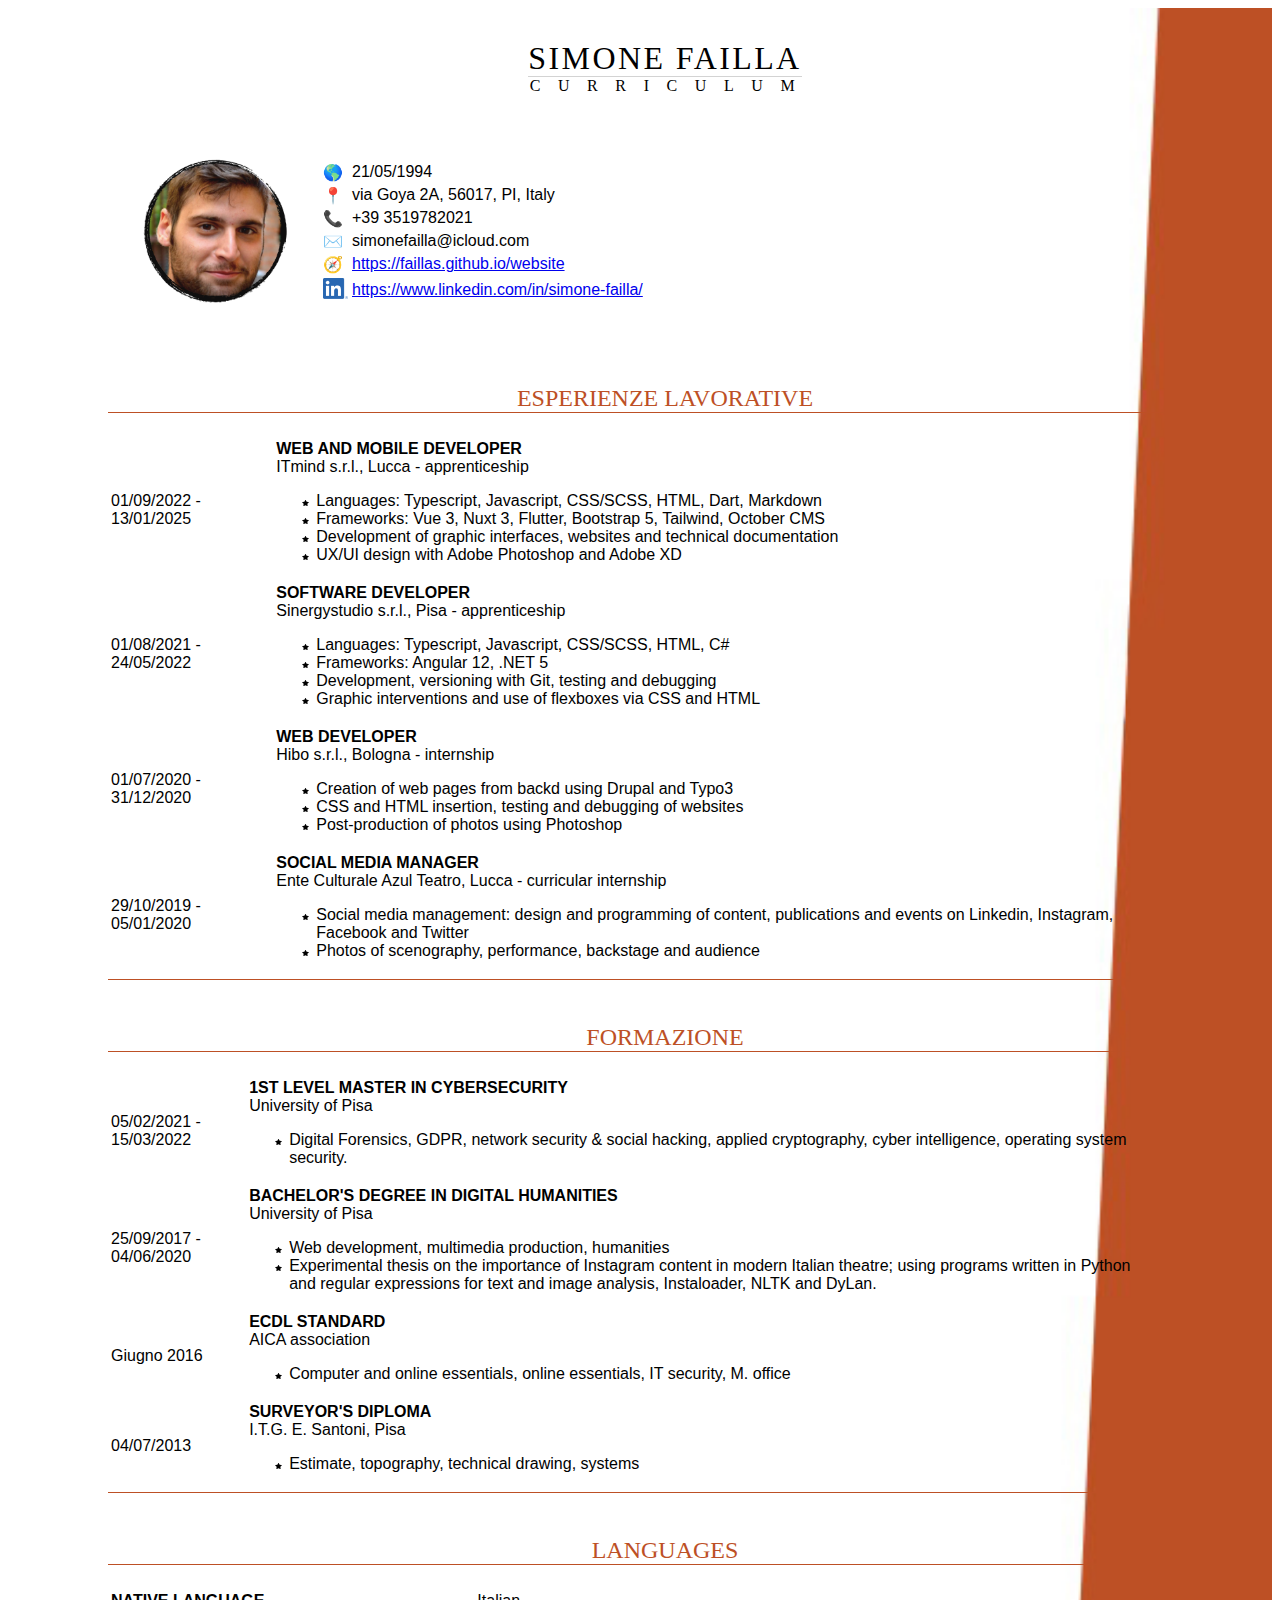
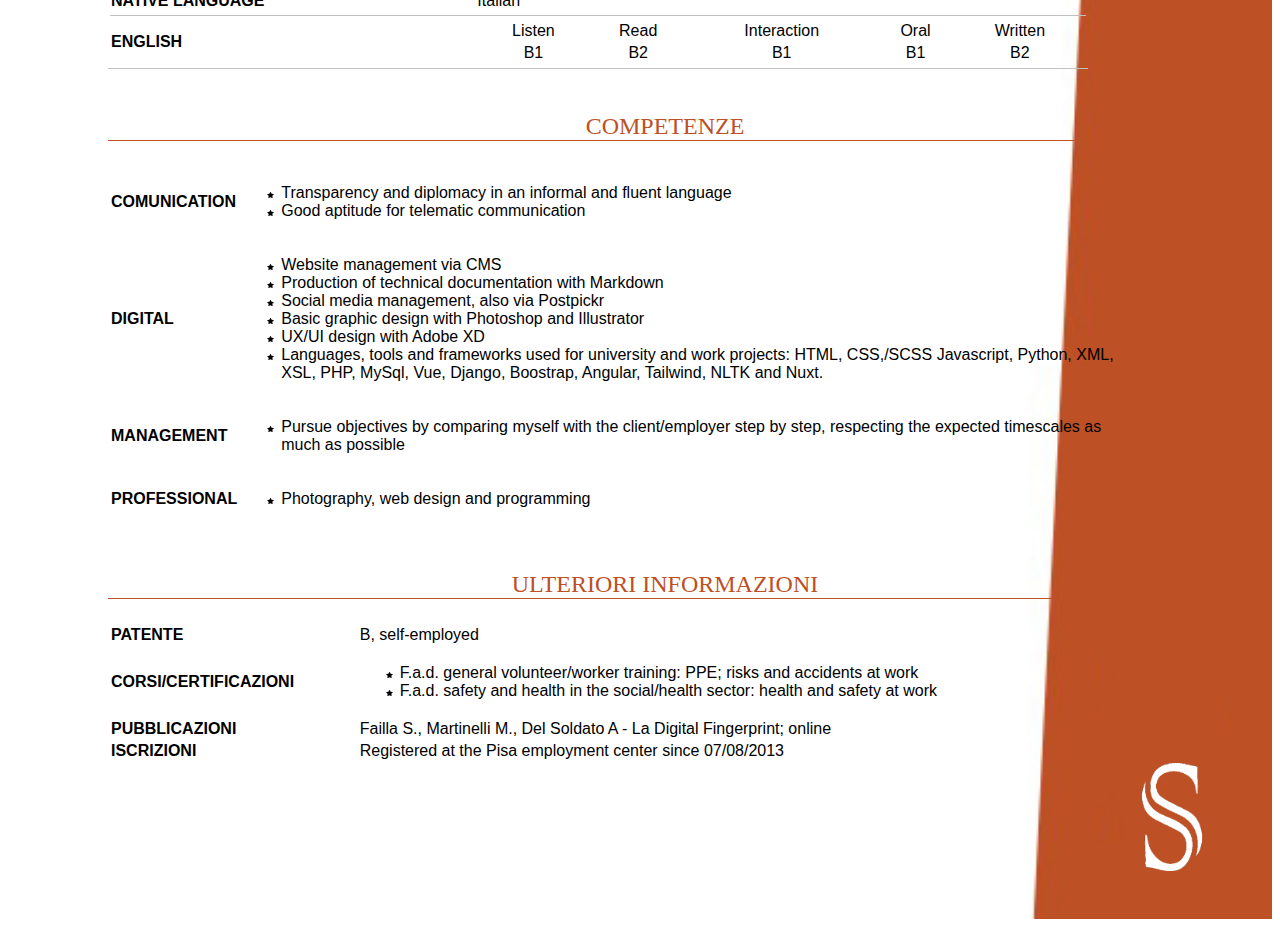
<file: curriculum-en.html>
<!DOCTYPE html>
<html lang="en">
<head>
  <meta charset="UTF-8">
  <meta name="viewport" content="width=device-width, initial-scale=1.0">
  <title>Simone Failla - Curriculum</title>
  <style>
    #curriculum {
      background-image: url("./assets/sfondo.jpg");
      background-size: 100% 100%;
      background-repeat: no-repeat;
      padding-left: 100px;
      padding-right: 50px;
      background-color: white !important;
    }
    .header {
      display: block;
      margin: 0 auto;
      text-align: center;
      letter-spacing: 1.10rem;
      padding: 2rem;
    }
    .informations {
      margin-top: 30px;
      display: flex;
      justify-content: start;
      align-items: center;
      padding-bottom: 2rem;
    }
    .image {
      flex-basis: 10rem;
      padding-left: 2rem;
    }
    .avatar {
      vertical-align: middle;
      width: 100px;
      height: 100px;
      border-radius: 50%;
    }
    .table-informations {
      flex-basis: 90%;
    }
    .title-cv {
      font-size: 1.5rem;
      text-align: center;
      padding-top: 20px;
      color: #bd5025;
      border-bottom: 1px solid #bd5025;
    }
    .title-voice {
      font-size: 1rem;
      font-weight: bold;
    }
    li {
      list-style-image: url("./assets/star.svg");
    }
    table,
    tr td {
      font-family: Arial, Helvetica, sans-serif;
      font-size: 1rem;
    }
    ul li {
      font-family: Arial, Helvetica, sans-serif;
      font-size: 1rem;
      color: black;
    }
    .sans-serif {
      font-family: Arial, Helvetica, sans-serif;
      font-size: 0.75rem;
    }
    .footer-cv {
      text-align: right;
      display: flex;
      justify-content: end;
      justify-items: end;
      align-items: end;
      padding-bottom: 3rem;
    }
  </style>
</head>
<body>

  <div id="curriculum" style="display:flex; flex-direction:column">
    <div>
      <div class="header">
        <span style="font-size: 2rem; letter-spacing: 0.15rem; border-bottom:1px solid lightgrey">
          SIMONE FAILLA
        </span><br>
        <span style="margin-left:12px; margin-top:30px">
          CURRICULUM
        </span>
      </div>
      <div class="informations">
        <div class="image" style="margin-right: 30px">
          <img id="avatar" src="./assets/profile-cv.png" width="150" alt="Avatar" />
        </div>
        <div class="table-informations">
          <table>
            <tr>
              <td>🌎</td>
              <td id="birth"></td>
            </tr>
            <tr>
              <td>📍</td>
              <td id="address"></td>
            </tr>
            <tr>
              <td>📞</td>
              <td id="phone"></td>
            </tr>
            <tr>
              <td>✉️</td>
              <td id="email"></td>
            </tr>
            <tr>
              <td>🧭</td>
              <td>
                <a href="#" id="website" target="_blank"></a>
              </td>
            </tr>
            <tr>
              <td>
                <img src="./assets/linkedin.png" width="25"/>
              </td>
              <td>
                <a href="#" id="linkedin" target="_blank"></a>
              </td>
            </tr>
          </table>
        </div>
      </div>

      <div class="works">
        <p class="title-cv">ESPERIENZE LAVORATIVE</p>
        <table style="border-bottom:1px solid #bd5025; width:94%" id="work-experiences">
        </table>
      </div>
      <!-- Training Section -->
      <div class="training">
        <p class="title-cv">FORMAZIONE</p>
        <table style="border-bottom:1px solid #bd5025; width:94%" id="training"></table>
      </div>
      <!-- Language Section -->
      <div class="languages">
        <p class="title-cv">LANGUAGES</p>
        <table style="border-bottom: 1px solid silver;width:88%">
          <tr >
            <td style="font-weight: bold;">NATIVE LANGUAGE</td>
            <td>Italian</td>
          </tr>
          <tr>
            <td colspan="10" style="border-bottom: 1px solid silver;"></td>
          </tr>
          
          <tr style="border-top: 1px solid silver;">
            <td style="font-weight: bold;">ENGLISH</td>
            <td>
              <table style="width: 100%;">
                <tr style="text-align:center;">
                  <td>Listen</td>
                  <td>Read</td>
                  <td>Interaction</td>
                  <td>Oral</td>
                  <td>Written</td>
                </tr>
                <tr style="text-align:center;">
                  <td id="english-listen"></td>
                  <td id="english-read"></td>
                  <td id="english-interaction"></td>
                  <td id="english-oral"></td>
                  <td id="english-write"></td>
                </tr>
              </table>
            </td>
          </tr>
        </table>
        
      </div>

      <!-- Skills Section -->
      <div class="skills">
        <p class="title-cv">COMPETENZE</p>
        <table style="width:92%" id="skills">
          <!-- Skills will be dynamically generated here -->
        </table>
      </div>

      <!-- Other Information Section -->
      <div class="other">
        <p class="title-cv">ULTERIORI INFORMAZIONI</p>
        <table style="width:92%" id="other-info">
          <!-- Other information will be dynamically generated here -->
        </table>
      </div>

      <div class="footer-cv">
        <img src="./assets/img/logo.png" width="100" />
      </div>
    </div>
  </div>

  <script src="./assets/js/curriculum-en.js" type="text/javascript"></script>
</body>
</html>
</file>
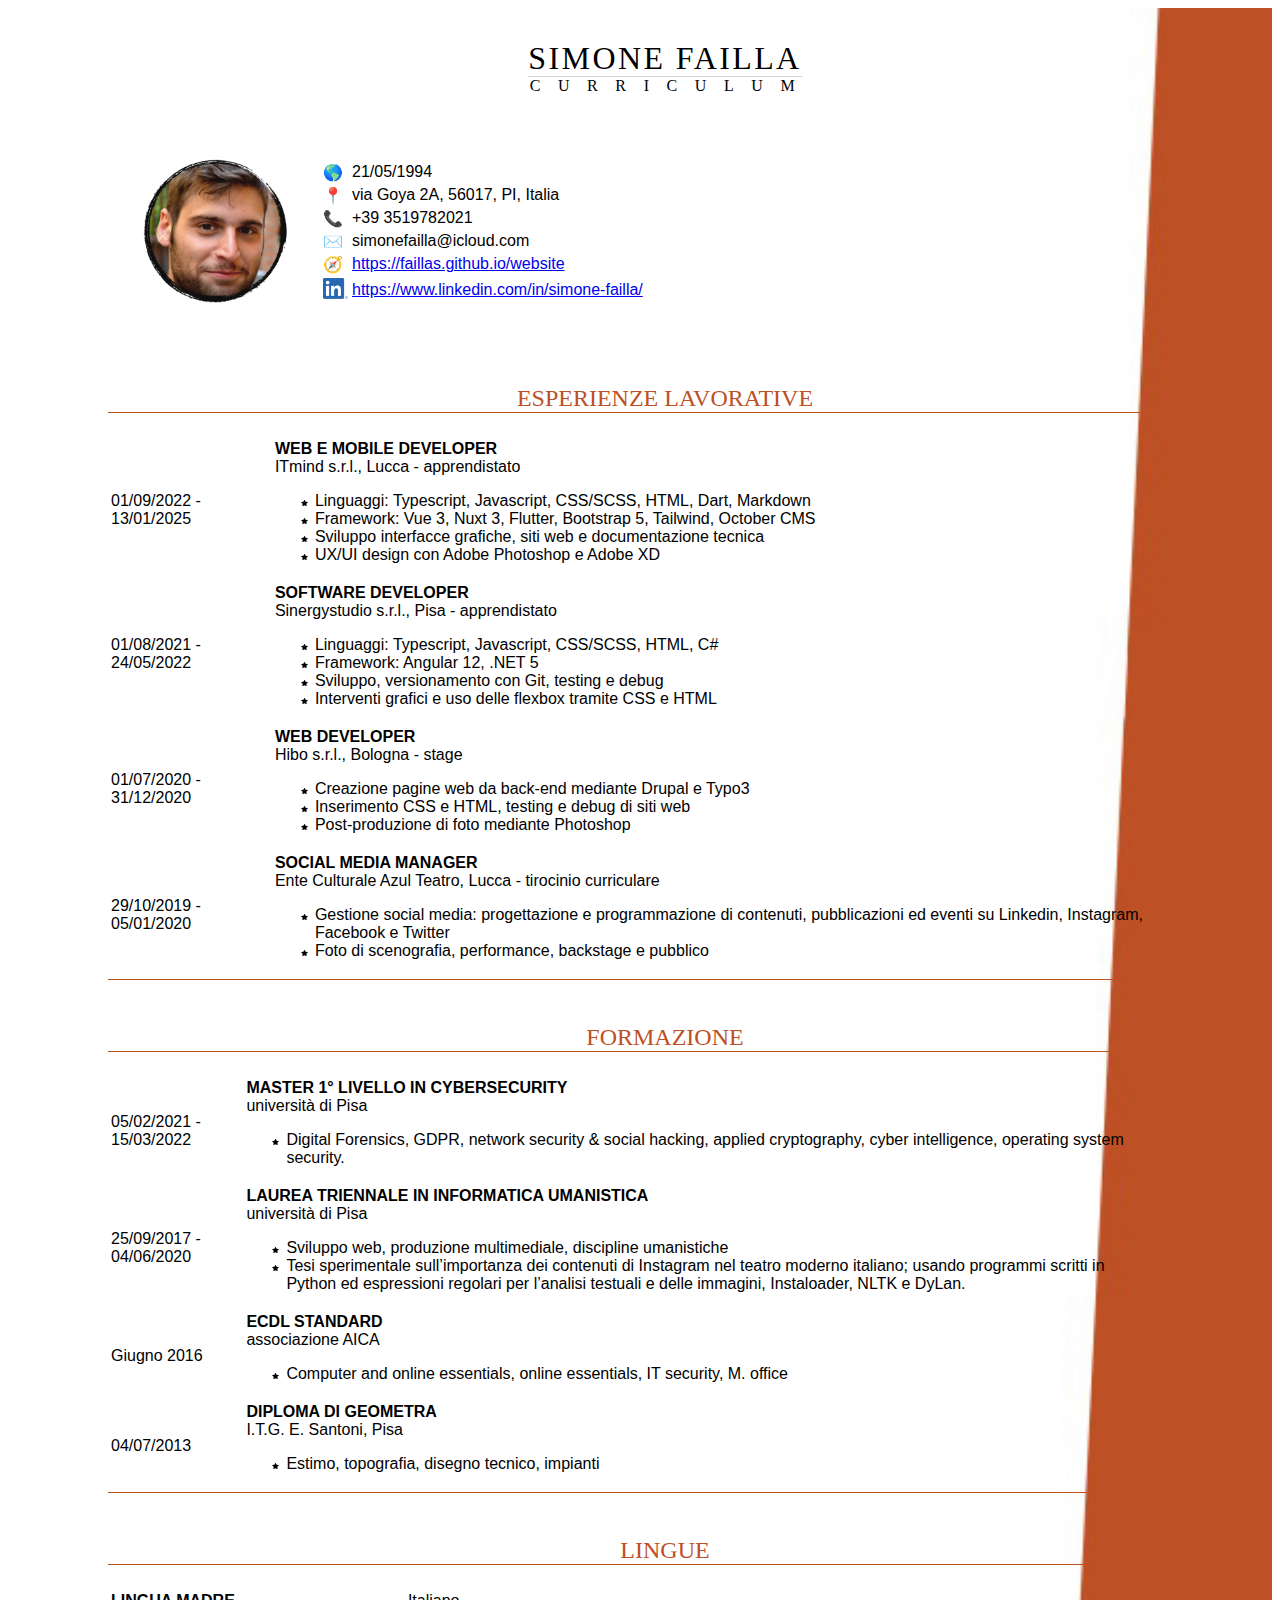
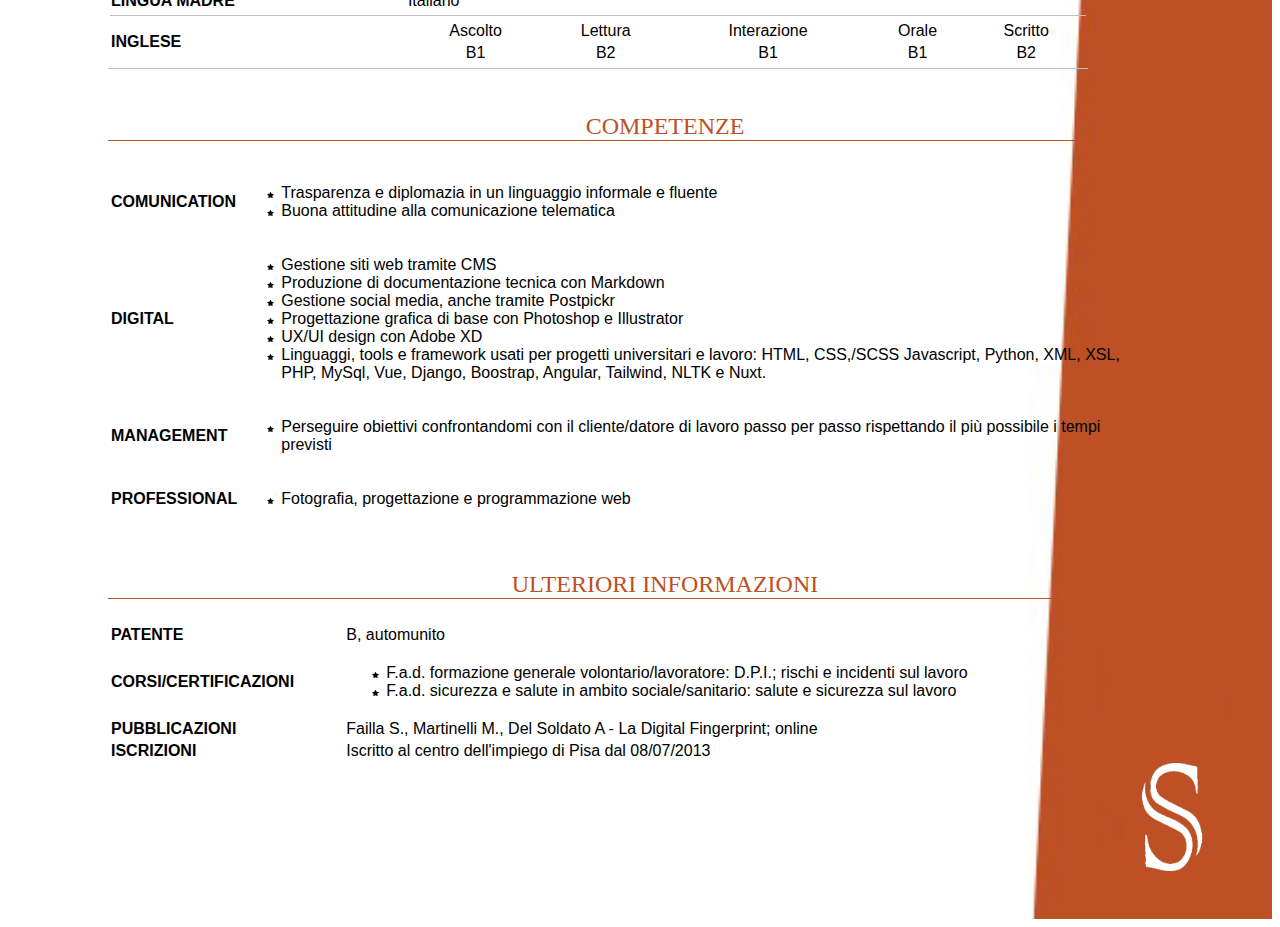
<file: curriculum.html>
<!DOCTYPE html>
<html lang="en">
<head>
  <meta charset="UTF-8">
  <meta name="viewport" content="width=device-width, initial-scale=1.0">
  <title>Simone Failla - Curriculum</title>
  <style>
    #curriculum {
      background-image: url("./assets/sfondo.jpg");
      background-size: 100% 100%;
      background-repeat: no-repeat;
      padding-left: 100px;
      padding-right: 50px;
      background-color: white !important;
    }
    .header {
      display: block;
      margin: 0 auto;
      text-align: center;
      letter-spacing: 1.10rem;
      padding: 2rem;
    }
    .informations {
      margin-top: 30px;
      display: flex;
      justify-content: start;
      align-items: center;
      padding-bottom: 2rem;
    }
    .image {
      flex-basis: 10rem;
      padding-left: 2rem;
    }
    .avatar {
      vertical-align: middle;
      width: 100px;
      height: 100px;
      border-radius: 50%;
    }
    .table-informations {
      flex-basis: 90%;
    }
    .title-cv {
      font-size: 1.5rem;
      text-align: center;
      padding-top: 20px;
      color: #bd5025;
      border-bottom: 1px solid #bd5025;
    }
    .title-voice {
      font-size: 1rem;
      font-weight: bold;
    }
    li {
      list-style-image: url("./assets/star.svg");
    }
    table,
    tr td {
      font-family: Arial, Helvetica, sans-serif;
      font-size: 1rem;
    }
    ul li {
      font-family: Arial, Helvetica, sans-serif;
      font-size: 1rem;
      color: black;
    }
    .sans-serif {
      font-family: Arial, Helvetica, sans-serif;
      font-size: 0.75rem;
    }
    .footer-cv {
      text-align: right;
      display: flex;
      justify-content: end;
      justify-items: end;
      align-items: end;
      padding-bottom: 3rem;
    }
  </style>
</head>
<body>

  <div id="curriculum" style="display:flex; flex-direction:column">
    <div>
      <div class="header">
        <span style="font-size: 2rem; letter-spacing: 0.15rem; border-bottom:1px solid lightgrey">
          SIMONE FAILLA
        </span><br>
        <span style="margin-left:12px; margin-top:30px">
          CURRICULUM
        </span>
      </div>
      <div class="informations">
        <div class="image" style="margin-right: 30px">
          <img id="avatar" src="./assets/profile-cv.png" width="150" alt="Avatar" />
        </div>
        <div class="table-informations">
          <table>
            <tr>
              <td>🌎</td>
              <td id="birth"></td>
            </tr>
            <tr>
              <td>📍</td>
              <td id="address"></td>
            </tr>
            <tr>
              <td>📞</td>
              <td id="phone"></td>
            </tr>
            <tr>
              <td>✉️</td>
              <td id="email"></td>
            </tr>
            <tr>
              <td>🧭</td>
              <td>
                <a href="#" id="website" target="_blank"></a>
              </td>
            </tr>
            <tr>
              <td>
                <img src="./assets/linkedin.png" width="25"/>
              </td>
              <td>
                <a href="#" id="linkedin" target="_blank"></a>
              </td>
            </tr>
          </table>
        </div>
      </div>

      <div class="works">
        <p class="title-cv">ESPERIENZE LAVORATIVE</p>
        <table style="border-bottom:1px solid #bd5025; width:94%" id="work-experiences">
        </table>
      </div>
      <!-- Training Section -->
      <div class="training">
        <p class="title-cv">FORMAZIONE</p>
        <table style="border-bottom:1px solid #bd5025; width:94%" id="training"></table>
      </div>
      <!-- Language Section -->
      <div class="languages">
        <p class="title-cv">LINGUE</p>
        <table id="languages" style="border-bottom: 1px solid silver;width:88%">
          <tr>
            <td style="font-weight: bold;">LINGUA MADRE</td>
            <td>Italiano</td>
          </tr>
          <tr>
            <td colspan="10" style="border-bottom: 1px solid silver;"></td>
          </tr>
          <tr>
            <td style="font-weight: bold;">INGLESE</td>
            <td>
              <table style="width: 100%;">
                <tr style="text-align:center;">
                  <td>Ascolto</td>
                  <td>Lettura</td>
                  <td>Interazione</td>
                  <td>Orale</td>
                  <td>Scritto</td>
                </tr>
                <tr style="text-align:center;">
                  <td id="english-listen"></td>
                  <td id="english-read"></td>
                  <td id="english-interaction"></td>
                  <td id="english-oral"></td>
                  <td id="english-write"></td>
                </tr>
              </table>
            </td>
          </tr>
        </table>
      </div>

      <!-- Skills Section -->
      <div class="skills">
        <p class="title-cv">COMPETENZE</p>
        <table style="width:92%" id="skills">
          <!-- Skills will be dynamically generated here -->
        </table>
      </div>

      <!-- Other Information Section -->
      <div class="other">
        <p class="title-cv">ULTERIORI INFORMAZIONI</p>
        <table style="width:92%" id="other-info">
          <!-- Other information will be dynamically generated here -->
        </table>
      </div>

      <div class="footer-cv">
        <img src="./assets/img/logo.png" width="100" />
      </div>
    </div>
  </div>

  <script src="./assets/js/curriculum.js" type="text/javascript"></script>
</body>
</html>
</file>
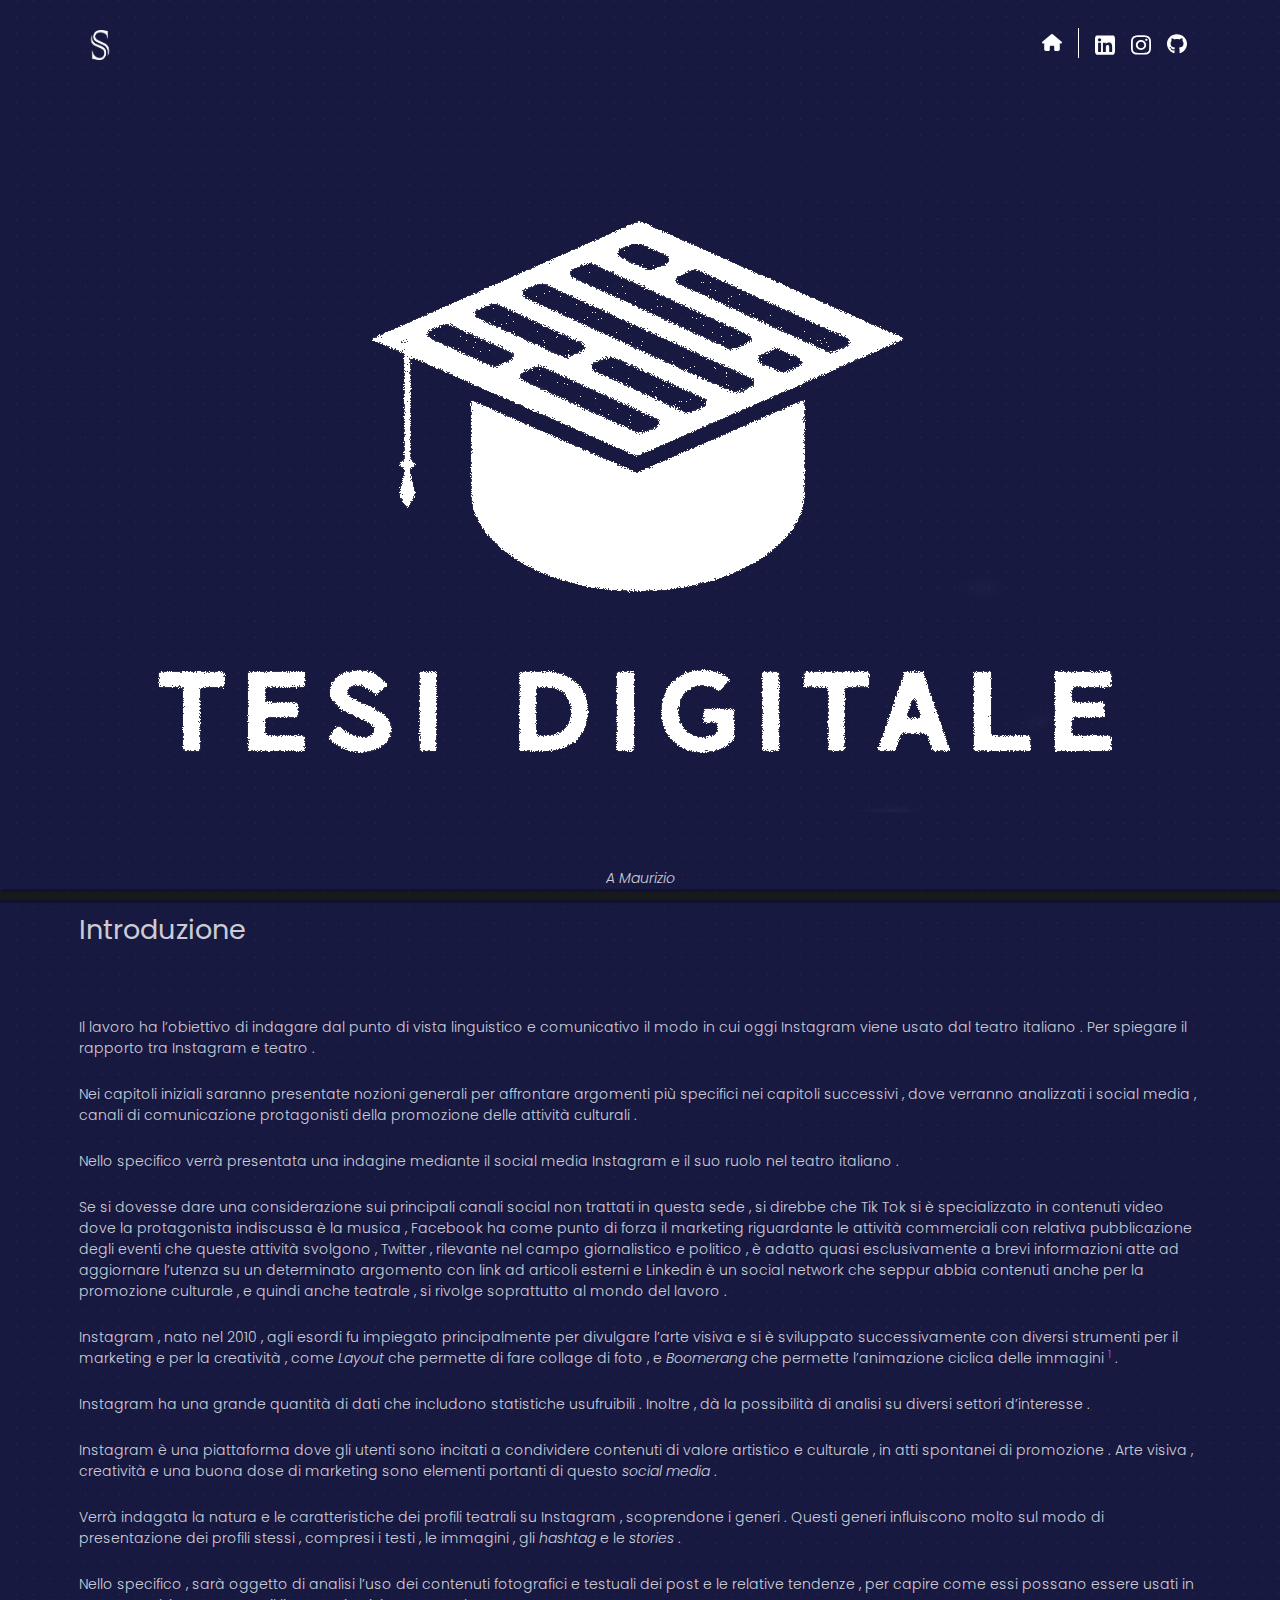
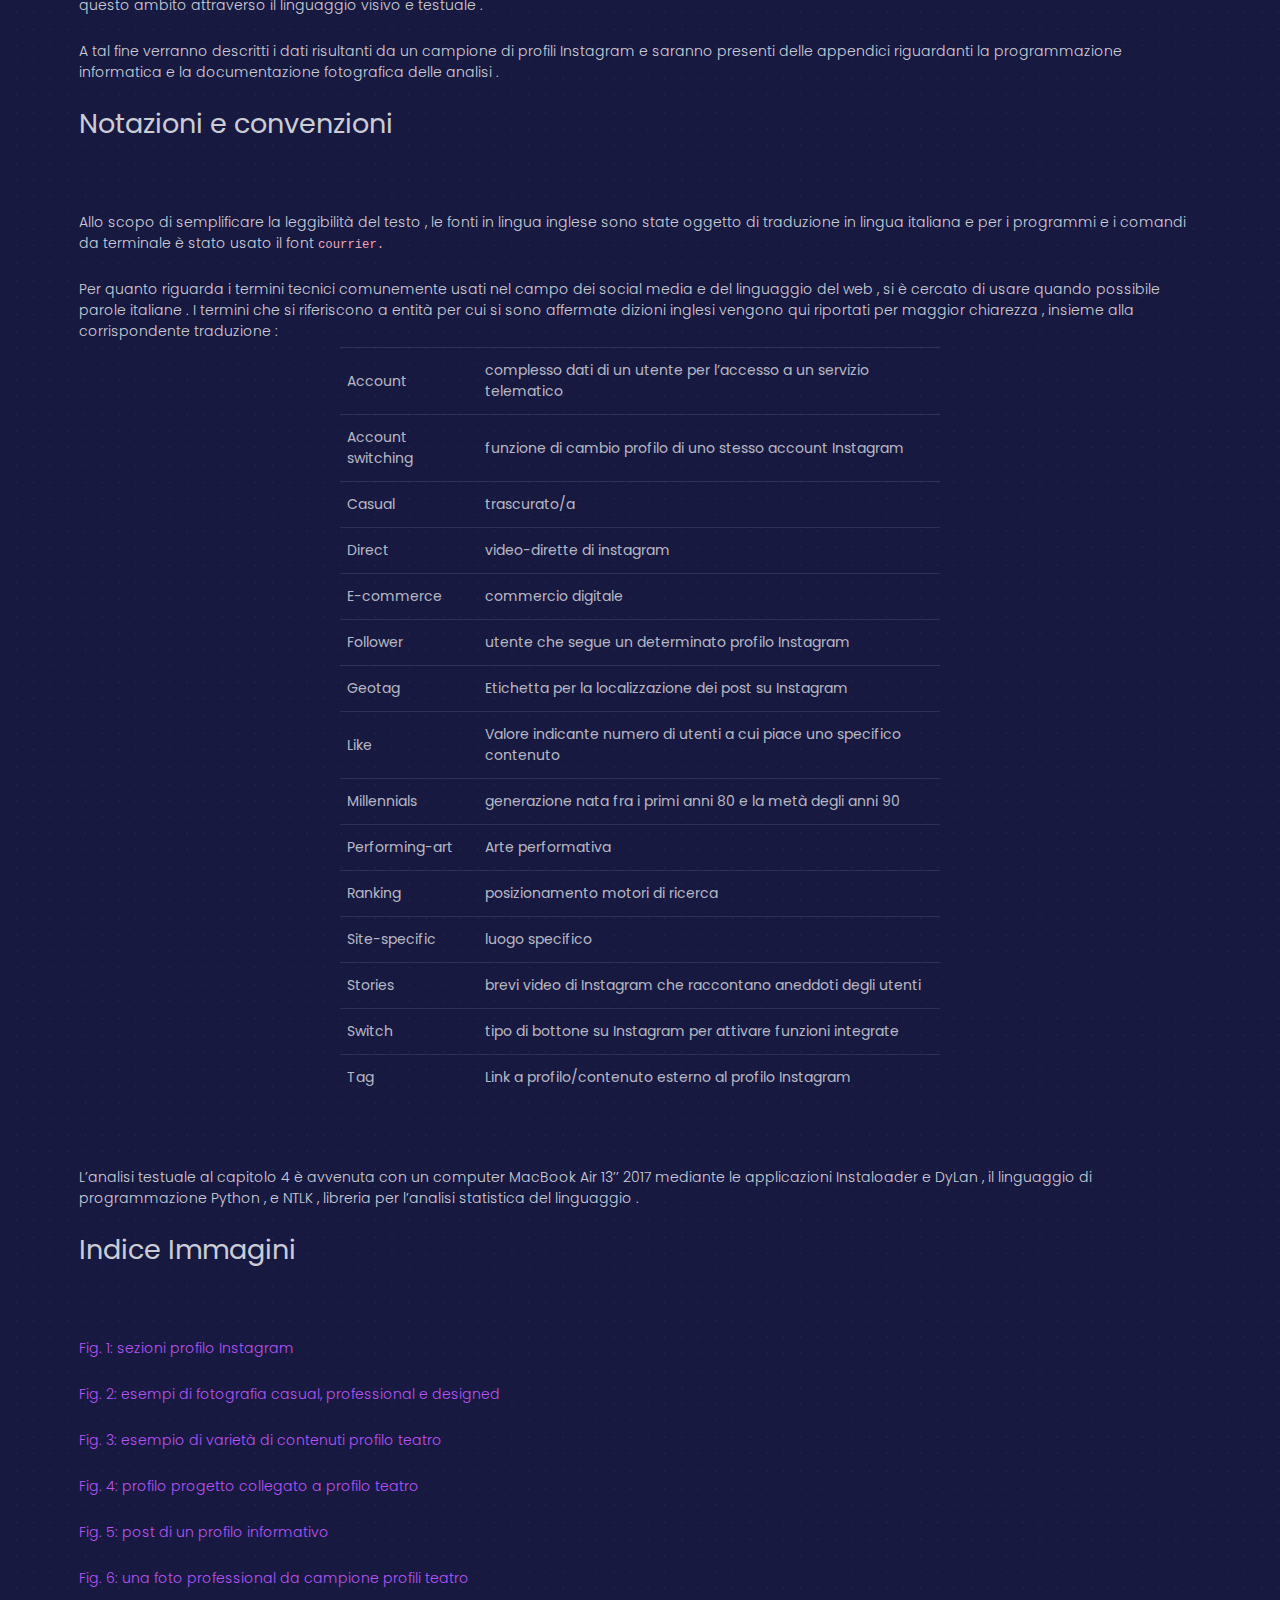
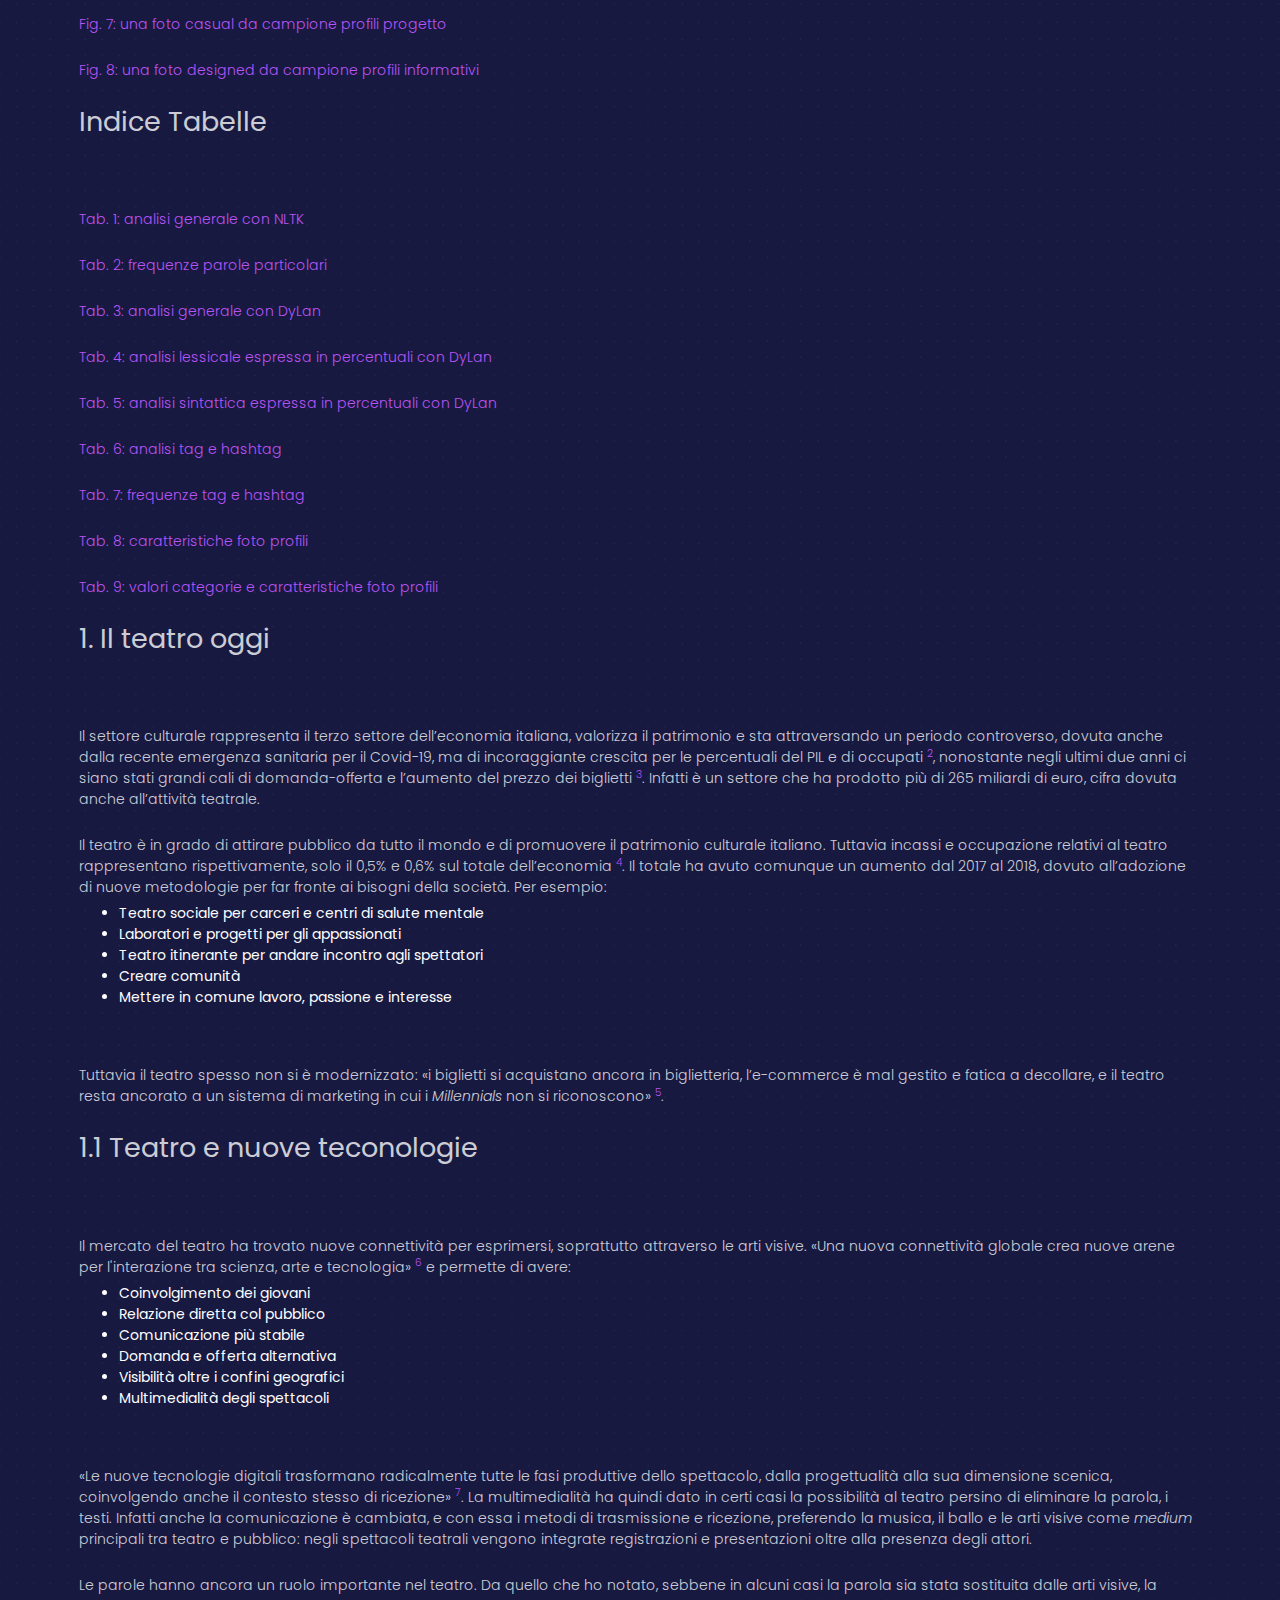
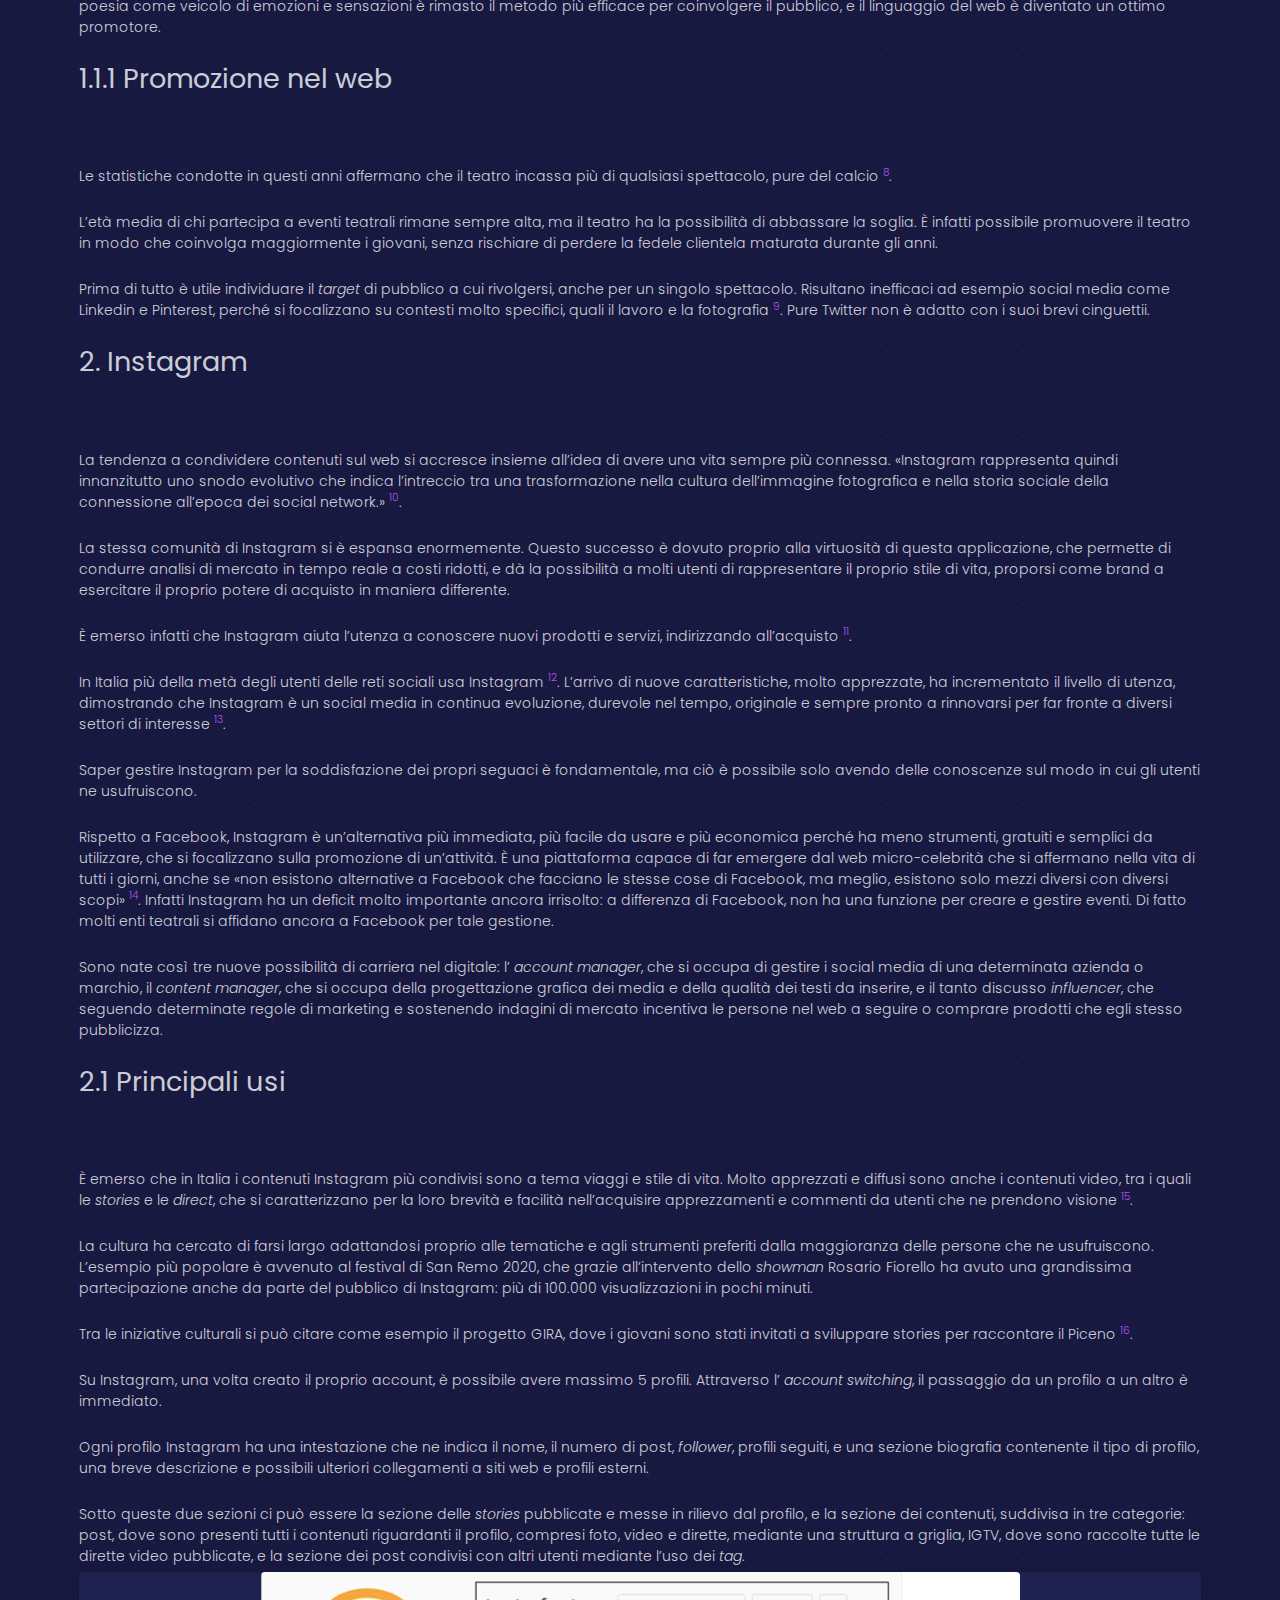
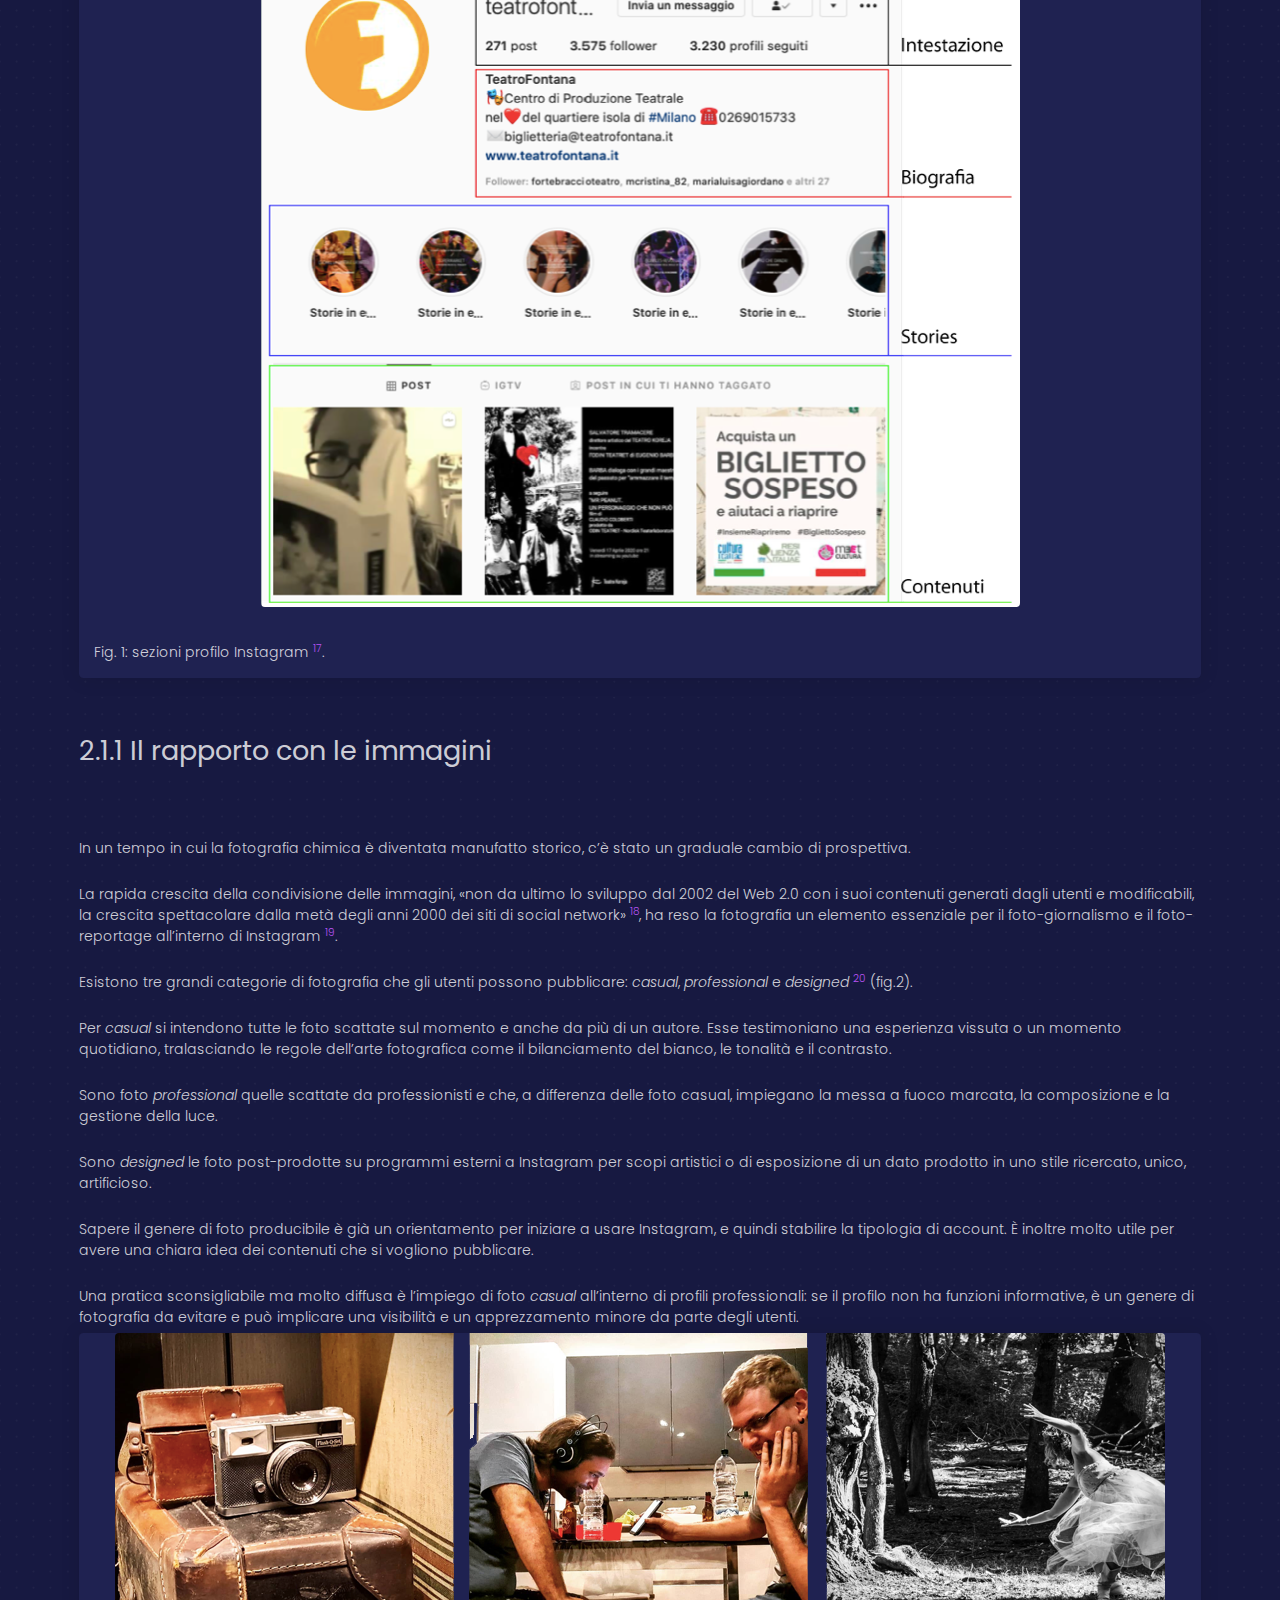
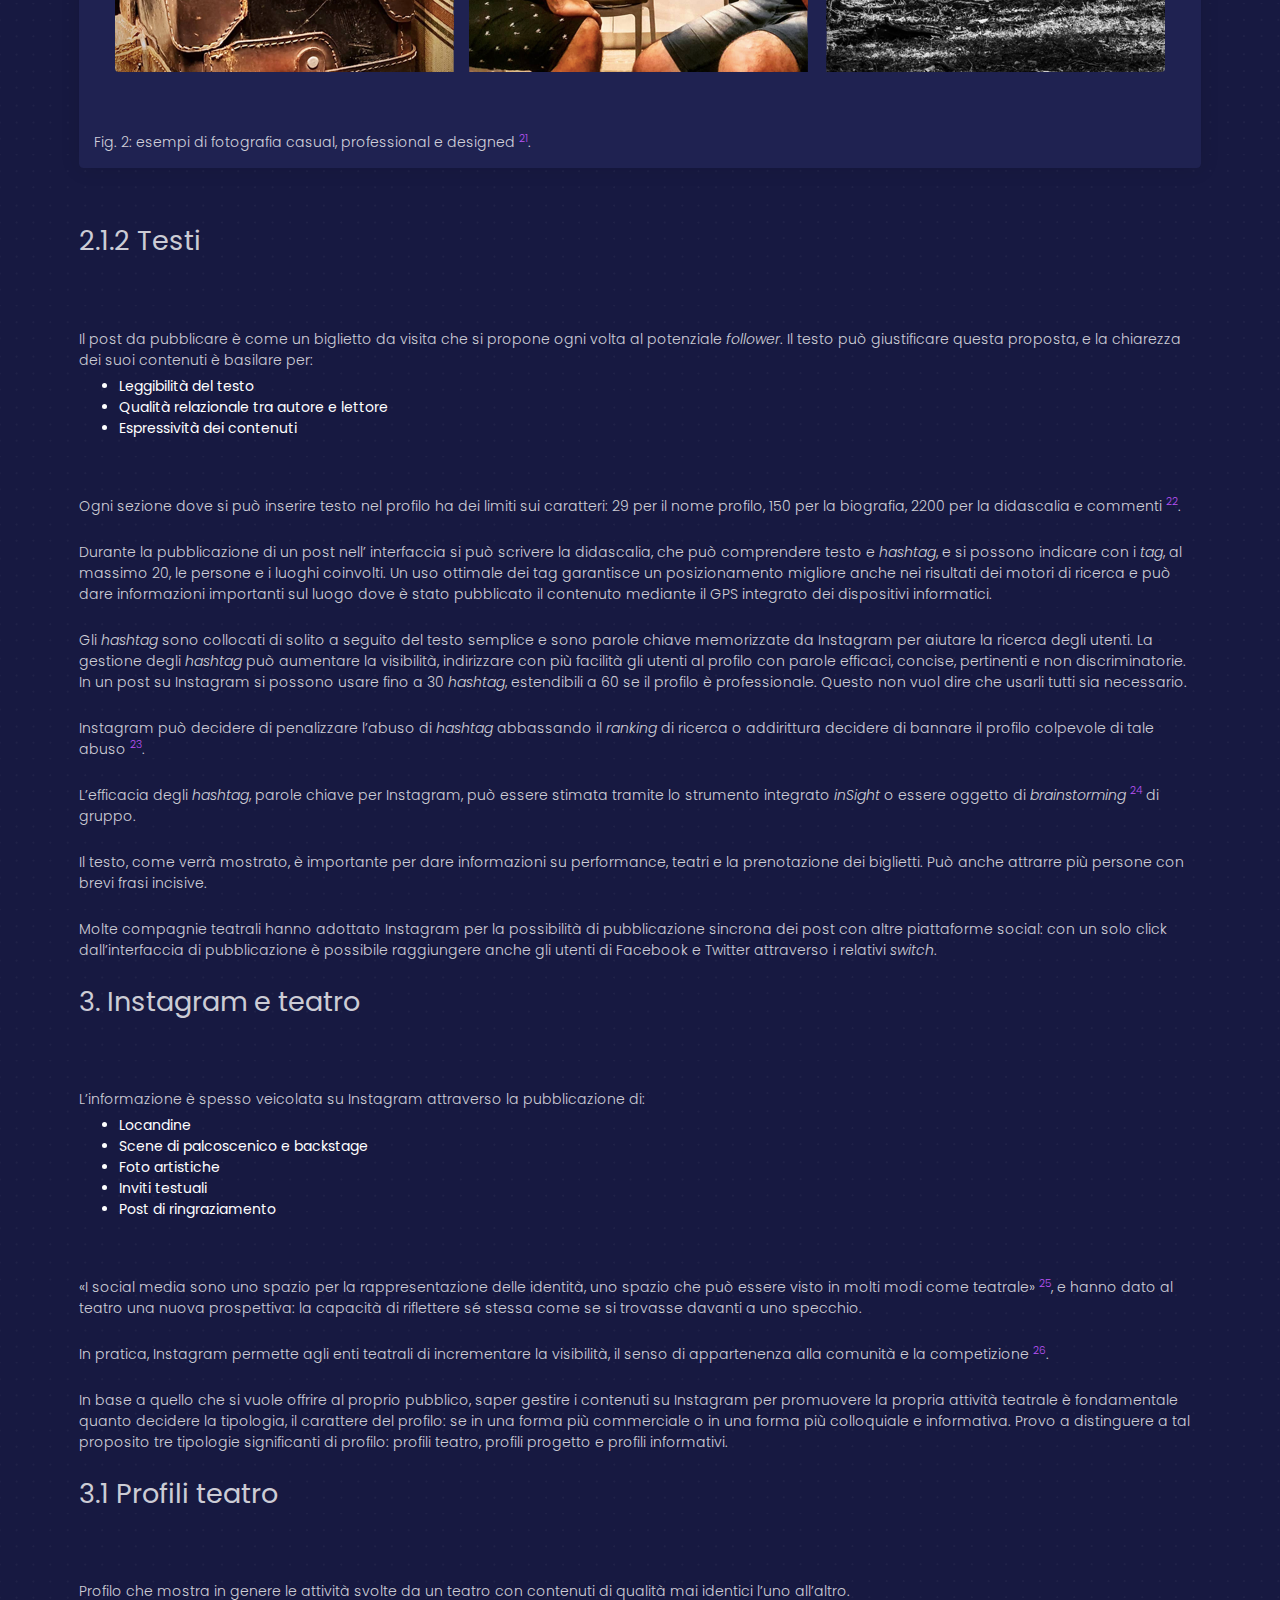
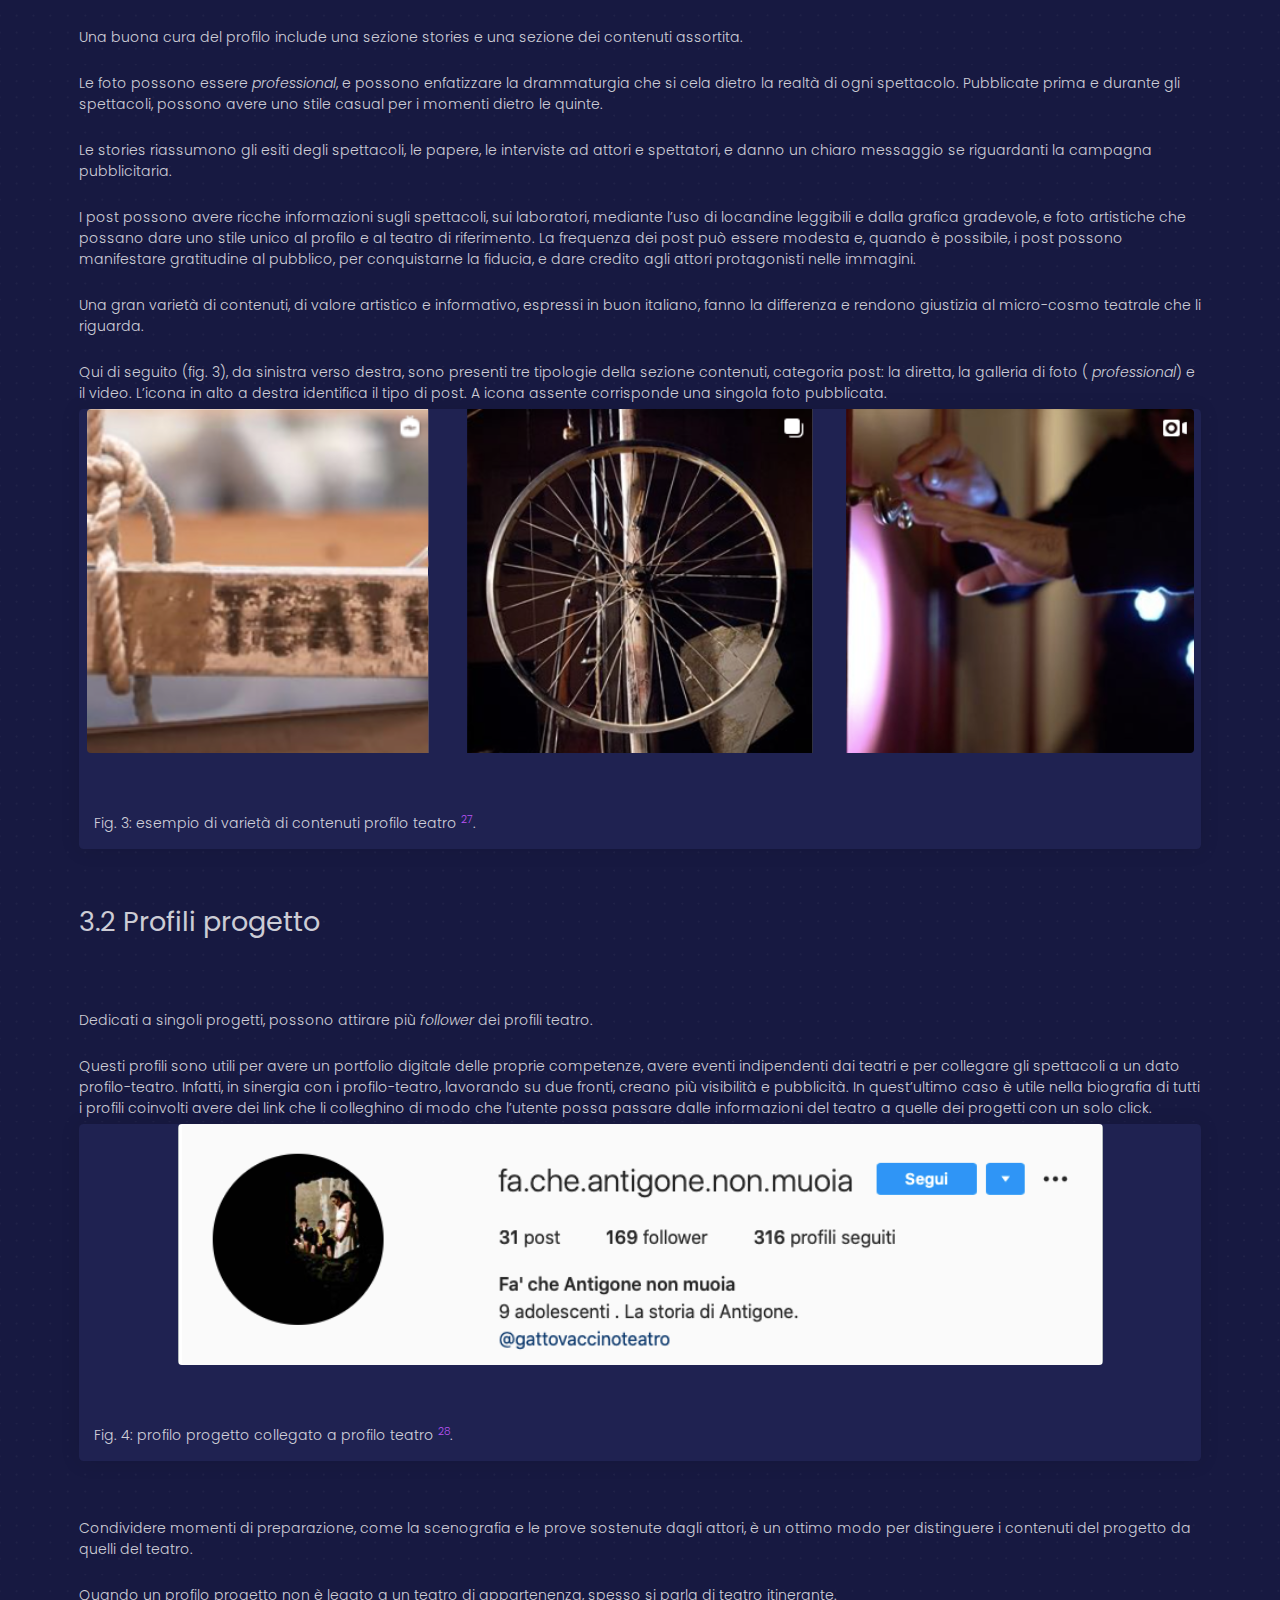
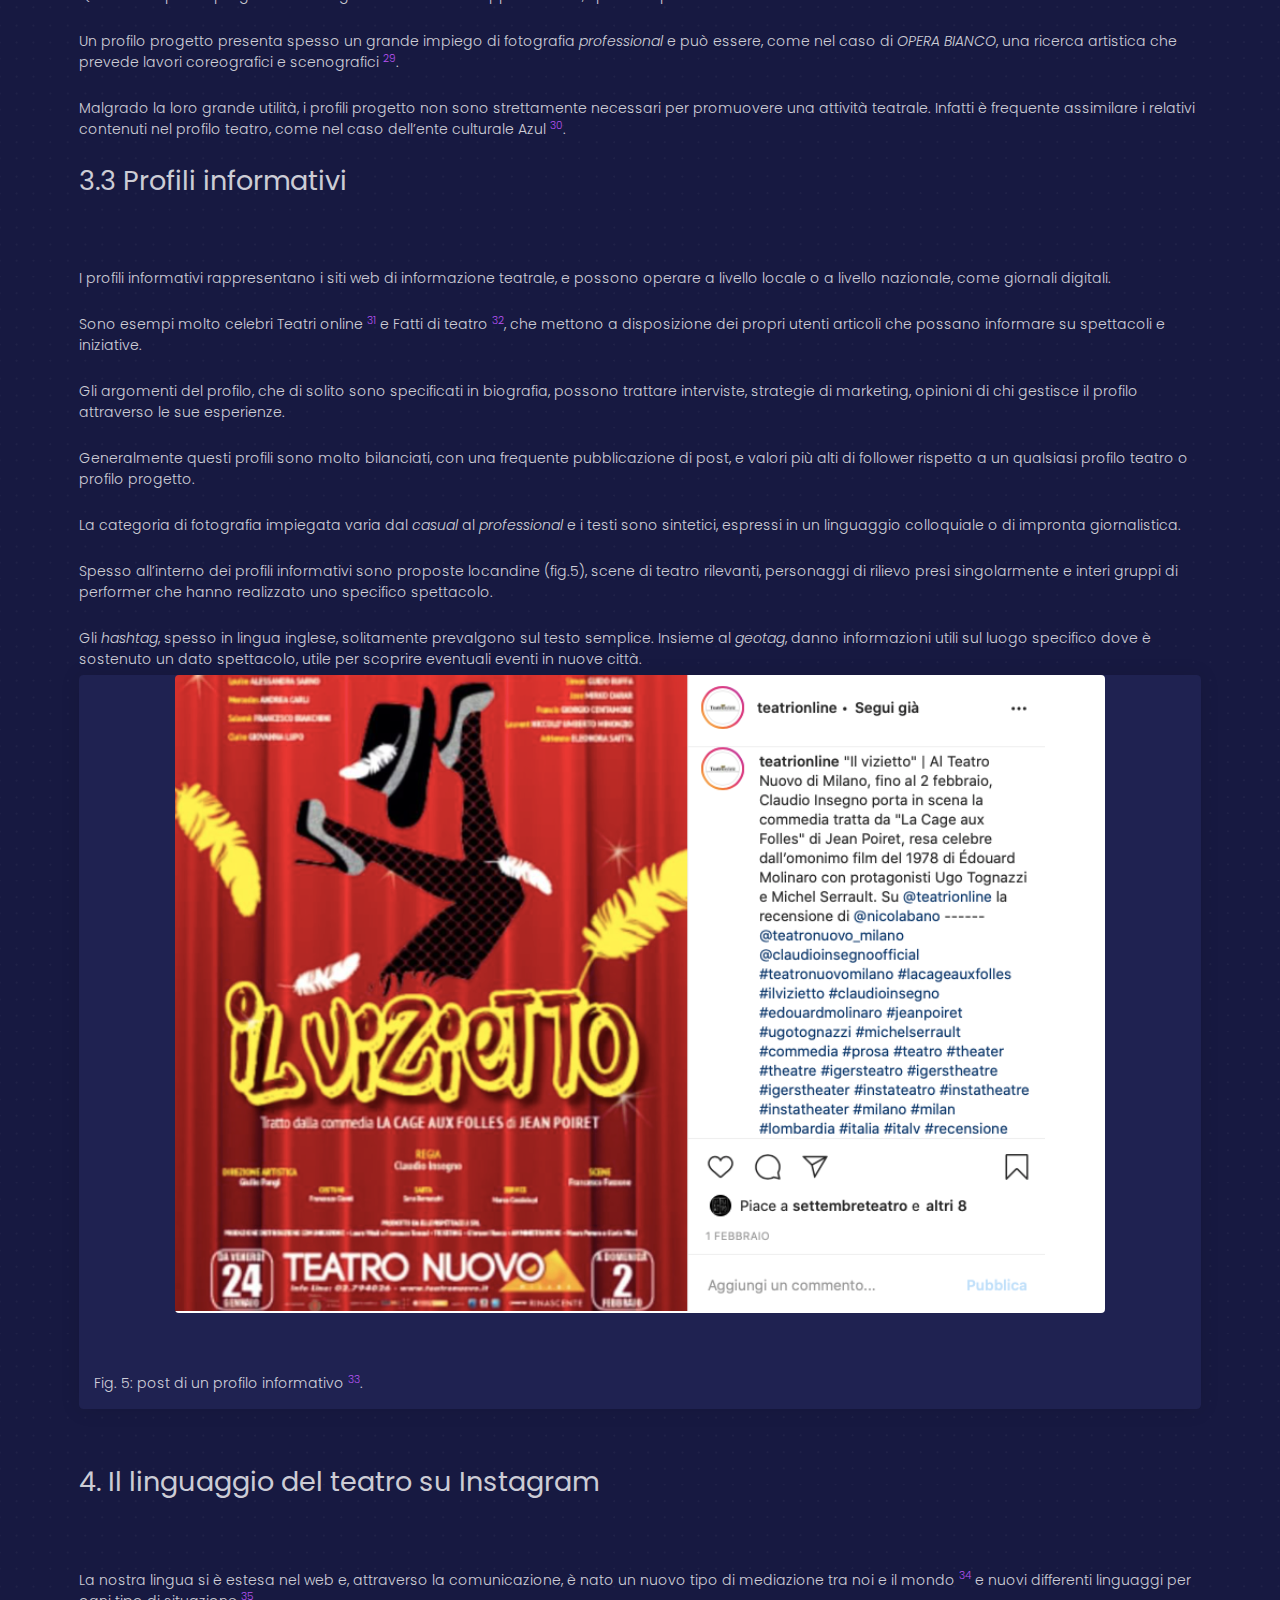
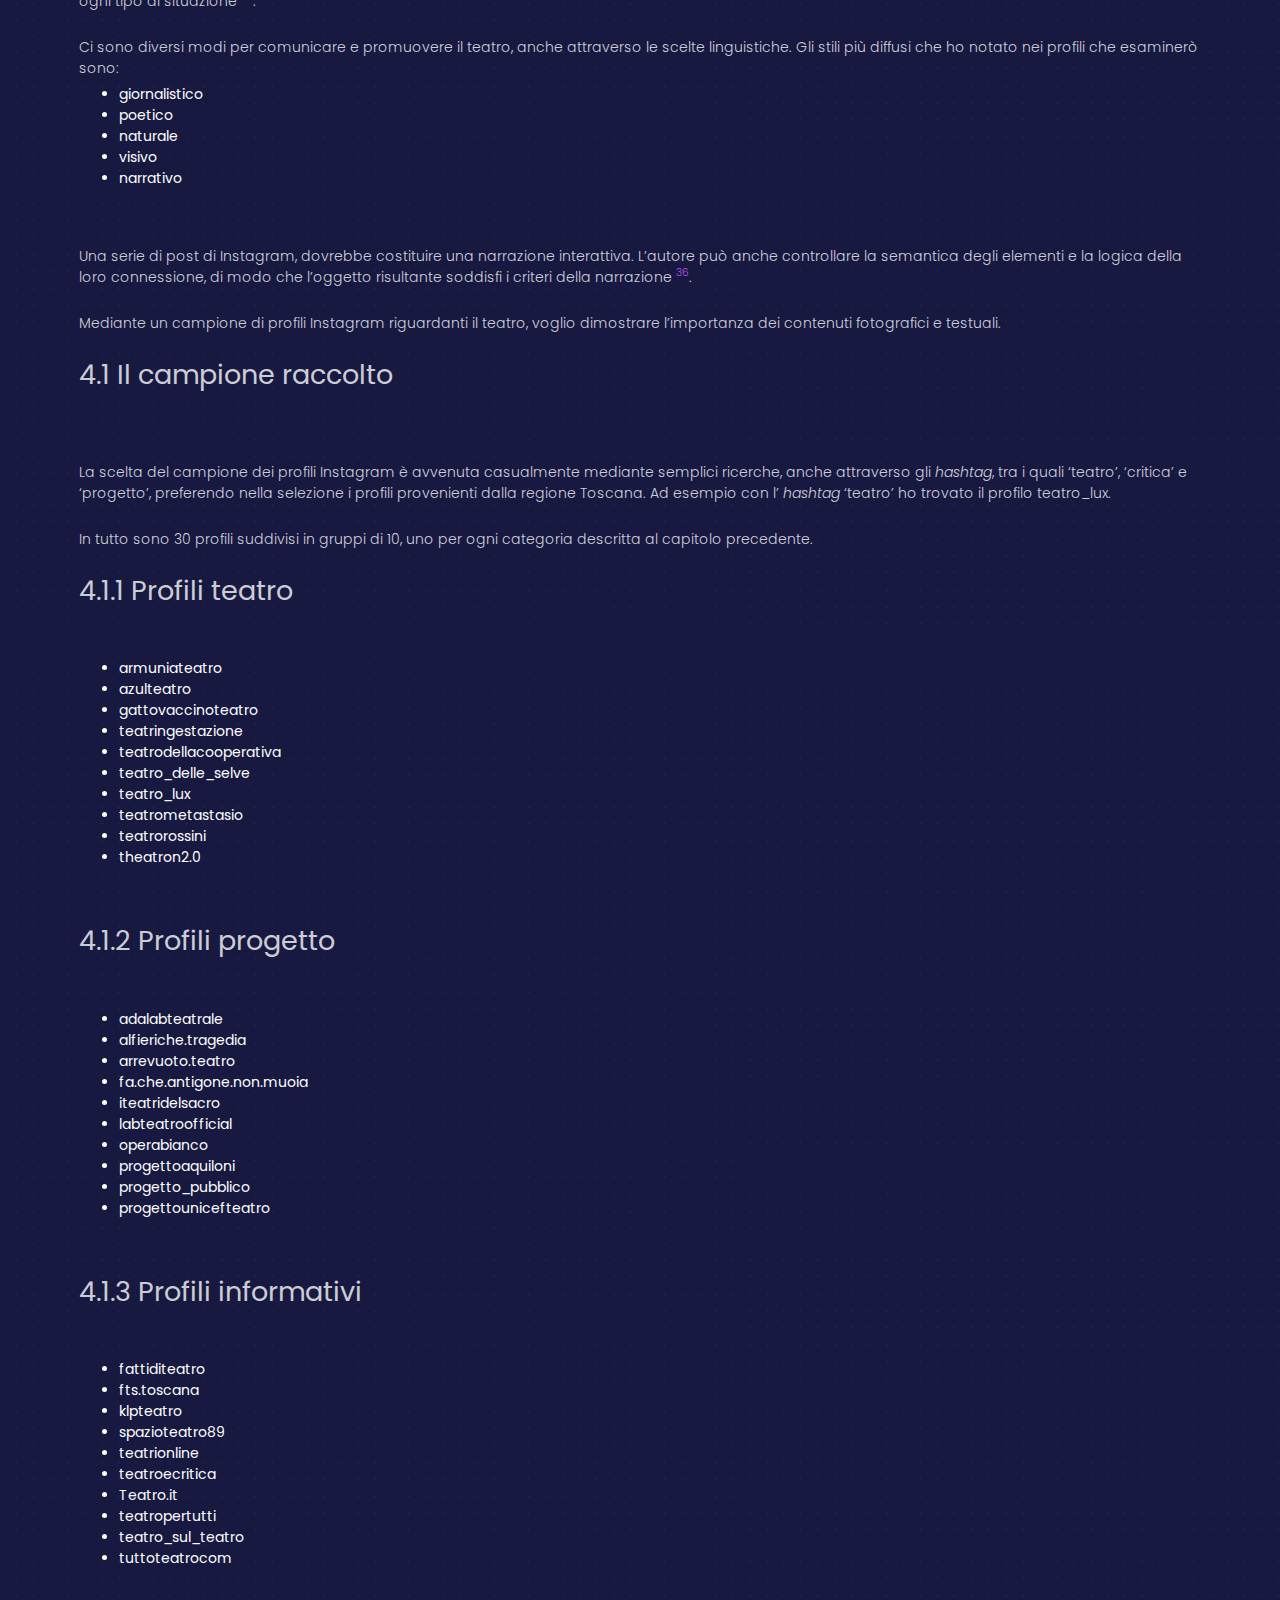
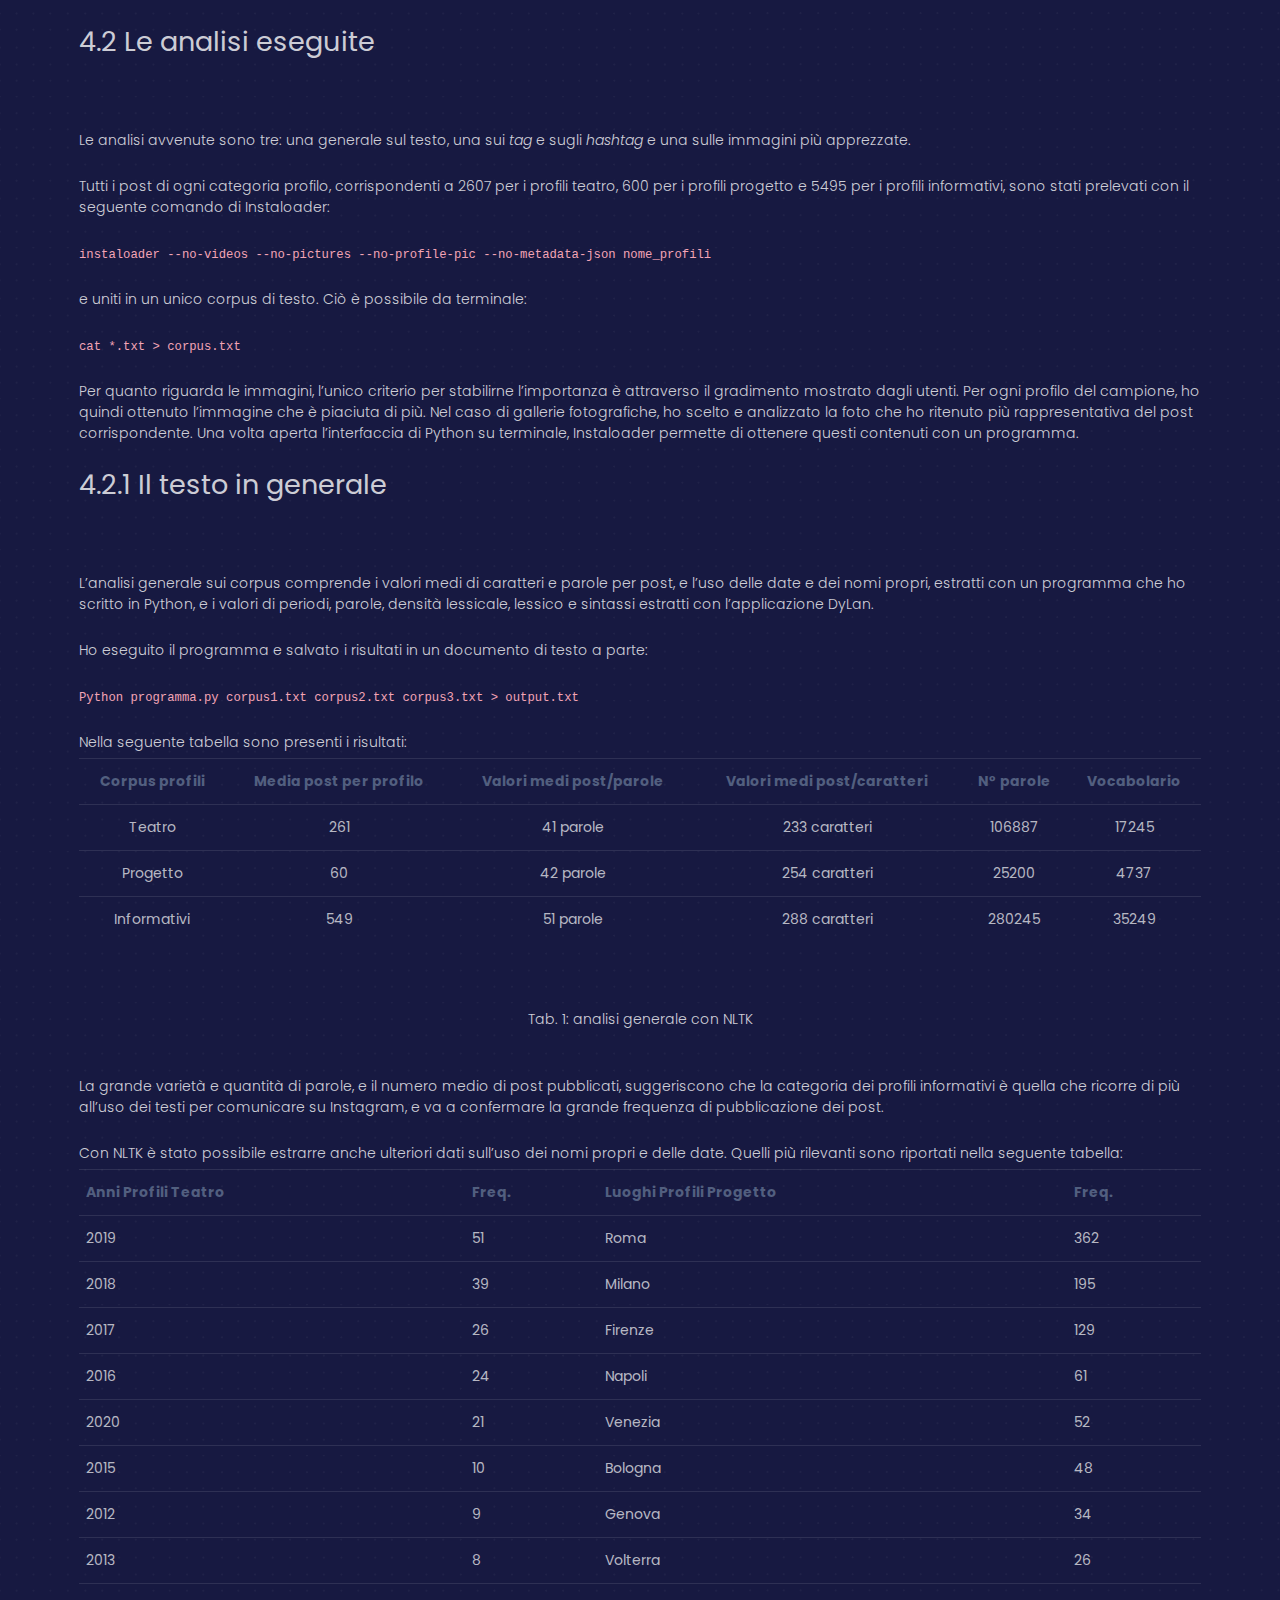
<file: thesis.html>
<!--
=========================================================
* BLK Design System- v1.0.0
=========================================================

* Product Page: https://www.creative-tim.com/product/blk-design-system
* Copyright 2019 Creative Tim (https://www.creative-tim.com)
* Licensed under MIT

* Coded by Creative Tim

=========================================================

* The above copyright notice and this permission notice shall be included in all copies or substantial portions of the Software.
 -->

 <!DOCTYPE html>
 <html lang="en">
 
 <head>
   <meta charset="utf-8" />
   <meta name="viewport" content="width=device-width, initial-scale=1, shrink-to-fit=no">
   <link rel="apple-touch-icon" sizes="76x76" href="./assets/img/apple-icon.png">
   <link rel="icon" type="image/png" href="./assets/img/favicon.png">
   <title>Simone Failla - tesi digitale</title>
   <!--     Fonts and icons     -->
   <link href="https://fonts.googleapis.com/css?family=Poppins:200,300,400,600,700,800" rel="stylesheet" />
   <!-- Nucleo Icons -->
   <link href="./assets/css/nucleo-icons.css" rel="stylesheet" />
   <!-- CSS Files -->
   <link href="./assets/css/blk-design-system.css?v=1.0.0" rel="stylesheet" />
  <link href="./assets/css/styles.css" rel="stylesheet" />
   <!-- CSS Just for demo purpose, don't include it in your project -->
   <link href="./assets/demo/demo.css" rel="stylesheet" />
   <link href="./assets/css/aos.css" rel="stylesheet">
   <meta name="keyword" content="web design, sviluppo web, Toscana, Pisa, Italia, sviluppo, front-end, informatica umanistica, cybersecurity" />
   <meta name="description" content="Sviluppo web con HTML, Javascript, SCSS, Angular, Vue, Nuxt, Tailwind, Bootstrap e MySQL." />
   <meta name="google-site-verification" content="HikgVnSXWC2eYyRl2WS1sXpiyJTSJ9L-a-RvASX2qSY" /> 
   <meta name="author" content="Simone Failla">
   <meta name="description" content="Da sempre appassionato di letteratura e arti visive. Ho esperienza nello sviluppo web. Sono specializzato in UX/UI design e nello sviluppo front-end.">
   <meta name="copyright" content="Simone Failla">
   <meta name="generator" content="Visual Studio Code">
   <meta name="robots" content="index">
   <meta property="og:image" content="./assets/og_image.jpeg" />
 </head>
 
 <body class="index-page">
   <!-- Navbar -->
   <nav
     class="navbar navbar-expand-lg fixed-top navbar-transparent"
     color-on-scroll="100"
     id="navbar-top"
   >
     <div class="container">
       <div class="navbar-translate">
         <a
           class="navbar-brand"
           placement="bottom"
           href="#"
           tooltip="Simone Failla"
         >
         <img src="assets/img/logo.png" width="30" height="30"/>
         </a>
         <button class="navbar-toggler navbar-toggler" type="button" data-toggle="collapse" data-target="#navigation" aria-controls="navigation-index" aria-expanded="false" aria-label="Toggle navigation">
           <span class="navbar-toggler-bar bar1"></span>
           <span class="navbar-toggler-bar bar2"></span>
           <span class="navbar-toggler-bar bar3"></span>
         </button>
       </div>
       <div class="navbar-collapse justify-content-end" id="navigation">
         <div class="navbar-collapse-header">
           <div class="row">
             <div class="col-6 collapse-brand"><a> Simone Failla </a></div>
             <div class="col-6 collapse-close text-right">
               <button type="button" class="navbar-toggler" data-toggle="collapse" data-target="#navigation" aria-controls="navigation-index" aria-expanded="false" aria-label="Toggle navigation">
                 <i class="tim-icons icon-simple-remove"></i>
               </button>
             </div>
           </div>
         </div>
         <ul class="navbar-nav">
            <li class="nav-item p-0">
                <a
                  class="nav-link"
                  href="index.html"
                  placement="bottom"
                  class="btn btn-default btn-tooltip btn-sm" data-toggle="tooltip" data-placement="bottom" 
               title="Torna alla home" data-container="body" data-animation="true"
                >
                    <img width="20" style="color: white;" src="assets/img/svg/home.svg">
                  <p class="d-lg-none d-xl-none">Torna alla home</p>
                </a>
              </li>
              <li class="nav-item p-0 px-2 hidden d-lg-block d-xl-block">
                <div class="d-flex" style="height: 30px; height: 30px;  background-color: white; width: 1px; margin-top:2px">
                  <div class="vr"></div>
                  <p class="d-lg-none d-xl-none ml-2"><strong>Social</strong></p>
                </div>
              </li>
           <!-- <li class="nav-item p-0">
             <a
               class="nav-link"
               href="#works"
               placement="bottom"
               class="btn btn-default btn-tooltip btn-sm" data-toggle="tooltip" data-placement="bottom" 
               title="Works" data-container="body" data-animation="true"
             >
               <img width="20" style="color: white;" src="assets/img/svg/briefcase.svg">
               <p class="d-lg-none d-xl-none"  >Works</p>
             </a>
           </li> -->
           
           <li class="nav-item p-0">
             <a
               class="nav-link"
               href="https://it.linkedin.com/in/simone-failla/en"
               placement="bottom"
               target="_blank"
               class="btn btn-default btn-tooltip btn-sm" data-toggle="tooltip" data-placement="bottom" 
               title="Linkedin" data-container="body" data-animation="true"
             >
             <img width="20" style="color: white;" src="assets/img/svg/linkedin.svg">
               <p class="d-lg-none d-xl-none">Linkedin</p>
             </a>
           </li>
           <li class="nav-item p-0">
             <a
               class="nav-link"
               href="https://www.instagram.com/simone_d._failla/"
               placement="bottom"
               target="_blank"
               class="btn btn-default btn-tooltip btn-sm" data-toggle="tooltip" data-placement="bottom" 
               title="Instagram" data-container="body" data-animation="true"
             >
             <img width="20" style="color: white;" src="assets/img/svg/instagram.svg">
               <p class="d-lg-none d-xl-none">Instagram</p>
             </a>
           </li>
           <li class="nav-item p-0">
             <a
               class="nav-link"
               href="https://github.com/faillas"
               placement="bottom"
               target="_blank"
               class="btn btn-default btn-tooltip btn-sm" data-toggle="tooltip" data-placement="bottom" 
               title="Github" data-container="body" data-animation="true"
             >
             <img width="20" style="color: white;" src="assets/img/svg/github.svg">
               <p class="d-lg-none d-xl-none">Github</p>
             </a>
           </li>
           
         </ul>
       </div>
     </div>
   </nav>

   <div class="wrapper" style="margin-top:80px;">
    <!-- TESTO -->
  <div style="margin-left:5%; margin-right: 5%;">
    <div class="col " id="Scroll" >
       <div  data-bs-spy="scroll" class="scrollspy-example-2" data-bs-target="#navbar-example3" data-bs-offset="0" tabindex="0">
          <div id="Cover" class="d-block mx-auto text-center">
            <img src="assets/img/projects/tesi.png" />
            <p><i>A Maurizio</i></p>
          </div>
          <div id="Introduzione" class="">
             <h2>Introduzione</h2><br><p>
                Il lavoro ha l’obiettivo di indagare dal punto di vista linguistico e comunicativo
                il modo in cui oggi Instagram viene usato dal teatro italiano
                .
                Per spiegare il rapporto tra Instagram e teatro
                .

             </p>
             <p>
                Nei capitoli iniziali saranno presentate nozioni generali per affrontare argomenti
                più specifici nei capitoli successivi
                ,
                dove verranno analizzati i social media
                ,
                canali di comunicazione protagonisti della promozione delle attività culturali
                .

             </p>
             <p>
                Nello specifico verrà presentata una indagine mediante il social media Instagram e
                il suo ruolo nel teatro italiano
                .

             </p>
             <p>
                Se si dovesse dare una considerazione sui principali canali social non trattati in
                questa sede
                ,
                si direbbe che Tik Tok si è specializzato in contenuti video dove la protagonista
                indiscussa è la musica
                ,
                Facebook ha come punto di forza il marketing riguardante le attività commerciali con
                relativa pubblicazione degli eventi che queste attività svolgono
                ,
                Twitter
                ,
                rilevante nel campo giornalistico e politico
                ,
                è adatto quasi esclusivamente a brevi informazioni atte ad aggiornare l’utenza su
                un determinato argomento con link ad articoli esterni e Linkedin è un social network
                che seppur abbia contenuti anche per la promozione culturale
                ,
                e quindi anche teatrale
                ,
                si rivolge soprattutto al mondo del lavoro
                .

             </p>
             <p>
                Instagram
                ,
                nato nel 2010
                ,
                agli esordi fu impiegato principalmente per divulgare l’arte visiva e si è sviluppato
                successivamente con diversi strumenti per il marketing e per la creatività
                ,
                come <i>Layout</i> che permette di fare collage di foto
                ,
                e <i>Boomerang</i> che permette l’animazione ciclica delle immagini
                <a href="#Spoto"><sup>1</sup></a>
                .

             </p>
             <p>
                Instagram ha una grande quantità di dati che includono statistiche usufruibili
                .
                Inoltre
                ,
                dà la possibilità di analisi su diversi settori d’interesse
                .

             </p>
             <p>
                Instagram è una piattaforma dove gli utenti sono incitati a condividere contenuti
                di valore artistico e culturale
                ,
                in atti spontanei di promozione
                .
                Arte visiva
                ,
                creatività e una buona dose di marketing sono elementi portanti di questo <i>social media</i>
                .

             </p>
             <p>
                Verrà indagata la natura e le caratteristiche dei profili teatrali su Instagram
                ,
                scoprendone i generi
                .
                Questi generi influiscono molto sul modo di presentazione dei profili stessi
                ,
                compresi i testi
                ,
                le immagini
                ,
                gli <i>hashtag</i> e le <i>stories</i>
                .

             </p>
             <p>
                Nello specifico
                ,
                sarà oggetto di analisi l’uso dei contenuti fotografici e testuali dei post e le relative
                tendenze
                ,
                per capire come essi possano essere usati in questo ambito attraverso il linguaggio
                visivo e testuale
                .

             </p>
             <p>
                A tal fine verranno descritti i dati risultanti da un campione di profili Instagram
                e saranno presenti delle appendici riguardanti la programmazione informatica e la
                documentazione fotografica delle analisi
                .

             </p>
          </div>
          <div id="NotazionieConvenzioni" class="">
             <h2>Notazioni e convenzioni</h2><br><p>
                Allo scopo di semplificare la leggibilità del testo
                ,
                le fonti in lingua inglese sono state oggetto di traduzione in lingua italiana e per
                i programmi e i comandi da terminale è stato usato il font
                <span class="menomargin"><code>courrier.</code></span>

             </p>
             <p>
                Per quanto riguarda i termini tecnici comunemente usati nel campo dei social media
                e del linguaggio del web
                ,
                si è cercato di usare quando possibile parole italiane
                .
                I termini che si riferiscono a entità per cui si sono affermate dizioni inglesi vengono
                qui riportati per maggior chiarezza
                ,
                insieme alla corrispondente traduzione
                :

             </p>
             <div class="table-responsive mx-auto">
                <table class="table mx-auto " style="width: 600px;">
                   <tr>
                      <td>Account</td>
                      <td>complesso dati di un utente per l’accesso a un servizio telematico</td>
                   </tr>
                   <tr>
                      <td>Account switching</td>
                      <td>funzione di cambio profilo di uno stesso account Instagram</td>
                   </tr>
                   <tr>
                      <td>Casual</td>
                      <td>trascurato/a</td>
                   </tr>
                   <tr>
                      <td>Direct</td>
                      <td>video-dirette di instagram</td>
                   </tr>
                   <tr>
                      <td>E-commerce</td>
                      <td>commercio digitale</td>
                   </tr>
                   <tr>
                      <td>Follower</td>
                      <td>utente che segue un determinato profilo Instagram</td>
                   </tr>
                   <tr>
                      <td>Geotag</td>
                      <td>Etichetta per la localizzazione dei post su Instagram</td>
                   </tr>
                   <tr>
                      <td>Like</td>
                      <td>Valore indicante numero di utenti a cui piace uno specifico contenuto</td>
                   </tr>
                   <tr>
                      <td>Millennials</td>
                      <td>generazione nata fra i primi anni 80 e la metà degli anni 90</td>
                   </tr>
                   <tr>
                      <td>Performing-art</td>
                      <td>Arte performativa</td>
                   </tr>
                   <tr>
                      <td>Ranking</td>
                      <td>posizionamento motori di ricerca</td>
                   </tr>
                   <tr>
                      <td>Site-specific</td>
                      <td>luogo specifico</td>
                   </tr>
                   <tr>
                      <td>Stories</td>
                      <td>brevi video di Instagram che raccontano aneddoti degli utenti</td>
                   </tr>
                   <tr>
                      <td>Switch</td>
                      <td>tipo di bottone su Instagram per attivare funzioni integrate</td>
                   </tr>
                   <tr>
                      <td>Tag</td>
                      <td>Link a profilo/contenuto esterno al profilo Instagram</td>
                   </tr>
                </table>
             </div><br><p>
                L’analisi testuale al capitolo 4 è avvenuta con un computer&nbsp;MacBook Air 13’’ 2017  mediante le applicazioni Instaloader e DyLan
                ,
                il linguaggio di programmazione Python
                ,
                e NTLK
                ,
                libreria per l’analisi statistica del linguaggio
                .

             </p>
          </div>
          <div id="Indiceimmagini" class="">
             <h2>Indice Immagini</h2><br><p><a class="text-left" id="i1" href="#FIG1">Fig. 1: sezioni profilo Instagram</a></p>
             <p><a class="text-left" id="i2" href="#FIG2">Fig. 2: esempi di fotografia  casual, professional e designed</a></p>
             <p><a class="text-left" id="i3" href="#FIG3">Fig. 3: esempio di varietà di contenuti profilo teatro</a></p>
             <p><a class="text-left" id="i4" href="#FIG4">Fig. 4: profilo progetto collegato a profilo teatro</a></p>
             <p><a class="text-left" id="i5" href="#FIG5">Fig. 5: post di un profilo informativo</a></p>
             <p><a class="text-left" id="i6" href="#FIG6">Fig. 6: una foto professional da campione profili teatro</a></p>
             <p><a class="text-left" id="i7" href="#FIG7">Fig. 7: una foto casual da campione profili progetto</a></p>
             <p><a class="text-left" id="i8" href="#FIG8">Fig. 8: una foto designed da campione profili informativi</a></p>
          </div>
          <div id="Indicetabelle" class="">
             <h2>Indice Tabelle</h2><br><p><a class="text-left" href="#TAB1">Tab. 1: analisi generale con NLTK</a></p>
             <p><a class="text-left" href="#TAB2">Tab. 2: frequenze parole particolari</a></p>
             <p><a class="text-left" href="#TAB3">Tab. 3: analisi generale con DyLan</a></p>
             <p><a class="text-left" href="#TAB4">Tab. 4: analisi lessicale espressa in percentuali con DyLan</a></p>
             <p><a class="text-left" href="#TAB5">Tab. 5: analisi sintattica espressa in percentuali con DyLan</a></p>
             <p><a class="text-left" href="#TAB6">Tab. 6: analisi tag e hashtag</a></p>
             <p><a class="text-left" href="#TAB7">Tab. 7: frequenze tag e hashtag</a></p>
             <p><a class="text-left" href="#TAB8">Tab. 8: caratteristiche foto profili</a></p>
             <p><a class="text-left" href="#TAB9">Tab. 9: valori categorie e caratteristiche foto profili</a></p>
          </div>
          <div id="Ilteatrooggi" class="">
             <h2>1. Il teatro oggi</h2><br><p>
                Il settore culturale rappresenta il terzo settore dell’economia italiana, valorizza
                il patrimonio e sta attraversando un periodo controverso, dovuta anche dalla recente
                emergenza sanitaria per il Covid-19, ma di incoraggiante crescita per le percentuali
                del PIL e di occupati
                <a href="#Symbola"><sup>2</sup></a>,
                nonostante negli ultimi due anni ci siano stati grandi cali di domanda-offerta e l’aumento
                del prezzo dei biglietti
                <a href="#SIAE"><sup>3</sup></a>.
                Infatti è un settore che ha prodotto più di 265 miliardi di euro, cifra dovuta anche
                all’attività teatrale.

             </p>
             <p>
                Il teatro è in grado di attirare pubblico da tutto il mondo e di promuovere il patrimonio
                culturale italiano. Tuttavia incassi e occupazione relativi al teatro rappresentano
                rispettivamente, solo il 0,5% e 0,6% sul totale dell’economia
                <a href="#Symbola"><sup>4</sup></a>. Il totale ha avuto comunque un aumento dal 2017 al 2018, dovuto all’adozione di
                nuove metodologie per far fronte ai bisogni della società. Per esempio:

             </p>
             <ul>
                <li>Teatro sociale per carceri e centri di salute mentale</li>
                <li>Laboratori e progetti per gli appassionati</li>
                <li>Teatro itinerante per andare incontro agli spettatori</li>
                <li>Creare comunità</li>
                <li>Mettere in comune lavoro, passione e interesse</li>
             </ul><br><p>
                Tuttavia il teatro spesso non si è modernizzato: «i biglietti si acquistano ancora
                in biglietteria, l’e-commerce è mal gestito e fatica a decollare, e il teatro resta
                ancorato a un sistema di marketing in cui i
                <i>Millennials</i> non si riconoscono»
                <a href="#Culturadigitale2"><sup>5</sup></a>.

             </p>
          </div>
          <div id="Teatroenuovetecnologie" ng-mouseover="width={'width':'18%'}; valore=18">
             <h2>1.1 Teatro e nuove teconologie</h2><br><p>
                Il mercato del teatro ha trovato nuove connettività per esprimersi, soprattutto attraverso
                le arti visive. «Una nuova connettività globale crea nuove arene per l'interazione
                tra scienza, arte e tecnologia»
                <a href="#Dixon"><sup>6</sup></a> e permette di avere:

             </p>
             <ul>
                <li>Coinvolgimento dei giovani</li>
                <li>Relazione diretta col pubblico</li>
                <li>Comunicazione più stabile</li>
                <li>Domanda e offerta alternativa</li>
                <li>Visibilità oltre i confini geografici</li>
                <li>Multimedialità degli spettacoli</li>
             </ul><br><p>
                «Le nuove tecnologie digitali trasformano radicalmente tutte le fasi produttive dello
                spettacolo, dalla progettualità alla sua dimensione scenica, coinvolgendo anche il
                contesto stesso di ricezione»
                <a href="#Monteverdi"><sup>7</sup></a>.
                La multimedialità ha quindi dato in certi casi la possibilità al teatro persino di
                eliminare la parola, i testi. Infatti anche la comunicazione è cambiata, e con essa
                i metodi di trasmissione e ricezione, preferendo la musica, il ballo e le arti visive
                come
                <i>medium</i> principali tra teatro e pubblico: negli spettacoli teatrali vengono integrate registrazioni
                e presentazioni oltre alla presenza degli attori.

             </p>
             <p>
                Le parole hanno ancora un ruolo importante nel teatro. Da quello che ho notato, sebbene
                in alcuni casi la parola sia stata sostituita dalle arti visive, la poesia come veicolo
                di emozioni e sensazioni è rimasto il metodo più efficace per coinvolgere il pubblico,
                e il linguaggio del web è diventato un ottimo promotore.

             </p>
          </div>
          <div id="Promozionenelweb" class="">
             <h2>1.1.1 Promozione nel web</h2><br><p>
                Le statistiche condotte in questi anni affermano che il teatro incassa più di qualsiasi
                spettacolo, pure del calcio
                <a href="#Culturadigitale1"><sup>8</sup></a>.


             </p>
             <p>
                L’età media di chi partecipa a eventi teatrali rimane sempre alta, ma il teatro ha
                la possibilità di abbassare la soglia. È infatti possibile promuovere il teatro in
                modo che coinvolga maggiormente i giovani, senza rischiare di perdere la fedele clientela
                maturata durante gli anni.

             </p>
             <p>
                Prima di tutto è utile individuare il
                <i>target</i> di pubblico a cui rivolgersi, anche per un singolo spettacolo. Risultano inefficaci
                ad esempio social media come Linkedin e Pinterest, perché si focalizzano su contesti
                molto specifici, quali il lavoro e la fotografia
                <a href="#Teatropertutti"><sup>9</sup></a>.
                Pure Twitter non è adatto con i suoi brevi cinguettii.

             </p>
          </div>
          <div id="Instagram" class="">
             <h2>2. Instagram</h2><br><p>
                La tendenza a condividere contenuti sul web si accresce insieme all’idea di avere
                una vita sempre più connessa. «Instagram rappresenta quindi innanzitutto uno snodo
                evolutivo che indica l’intreccio tra una trasformazione nella cultura dell’immagine
                fotografica e nella storia sociale della connessione all’epoca dei social network.»
                <a href="#Barbotti"><sup>10</sup></a>.

             </p>
             <p>
                La stessa comunità di Instagram si è espansa enormemente. Questo successo è dovuto
                proprio alla virtuosità di questa applicazione, che permette di condurre analisi di
                mercato in tempo reale a costi ridotti, e dà la possibilità a molti utenti di rappresentare
                il proprio stile di vita, proporsi come brand a esercitare il proprio potere di acquisto
                in maniera differente.

             </p>
             <p>
                È emerso infatti che Instagram aiuta l’utenza a conoscere nuovi prodotti e servizi,
                indirizzando all’acquisto
                <a href="#Gentili"><sup>11</sup></a>.

             </p>
             <p>
                In Italia più della metà degli utenti delle reti sociali usa Instagram
                <a href="#Starri"><sup>12</sup></a>.
                L’arrivo di nuove caratteristiche, molto apprezzate, ha incrementato il livello di
                utenza, dimostrando che Instagram è un social media in continua evoluzione, durevole
                nel tempo, originale e sempre pronto a rinnovarsi per far fronte a diversi settori
                di interesse
                <a href="#Gattolin"><sup>13</sup></a>.

             </p>
             <p>
                Saper gestire Instagram per la soddisfazione dei propri seguaci è fondamentale, ma
                ciò è possibile solo avendo delle conoscenze sul modo in cui gli utenti ne usufruiscono.

             </p>
             <p>
                Rispetto a Facebook, Instagram è un’alternativa più immediata, più facile da usare
                e più economica perché ha meno strumenti, gratuiti e semplici da utilizzare, che si
                focalizzano sulla promozione di un’attività. È una piattaforma capace di far emergere
                dal web micro-celebrità che si affermano nella vita di tutti i giorni, anche se «non
                esistono alternative a Facebook che facciano le stesse cose di Facebook, ma meglio,
                esistono solo mezzi diversi con diversi scopi»
                <a href="#Luciani"><sup>14</sup></a>.
                Infatti Instagram ha un deficit molto importante ancora irrisolto: a differenza di
                Facebook, non ha una funzione per creare e gestire eventi. Di fatto molti enti teatrali
                si affidano ancora a Facebook per tale gestione.

             </p>
             <p>
                Sono nate così tre nuove possibilità di carriera nel digitale: l’
                <i>account manager</i>, che si occupa di gestire i social media di una determinata azienda o marchio, il
                <i>content manager</i>, che si occupa della progettazione grafica dei media e della qualità dei testi da
                inserire, e il tanto discusso
                <i>influencer</i>, che seguendo determinate regole di marketing e sostenendo indagini di mercato incentiva
                le persone nel web a seguire o comprare prodotti che egli stesso pubblicizza.

             </p>
          </div>
          <div id="Principaliusi" class="">
             <h2>2.1 Principali usi</h2><br><p>
                È emerso che in Italia i contenuti Instagram più condivisi sono a tema viaggi e stile
                di vita. Molto apprezzati e diffusi sono anche i contenuti video, tra i quali le
                <i>stories</i> e le
                <i>direct</i>, che si caratterizzano per la loro brevità e facilità nell’acquisire apprezzamenti
                e commenti da utenti che ne prendono visione
                <a href="#Barbotti"><sup>15</sup></a>.

             </p>
             <p>
                La cultura ha cercato di farsi largo adattandosi proprio alle tematiche e agli strumenti
                preferiti dalla maggioranza delle persone che ne usufruiscono. L’esempio più popolare
                è avvenuto al festival di San Remo 2020, che grazie all’intervento dello
                <i>showman</i>
                Rosario Fiorello ha avuto una grandissima partecipazione anche da parte del pubblico di Instagram:
                più di 100.000 visualizzazioni in pochi minuti.

             </p>
             <p>
                Tra le iniziative culturali si può citare come esempio il progetto GIRA, dove i giovani
                sono stati invitati a sviluppare stories per raccontare il Piceno
                <a href="#Polcom"><sup>16</sup></a>.

             </p>
             <p>
                Su Instagram, una volta creato il proprio account, è possibile avere massimo 5 profili.
                Attraverso l’
                <i>account switching</i>, il passaggio da un profilo a un altro è immediato.

             </p>
             <p>
                Ogni profilo Instagram ha una intestazione che ne indica il nome, il numero di post,
                <i>follower</i>, profili seguiti, e una sezione biografia contenente il tipo di profilo, una breve
                descrizione e possibili ulteriori collegamenti a siti web e profili esterni.

             </p>
             <p>
                Sotto queste due sezioni ci può essere la sezione delle
                <i>stories</i> pubblicate e messe in rilievo dal profilo, e la sezione dei contenuti, suddivisa
                in tre categorie: post, dove sono presenti tutti i contenuti riguardanti il profilo,
                compresi foto, video e dirette, mediante una struttura a griglia, IGTV, dove sono
                raccolte tutte le dirette video pubblicate, e la sezione dei post condivisi con altri
                utenti mediante l’uso dei
                <i>tag</i>.

             </p>
             <span id="FIG1">
                <div class="card mb-3 mx-auto ">
                   <img class="img-fluid rounded mx-auto d-block" src="./assets/img/Fig1.png" alt="Fig. 1: sezioni profilo Instagram"/>
                     <div class="card-body">
                         <p class="card-text">Fig. 1: sezioni profilo Instagram
                            <a href="#IG24"><sup>17</sup></a>.
                         </p>
                      </div>
                </div><br></span></div>
          <div id="Ilrapportoconleimmagini" class="">
             <h2>2.1.1 Il rapporto con le immagini</h2><br><p>
                In un tempo in cui la fotografia chimica è diventata manufatto storico, c’è stato
                un graduale cambio di prospettiva.

             </p>
             <p>
                La rapida crescita della condivisione delle immagini, «non da ultimo lo sviluppo dal
                2002 del Web 2.0 con i suoi contenuti generati dagli utenti e modificabili, la crescita
                spettacolare dalla metà degli anni 2000 dei siti di social network»
                <a href="#Lister"><sup>18</sup></a>, ha reso la fotografia un elemento essenziale per il foto-giornalismo e il foto-reportage
                all’interno di Instagram
                <a href="#Borges"><sup>19</sup></a>.

             </p>
             <p>
                Esistono tre grandi categorie di fotografia che gli utenti possono pubblicare:
                <i>casual</i>,
                <i>professional</i> e
                <i>designed</i>
                <a href="#Manovich1"><sup>20</sup></a> (fig.2).

             </p>
             <p>
                Per
                <i> casual</i> si intendono tutte le foto scattate sul momento e anche da più di un autore. Esse
                testimoniano una esperienza vissuta o un momento quotidiano, tralasciando le regole
                dell’arte fotografica come il bilanciamento del bianco, le tonalità e il contrasto.

             </p>
             <p>
                Sono foto
                <i> professional</i> quelle scattate da professionisti e che, a differenza delle foto casual, impiegano
                la messa a fuoco marcata, la composizione e la gestione della luce.

             </p>
             <p>
                Sono
                <i> designed</i> le foto post-prodotte su programmi esterni a Instagram per scopi artistici o di esposizione
                di un dato prodotto in uno stile ricercato, unico, artificioso.

             </p>
             <p>
                Sapere il genere di foto producibile è già un orientamento per iniziare a usare Instagram,
                e quindi stabilire la tipologia di account. È inoltre molto utile per avere una chiara
                idea dei contenuti che si vogliono pubblicare.

             </p>
             <p>
                Una pratica sconsigliabile ma molto diffusa è l’impiego di foto
                <i>casual</i> all’interno di profili professionali: se il profilo non ha funzioni informative,
                è un genere di fotografia da evitare e può implicare una visibilità e un apprezzamento
                minore da parte degli utenti.

             </p><span id="FIG2">
                <div class="card mb-3 ">
                   <img class="img-fluid rounded mx-auto d-block" src="./assets/img/Fig2.png" alt="Fig. 2: esempi di fotografia  casual, professional e designed"/><p>

                      <div class="card-body">
                         <p class="card-text">Fig. 2: esempi di fotografia  casual, professional e designed
                            <a href="#IG17"><sup>21</sup></a>.

                         </p>
                      </div>

                </div><br></span></div>
          <div id="Testi" class="">
             <h2>2.1.2 Testi</h2><br><p>
                Il post da pubblicare è come un biglietto da visita che si propone ogni volta al potenziale
                <i>follower</i>. Il testo può giustificare questa proposta, e la chiarezza dei suoi contenuti è basilare
                per:

             </p>
             <ul>
                <li>Leggibilità del testo</li>
                <li>Qualità relazionale tra autore e lettore</li>
                <li>Espressività dei contenuti</li>
             </ul><br><p>
                Ogni sezione dove si può inserire testo nel profilo ha dei limiti sui caratteri: 29
                per il nome profilo, 150 per la biografia, 2200 per la didascalia e commenti
                <a href="#Puzone"><sup>22</sup></a>.

             </p>
             <p>
                Durante la pubblicazione di un post nell’ interfaccia si può scrivere la didascalia,
                che può comprendere testo e
                <i>hashtag</i>, e si possono indicare con i
                <i>tag</i>, al massimo 20, le persone e i luoghi coinvolti. Un uso ottimale dei tag garantisce
                un posizionamento migliore anche nei risultati dei motori di ricerca e può dare informazioni
                importanti sul luogo dove è stato pubblicato il contenuto mediante il GPS integrato
                dei dispositivi informatici.

             </p>
             <p>
                Gli
                <i>hashtag</i> sono collocati di solito a seguito del testo semplice e sono parole chiave memorizzate
                da Instagram per aiutare la ricerca degli utenti. La gestione degli
                <i>hashtag</i> può aumentare la visibilità, indirizzare con più facilità gli utenti al profilo con
                parole efficaci, concise, pertinenti e non discriminatorie. In un post su Instagram
                si possono usare fino a 30
                <i>hashtag</i>, estendibili a 60 se il profilo è professionale. Questo non vuol dire che usarli
                tutti sia necessario.

             </p>
             <p>
                Instagram può decidere di penalizzare l’abuso di
                <i>hashtag</i> abbassando il
                <i>ranking</i> di ricerca o addirittura decidere di bannare il profilo colpevole di tale abuso
                <a href="#DeSantis"><sup>23</sup></a>.

             </p>
             <p>
                L’efficacia degli
                <i>hashtag</i>, parole chiave per Instagram, può essere stimata tramite lo strumento integrato
                <i>inSight</i> o essere oggetto di
                <i>brainstorming</i>
                <a href="#Fortis"><sup>24</sup></a>
                di gruppo.

             </p>
             <p>
                Il testo, come verrà mostrato, è importante per dare informazioni su performance,
                teatri e la prenotazione dei biglietti. Può anche attrarre più persone con brevi frasi
                incisive.

             </p>
             <p>
                Molte compagnie teatrali hanno adottato Instagram per la possibilità di pubblicazione
                sincrona dei post con altre piattaforme social: con un solo click dall’interfaccia
                di pubblicazione è possibile raggiungere anche gli utenti di Facebook e Twitter attraverso
                i relativi
                <i>switch</i>.

             </p>
          </div>
          <div id="Instagrameteatro" class="">
             <h2>3. Instagram e teatro</h2><br><p>
                L’informazione è spesso veicolata su Instagram attraverso la pubblicazione di:

             </p>
             <ul>
                <li>Locandine</li>
                <li>Scene di palcoscenico e backstage</li>
                <li>Foto artistiche</li>
                <li>Inviti testuali</li>
                <li>Post di ringraziamento</li>
             </ul><br><p>
                «I social media sono uno spazio per la rappresentazione delle identità, uno spazio
                che può essere visto in molti modi come teatrale»
                <a href="#Lonergan"><sup>25</sup></a>, e hanno dato al teatro una nuova prospettiva: la capacità di riflettere sé stessa
                come se si trovasse davanti a uno specchio.

             </p>
             <p>
                In pratica, Instagram permette agli enti teatrali di incrementare la visibilità, il
                senso di appartenenza alla comunità e la competizione
                <a href="#TroianelloeCastellano"><sup>26</sup></a>.

             </p>
             <p>
                In base a quello che si vuole offrire al proprio pubblico, saper gestire i contenuti
                su Instagram per promuovere la propria attività teatrale è fondamentale quanto decidere
                la tipologia, il carattere del profilo: se in una forma più commerciale o in una forma
                più colloquiale e informativa. Provo a distinguere a tal proposito tre tipologie significanti
                di profilo: profili teatro, profili progetto e profili informativi.

             </p>
          </div>
          <div id="Profiliteatro" class="">
             <h2>3.1 Profili teatro</h2><br><p>
                Profilo che mostra in genere le attività svolte da un teatro con contenuti di qualità
                mai identici l’uno all’altro.

             </p>
             <p>
                Una buona cura del profilo include una sezione stories e una sezione dei contenuti
                assortita.

             </p>
             <p>
                Le foto possono essere
                <i>professional</i>, e possono enfatizzare la drammaturgia che si cela dietro la realtà di ogni spettacolo.
                Pubblicate prima e durante gli spettacoli, possono avere uno stile casual per i momenti
                dietro le quinte.

             </p>
             <p>
                Le stories riassumono gli esiti degli spettacoli, le papere, le interviste ad attori
                e spettatori, e danno un chiaro messaggio se riguardanti la campagna pubblicitaria.

             </p>
             <p>
                I post possono avere ricche informazioni sugli spettacoli, sui laboratori, mediante
                l’uso di locandine leggibili e dalla grafica gradevole, e foto artistiche che possano
                dare uno stile unico al profilo e al teatro di riferimento. La frequenza dei post
                può essere modesta e, quando è possibile, i post possono manifestare gratitudine al
                pubblico, per conquistarne la fiducia, e dare credito agli attori protagonisti nelle
                immagini.

             </p>
             <p>
                Una gran varietà di contenuti, di valore artistico e informativo, espressi in buon
                italiano, fanno la differenza e rendono giustizia al micro-cosmo teatrale che li riguarda.

             </p>
             <p>
                Qui di seguito (fig. 3), da sinistra verso destra, sono presenti tre tipologie della
                sezione contenuti, categoria post: la diretta, la galleria di foto (
                <i>professional</i>) e il video. L’icona in alto a destra identifica il tipo di post. A icona assente
                corrisponde una singola foto pubblicata.

             </p><span id="FIG3">
                <div class="card mb-3 ">
                   <img class="img-fluid rounded mx-auto d-block" src="./assets/img/Fig3.png" alt="Fig. 3: esempio di varietà di contenuti profilo teatro"/><p>

                      <div class="card-body">
                         <p class="card-text">Fig. 3: esempio di varietà di contenuti profilo teatro
                            <a href="#IG27"><sup>27</sup></a>.

                         </p>
                      </div>

                </div><br></span></div>
          <div id="Profiliprogetto" class="">
             <h2>3.2 Profili progetto</h2><br><p>
                Dedicati a singoli progetti, possono attirare più
                <i>follower</i> dei profili teatro.

             </p>
             <p>
                Questi profili sono utili per avere un portfolio digitale delle proprie competenze,
                avere eventi indipendenti dai teatri e per collegare gli spettacoli a un dato profilo-teatro.
                Infatti, in sinergia con i profilo-teatro, lavorando su due fronti, creano più visibilità
                e pubblicità. In quest’ultimo caso è utile nella biografia di tutti i profili coinvolti
                avere dei link che li colleghino di modo che l’utente possa passare dalle informazioni
                del teatro a quelle dei progetti con un solo click.

             </p><span id="FIG4">
                <div class="card mb-3 ">
                   <img class="img-fluid rounded mx-auto d-block" src="./assets/img/Fig4.png" alt="Fig. 4: profilo progetto collegato a profilo teatro"/><p>

                      <div class="card-body">
                         <p class="card-text">Fig. 4: profilo progetto collegato a profilo teatro
                            <a href="#IG9"><sup>28</sup></a>.

                         </p>
                      </div>

                </div><br></span><p>
                Condividere momenti di preparazione, come la scenografia e le prove sostenute dagli
                attori, è un ottimo modo per distinguere i contenuti del progetto da quelli del teatro.

             </p>
             <p>
                Quando un profilo progetto non è legato a un teatro di appartenenza, spesso si parla
                di teatro itinerante.

             </p>
             <p>
                Un profilo progetto presenta spesso un grande impiego di fotografia
                <i>professional</i> e può essere, come nel caso di
                <i>OPERA BIANCO</i>, una ricerca artistica che prevede lavori coreografici e scenografici
                <a href="#Operabianco"><sup>29</sup></a>.

             </p>
             <p>
                Malgrado la loro grande utilità, i profili progetto non sono strettamente necessari
                per promuovere una attività teatrale. Infatti è frequente assimilare i relativi contenuti
                nel profilo teatro, come nel caso dell’ente culturale Azul
                <a href="#IG5"><sup>30</sup></a>.

             </p>
          </div>
          <div id="Profiliinformativi" class="">
             <h2>3.3 Profili informativi</h2><br><p>
                I profili informativi rappresentano i siti web di informazione teatrale, e possono
                operare a livello locale o a livello nazionale, come giornali digitali.

             </p>
             <p>
                Sono esempi molto celebri Teatri online
                <a href="#IG19"><sup>31</sup></a> e
                Fatti di teatro
                <a href="#IG7"><sup>32</sup></a>, che mettono a disposizione dei propri utenti articoli che possano informare su spettacoli
                e iniziative.

             </p>
             <p>
                Gli argomenti del profilo, che di solito sono specificati in biografia, possono trattare
                interviste, strategie di marketing, opinioni di chi gestisce il profilo attraverso
                le sue esperienze.

             </p>
             <p>
                Generalmente questi profili sono molto bilanciati, con una frequente pubblicazione
                di post, e valori più alti di follower rispetto a un qualsiasi profilo teatro o profilo
                progetto.

             </p>
             <p>
                La categoria di fotografia impiegata varia dal
                <i>casual</i> al
                <i>professional</i> e i testi sono sintetici, espressi in un linguaggio colloquiale o di impronta giornalistica.

             </p>
             <p>
                Spesso all’interno dei profili informativi sono proposte locandine (fig.5), scene
                di teatro rilevanti, personaggi di rilievo presi singolarmente e interi gruppi di
                performer che hanno realizzato uno specifico spettacolo.

             </p>
             <p>
                Gli
                <i>hashtag</i>, spesso in lingua inglese, solitamente prevalgono sul testo semplice. Insieme al
                <i>geotag</i>, danno informazioni utili sul luogo specifico dove è sostenuto un dato spettacolo,
                utile per scoprire eventuali eventi in nuove città.

             </p><span id="FIG5">
                <div class="card mb-3 ">
                   <img class="img-fluid rounded mx-auto d-block" src="./assets/img/Fig5.png" alt="Fig. 5: post di un profilo informativo"/><p>

                      <div class="card-body">
                         <p class="card-text">Fig. 5: post di un profilo informativo
                            <a href="#IG19"><sup>33</sup></a>.

                         </p>
                      </div>

                </div><br></span></div>
          <div id="IllinguaggiodelteatrosuInstagram" class="">
             <h2>4. Il linguaggio del teatro su Instagram</h2><br><p>
                La nostra lingua si è estesa nel web e, attraverso la comunicazione, è nato un nuovo
                tipo di mediazione tra noi e il mondo
                <a href="#Diodato"><sup>34</sup></a> e nuovi differenti linguaggi per ogni tipo di situazione
                <a href="#Crystal"><sup>35</sup></a>.

             </p>
             <p>
                Ci sono diversi modi per comunicare e promuovere il teatro, anche attraverso le scelte
                linguistiche. Gli stili più diffusi che ho notato nei profili che esaminerò sono:

             </p>
             <ul>
                <li>giornalistico</li>
                <li>poetico</li>
                <li>naturale</li>
                <li>visivo</li>
                <li>narrativo</li>
             </ul><br><p>
                Una serie di post di Instagram, dovrebbe costituire una narrazione interattiva. L’autore
                può anche controllare la semantica degli elementi e la logica della loro connessione,
                di modo che l’oggetto risultante soddisfi i criteri della narrazione
                <a href="#Manovich2"><sup>36</sup></a>.

             </p>
             <p>
                Mediante un campione di profili Instagram riguardanti il teatro, voglio dimostrare
                l’importanza dei contenuti fotografici e testuali.

             </p>
          </div>
          <div id="Ilcampioneraccolto" class="">
             <h2>4.1 Il campione raccolto</h2><br><p>
                La scelta del campione dei profili Instagram è avvenuta casualmente mediante semplici
                ricerche, anche attraverso gli
                <i>hashtag</i>, tra i quali ‘teatro’, ‘critica’ e ‘progetto’, preferendo  nella selezione i profili
                provenienti dalla regione Toscana. Ad esempio con l’
                <i>hashtag</i> ‘teatro’ ho trovato il profilo teatro_lux.

             </p>
             <p>
                In tutto sono 30 profili suddivisi in gruppi di 10, uno per ogni categoria descritta
                al capitolo precedente.

             </p>
          </div>
          <div id="Profiliteatro2" class="">
             <h2>4.1.1 Profili teatro</h2><br><ul>
                <li>armuniateatro</li>
                <li>azulteatro</li>
                <li>gattovaccinoteatro</li>
                <li>teatringestazione</li>
                <li>teatrodellacooperativa</li>
                <li>teatro_delle_selve</li>
                <li>teatro_lux</li>
                <li>teatrometastasio</li>
                <li>teatrorossini</li>
                <li>theatron2.0</li>
             </ul><br></div>
          <div id="Profiliprogetto2" class="">
             <h2>4.1.2 Profili progetto</h2><br><ul>
                <li>adalabteatrale</li>
                <li>alfieriche.tragedia</li>
                <li>arrevuoto.teatro</li>
                <li>fa.che.antigone.non.muoia</li>
                <li>iteatridelsacro</li>
                <li>labteatroofficial</li>
                <li>operabianco</li>
                <li>progettoaquiloni</li>
                <li>progetto_pubblico</li>
                <li>progettounicefteatro</li>
             </ul><br></div>
          <div id="Profiliinformativi2" class="">
             <h2>4.1.3 Profili informativi</h2><br><ul>
                <li>fattiditeatro</li>
                <li>fts.toscana</li>
                <li>klpteatro</li>
                <li>spazioteatro89</li>
                <li>teatrionline</li>
                <li>teatroecritica</li>
                <li>Teatro.it</li>
                <li>teatropertutti</li>
                <li>teatro_sul_teatro</li>
                <li>tuttoteatrocom</li>
             </ul><br></div>
          <div id="Leanalisieseguite" class="">
             <h2>4.2 Le analisi eseguite</h2><br><p>
                Le analisi avvenute sono tre: una generale sul testo, una sui
                <i>tag</i> e sugli
                <i>hashtag</i> e una sulle immagini più apprezzate.

             </p>
             <p>
                Tutti i post di ogni categoria profilo, corrispondenti a 2607 per i profili teatro,
                600 per i profili progetto e 5495 per i profili informativi, sono stati prelevati
                con il seguente comando di Instaloader:

             </p><span class="menomargin">
                <p class="bordertopbottom"><code>
                      instaloader --no-videos --no-pictures --no-profile-pic --no-metadata-json nome_profili
                      </code></p></span><p>
                e uniti in un unico corpus di testo. Ciò è possibile da terminale:

             </p><span class="menomargin">
                <p class="bordertopbottom"><code>
                      cat *.txt &gt; corpus.txt
                      </code></p></span><p>
                Per quanto riguarda le immagini, l’unico criterio per stabilirne l’importanza è attraverso
                il gradimento mostrato dagli utenti. Per ogni profilo del campione, ho quindi ottenuto
                l’immagine che è piaciuta di più. Nel caso di gallerie fotografiche, ho scelto e analizzato
                la foto che ho ritenuto più rappresentativa del post corrispondente. Una volta aperta
                l’interfaccia di Python su terminale, Instaloader permette di ottenere questi contenuti
                con un programma.

             </p>
          </div>
          <div id="Iltestoingenerale" class="">
             <h2>4.2.1 Il testo in generale</h2><br><p>
                L’analisi generale sui corpus comprende i valori medi di caratteri e parole per post,
                e l’uso delle date e dei nomi propri, estratti con un programma che ho scritto in
                Python, e i valori di periodi, parole, densità lessicale, lessico e sintassi estratti
                con l’applicazione DyLan.

             </p>
             <p>
                Ho eseguito il programma e salvato i risultati in un documento di testo a parte:

             </p><span class="menomargin">
                <p class="bordertopbottom"><code>
                      Python programma.py corpus1.txt corpus2.txt corpus3.txt &gt;&nbsp;output.txt
                      </code></p></span><p>
                Nella seguente tabella sono presenti i risultati:

             </p><span id="TAB1" class="text-center">
                <div class="table-responsive">
                   <table class="table  ">
                      <tr>
                         <th>Corpus profili</th>
                         <th>Media post per profilo</th>
                         <th>Valori medi post/parole</th>
                         <th>Valori medi post/caratteri</th>
                         <th>N° parole</th>
                         <th>Vocabolario</th>
                      </tr>
                      <tr>
                         <td>Teatro</td>
                         <td>261</td>
                         <td>41 parole</td>
                         <td>233 caratteri</td>
                         <td>106887</td>
                         <td>17245</td>
                      </tr>
                      <tr>
                         <td>Progetto</td>
                         <td>60</td>
                         <td>42 parole</td>
                         <td>254 caratteri</td>
                         <td>25200</td>
                         <td>4737</td>
                      </tr>
                      <tr>
                         <td>Informativi</td>
                         <td>549</td>
                         <td>51 parole</td>
                         <td>288 caratteri</td>
                         <td>280245</td>
                         <td>35249</td>
                      </tr>
                   </table>
                </div><br></span><p class="text-center">Tab. 1: analisi generale con NLTK</p><br><p>
                La grande varietà e quantità di parole, e il numero medio di post pubblicati, suggeriscono
                che la categoria dei profili informativi è quella che ricorre di più all’uso dei testi
                per comunicare su Instagram, e va a confermare la grande frequenza di pubblicazione
                dei post.

             </p>
             <p>
                Con NLTK è stato possibile estrarre anche ulteriori dati sull’uso dei nomi propri
                e delle date. Quelli più rilevanti sono riportati nella seguente tabella:

             </p><span id="TAB2">
                <div class="table-responsive">
                   <table class="table ">
                      <tr>
                         <th>Anni Profili Teatro</th>
                         <th>Freq.</th>
                         <th>Luoghi Profili Progetto</th>
                         <th>Freq.</th>
                      </tr>
                      <tr>
                         <td>2019</td>
                         <td>51</td>
                         <td>Roma</td>
                         <td>362</td>
                      </tr>
                      <tr>
                         <td>2018</td>
                         <td>39</td>
                         <td>Milano</td>
                         <td>195</td>
                      </tr>
                      <tr>
                         <td>2017</td>
                         <td>26</td>
                         <td>Firenze</td>
                         <td>129</td>
                      </tr>
                      <tr>
                         <td>2016</td>
                         <td>24</td>
                         <td>Napoli</td>
                         <td>61</td>
                      </tr>
                      <tr>
                         <td>2020</td>
                         <td>21</td>
                         <td>Venezia</td>
                         <td>52</td>
                      </tr>
                      <tr>
                         <td>2015</td>
                         <td>10</td>
                         <td>Bologna</td>
                         <td>48</td>
                      </tr>
                      <tr>
                         <td>2012</td>
                         <td>9</td>
                         <td>Genova</td>
                         <td>34</td>
                      </tr>
                      <tr>
                         <td>2013</td>
                         <td>8</td>
                         <td>Volterra</td>
                         <td>26</td>
                      </tr>
                      <tr>
                         <td>2014</td>
                         <td>7</td>
                         <td>Verona</td>
                         <td>26</td>
                      </tr>
                   </table>
                </div><br></span><p class="text-center">Tab. 2: frequenze parole particolari</p><br><p>
                L’uso delle date è spesso legato ai profili teatro per la comunicazione di eventi
                e spettacoli. Questo legame può dare un’importante informazione sull’uso di Instagram
                avvenuto nel corso degli anni da questa tipologia di profili.

             </p>
             <p>
                L’uso dei nomi propri è stato utile soprattutto nei profili informativi. Questa categoria
                di profili usa spesso citare i nomi di città. Ciò permette di avere una distribuzione
                geografica generale sulla promozione e gli eventi riguardanti il teatro. Fra le città
                più citate, Roma, Milano, Firenze, Napoli e Venezia.

             </p>
             <p>
                Ho usato l’applicazione DyLan perchè, rispetto a NLTK, usa anche la struttura del
                testo per la segmentazione di frasi e parole. Nelle seguenti tabelle sono presenti
                i dati delle analisi generali, lessicali e sintattiche avvenute con tale applicazione:

             </p><span id="TAB3" class="text-center">
                <div class="table-responsive">
                   <table class="table ">
                      <tr>
                         <th>Corpus profili</th>
                         <th>Numero periodi</th>
                         <th>N° parole</th>
                         <th>Valori medi periodi</th>
                         <th>Valori medi parole</th>
                      </tr>
                      <tr>
                         <td>Teatro</td>
                         <td>8445</td>
                         <td>90937</td>
                         <td>10,8 token</td>
                         <td>6,4 token</td>
                      </tr>
                      <tr>
                         <td>Progetto</td>
                         <td>1926</td>
                         <td>20084</td>
                         <td>10,4 token</td>
                         <td>7,3 caratteri</td>
                      </tr>
                      <tr>
                         <td>Informativi</td>
                         <td>17370</td>
                         <td>222446</td>
                         <td>12,8 token</td>
                         <td>6,9 caratteri</td>
                      </tr>
                   </table>
                </div><br></span><p class="text-center">Tab. 3: analisi generale con DyLan</p><br><span id="TAB4" class="text-center">
                <div class="table-responsive">
                   <table class="table ">
                      <tr>
                         <th>Profili</th>
                         <th>Totale</th>
                         <th>Vocabolario Fondamentale</th>
                         <th>Vocabolario d'alto uso</th>
                         <th>Vocabolario d'alta disponibilità</th>
                         <th>Tipo/unità</th>
                         <th>Densità lessicale</th>
                      </tr>
                      <tr>
                         <td>Teatro</td>
                         <td>20,6</td>
                         <td>59,7</td>
                         <td>30,3</td>
                         <td>10,0</td>
                         <td>0,340</td>
                         <td>0,628</td>
                      </tr>
                      <tr>
                         <td>Progetto</td>
                         <td>31,7</td>
                         <td>73,1</td>
                         <td>20,3</td>
                         <td>6,6</td>
                         <td>0,700</td>
                         <td>0,716</td>
                      </tr>
                      <tr>
                         <td>Informativi</td>
                         <td>11,7</td>
                         <td>54,7</td>
                         <td>32,8</td>
                         <td>12,5</td>
                         <td>0,800</td>
                         <td>0,677</td>
                      </tr>
                   </table>
                </div><br></span><p class="text-center">Tab. 4: analisi lessicale espressa in percentuali con DyLan</p><br><span id="TAB5" class="text-center">
                <div class="table-responsive">
                   <table class="table ">
                      <tr>
                         <th>Profili</th>
                         <th>Sostantivi</th>
                         <th>Nomi propri</th>
                         <th>Aggettivi</th>
                         <th>Verbi</th>
                         <th>Congiunzioni</th>
                         <th>Coordinate</th>
                         <th>Subordinate</th>
                         <th>Preposizioni per periodo</th>
                         <th>Principali</th>
                         <th>Subordinate</th>
                         <th>Parole per preposizione</th>
                      </tr>
                      <tr>
                         <td>Teatro</td>
                         <td>28,5</td>
                         <td>9,1</td>
                         <td>5,1</td>
                         <td>7,7</td>
                         <td>2,9</td>
                         <td> 89,5</td>
                         <td> 10,5</td>
                         <td>0,738</td>
                         <td> 81,2</td>
                         <td> 18,8</td>
                         <td>14,594</td>
                      </tr>
                      <tr>
                         <td>Progetto</td>
                         <td>38,0</td>
                         <td>9,9</td>
                         <td>4,5</td>
                         <td>6,1</td>
                         <td>2,0</td>
                         <td> 87,6</td>
                         <td> 12,4</td>
                         <td>0,564</td>
                         <td> 83,0</td>
                         <td> 17,0</td>
                         <td>18,477</td>
                      </tr>
                      <tr>
                         <td>Informativi</td>
                         <td>30,2</td>
                         <td>10,9</td>
                         <td>4,2</td>
                         <td>6,2</td>
                         <td>2,2</td>
                         <td> 88,0</td>
                         <td> 12,0</td>
                         <td>0,697</td>
                         <td> 85,2</td>
                         <td> 14,8</td>
                         <td>18,372</td>
                      </tr>
                   </table>
                </div><br></span><p class="text-center">Tab. 5: analisi sintattica espressa in percentuali con DyLan</p><br></div>
          <div id="Tagehashtag" class="">
             <h2>4.2.2 Tag e hashtag</h2><br><p>
                Nella seconda analisi ho estratto delle liste di
                <i>hashtag</i> e
                <i>tag</i> dai tre corpus in documenti di testo separati, attraverso due espressioni regolari
                scritte in Python. Tali espressioni regolari le ho eseguite da terminale digitando
                il seguente comando:

             </p><span class="menomargin">
                <p class="bordertopbottom"><code>
                      Python espressione_regolare.py &lt; corpus.txt &gt; lista.txt
                      </code></p></span><p>
                Una volta ottenute le liste di
                <i>tag</i> e
                <i>hashtag</i>, ho eseguito un secondo programma che ho scritto sempre in Python per leggere e analizzare
                tutte le liste. Ho salvato i risultati nel medesimo documento del primo programma:

             </p><span class="menomargin">
                <p class="bordertopbottom"><code>
                      Python programma2.py hashtag1.txt hashtag2.txt  hashtag3.txt  tag1.txt tag2.txt tag3.txt
                      &gt;&gt;&nbsp;output.txt
                      </code></p></span><p>
                Nella seguente tabella sono presenti i risultati:

             </p><span id="TAB6" class="text-center">
                <div class="table-responsive">
                   <table class="table ">
                      <tr>
                         <th>Corpus Profili</th>
                         <th>Hashtag</th>
                         <th>Tag</th>
                         <th>Valori medi post</th>
                         <th>Vocabolario</th>
                      </tr>
                      <tr>
                         <td>Teatro</td>
                         <td>13025</td>
                         <td>1319</td>
                         <td>4 hashtag</td>
                         <td>0,5 tag</td>
                         <td>3598 hashtag</td>
                         <td>558 tag</td>
                         <td>totale: 4156</td>
                      </tr>
                      <tr>
                         <td>Progetto</td>
                         <td>4684</td>
                         <td>62</td>
                         <td>7 hashtag</td>
                         <td>0,1 tag</td>
                         <td>1053 hashtag</td>
                         <td>39 tag</td>
                         <td>totale: 1092</td>
                      </tr>
                      <tr>
                         <td>Informativi</td>
                         <td>47719</td>
                         <td>4952</td>
                         <td>8 hashtag</td>
                         <td>0,9 tag</td>
                         <td>12247 hashtag</td>
                         <td>1667 tag</td>
                         <td>totale: 13914</td>
                      </tr>
                   </table>
                </div><br></span><p class="text-center">Tab. 6: analisi tag e hashtag</p><br><p>
                In generale, gli
                <i>hashtag</i> e i
                <i>tag</i> sono più frequenti e assortiti nei profili informativi, il che, insieme all’uso dei
                testi, dimostra che questa categoria di profili ha strutture testuali dei post più
                complete, e mira molto alla visibilità degli stessi.

             </p>
             <p>
                I profili progetto hanno dimostrato di usare raramente i
                <i>tag</i>. In questa categoria, come nelle altre, non è possibile quantificare l’uso medio
                dei
                <i>tag</i> nei post perché sono la parte più piccola del tessuto testuale.

             </p>
             <p>
                Di ogni categoria di profili ho estratto anche i 20
                <i>tag</i> e
                <i>hashtag</i> più frequenti (tab. 7).  Fra gli
                <i>hashtag</i> più frequenti ci sono i nomi di città e parole legate al mondo del teatro come
                <i>danza</i>,
                <i>festival</i>,
                <i>poesia</i>,
                <i>musica</i> e
                <i>spettacolo</i>.

             </p>
             <p>
                Nei
                <i>tag</i> è presente una vasta rete di contatti, anche riguardanti i fotografi. Fra questi
                contatti sono presenti ulteriori profili teatro e profili progetto.

             </p>
             <span id="TAB7" class="text-center">
                <div class="card mb-3 ">
                   <img class="img-fluid rounded mx-auto d-block" src="./assets/img/Tab7.png" alt="Tab. 7: frequenze tag e hashtag"/>
                   <div class="card-body">
                      <p class="card-text">Tab. 7: frequenze tag e hashtag</p>
                   </div>
                </div>
          <br></span><p class="text-center"></p><br></div>
          <div id="Immaginipiuapprezzate" class="">
             <h2>4.2.3 Immagini più apprezzate</h2><br><p>
                In questa terza analisi è stata presa l’immagine più apprezzata di ogni profilo. Di
                queste immagini sono state analizzate le categorie, quindi se ogni singola foto fosse
                <i>casual</i>,
                <i>professional</i> o
                <i>designed</i>.

             </p>
             <p>
                Ho inoltre analizzato i soggetti delle foto stabilendo quattro etichette:

             </p>
             <ul>
                <li>grafica: locandine e foto con messaggi testuale</li>
                <li>scena: scene di teatro</li>
                <li>singolo: fotoritratti e singole persone</li>
                <li>gruppo: aggregazioni di due o più persone non contestualizzate in un scena teatrale</li>
             </ul><br><p>
                Nelle tabelle seguenti sono illustrate queste caratteristiche per ogni profilo del
                campione. Inoltre sono stati indicati il numero di
                <i>like</i> e la categoria del profilo.

             </p><span id="TAB8" class="text-center">
                <div class="table-responsive">
                   <table class="table ">
                      <tr>
                         <th>Nome</th>
                         <th>Like</th>
                         <th>Categoria</th>
                         <th>Soggetto</th>
                      </tr>
                      <tr>
                         <td>armuniateatro</td>
                         <td>115</td>
                         <td>Designed</td>
                         <td>Grafica</td>
                      </tr>
                      <tr>
                         <td>azulteatro</td>
                         <td>48</td>
                         <td>Professional</td>
                         <td>Scena</td>
                      </tr>
                      <tr>
                         <td>gattovaccinoteatro</td>
                         <td>48</td>
                         <td>Professional</td>
                         <td>Singolo</td>
                      </tr>
                      <tr>
                         <td>teatringestazione</td>
                         <td>60</td>
                         <td>Professional</td>
                         <td>Gruppo</td>
                      </tr>
                      <tr>
                         <td>teatrodellacooperativa</td>
                         <td>89</td>
                         <td>Casual</td>
                         <td>Gruppo</td>
                      </tr>
                      <tr>
                         <td>teatro_delle_selve</td>
                         <td>19</td>
                         <td>Casual</td>
                         <td>Gruppo</td>
                      </tr>
                      <tr>
                         <td>teatro_lux</td>
                         <td>57</td>
                         <td>Professional</td>
                         <td>Scena</td>
                      </tr>
                      <tr>
                         <td>teatrometastasio</td>
                         <td>110</td>
                         <td>Casual</td>
                         <td>Scena</td>
                      </tr>
                      <tr>
                         <td>teatrorossini</td>
                         <td>30</td>
                         <td>Professional</td>
                         <td>Scena</td>
                      </tr>
                      <tr>
                         <td>theatron2.0</td>
                         <td>146</td>
                         <td>Professional</td>
                         <td>Singolo</td>
                      </tr>
                      <tr>
                         <td>adalabteatrale</td>
                         <td>45</td>
                         <td>Professional</td>
                         <td>Gruppo</td>
                      </tr>
                      <tr>
                         <td>alfieriche.tragedia</td>
                         <td>79</td>
                         <td>Professional</td>
                         <td>Gruppo</td>
                      </tr>
                      <tr>
                         <td>arrevuoto.teatro</td>
                         <td>80</td>
                         <td>Casual</td>
                         <td>Gruppo</td>
                      </tr>
                      <tr>
                         <td>fa.che.antigone.non.muoia</td>
                         <td>84</td>
                         <td>Designed</td>
                         <td>Grafica</td>
                      </tr>
                      <tr>
                         <td>iteatridelsacro</td>
                         <td>56</td>
                         <td>Casual</td>
                         <td>Singolo</td>
                      </tr>
                      <tr>
                         <td>labteatroofficial</td>
                         <td>28</td>
                         <td>Casual</td>
                         <td>Gruppo</td>
                      </tr>
                      <tr>
                         <td>operabianco</td>
                         <td>25</td>
                         <td>Professional</td>
                         <td>Gruppo</td>
                      </tr>
                      <tr>
                         <td>progettoaquiloni</td>
                         <td>7</td>
                         <td>Designed</td>
                         <td>Grafica</td>
                      </tr>
                      <tr>
                         <td>progetto_pubblico</td>
                         <td>19</td>
                         <td>Professional</td>
                         <td>Scena</td>
                      </tr>
                      <tr>
                         <td>progettounicefteatro</td>
                         <td>203</td>
                         <td>Casual</td>
                         <td>Gruppo</td>
                      </tr>
                      <tr>
                         <td>fattiditeatro</td>
                         <td>170</td>
                         <td>Professional</td>
                         <td>Scena</td>
                      </tr>
                      <tr>
                         <td>fts.toscana</td>
                         <td>160</td>
                         <td>Professional</td>
                         <td>Singolo</td>
                      </tr>
                      <tr>
                         <td>klpteatro</td>
                         <td>55</td>
                         <td>Casual</td>
                         <td>Scena</td>
                      </tr>
                      <tr>
                         <td>spazioteatro89</td>
                         <td>65</td>
                         <td>Designed</td>
                         <td>Grafica</td>
                      </tr>
                      <tr>
                         <td>teatrionline</td>
                         <td>218</td>
                         <td>Professional</td>
                         <td>Singolo</td>
                      </tr>
                      <tr>
                         <td>teatroecritica</td>
                         <td>316</td>
                         <td>Professional</td>
                         <td>Singolo</td>
                      </tr>
                      <tr>
                         <td>Teatro.it</td>
                         <td>654</td>
                         <td>Designed</td>
                         <td>Grafica</td>
                      </tr>
                      <tr>
                         <td>teatropertutti</td>
                         <td>138</td>
                         <td>Designed</td>
                         <td>Grafica</td>
                      </tr>
                      <tr>
                         <td>teatro_sul_teatro</td>
                         <td>74</td>
                         <td>Designed</td>
                         <td>Grafica</td>
                      </tr>
                      <tr>
                         <td>tuttoteatrocom</td>
                         <td>31</td>
                         <td>Casual</td>
                         <td>Scena</td>
                      </tr>
                      <tr>
                         <td>fattiditeatro</td>
                         <td>170</td>
                         <td>Professional</td>
                         <td>Scena</td>
                      </tr>
                   </table>
                </div><br></span><p class="text-center">Tab. 8: caratteristiche foto profili</p><br><span id="TAB9" class="text-center">
                <div class="table-responsive">
                   <table class="table ">
                      <tr>
                         <th>Profili</th>
                         <th>Casual</th>
                         <th>Professional</th>
                         <th>Designed</th>
                         <th>Grafica</th>
                         <th>Gruppo</th>
                         <th>Singolo</th>
                         <th>Scena</th>
                      </tr>
                      <tr>
                         <td>Teatro</td>
                         <td>3</td>
                         <td>6</td>
                         <td>1</td>
                         <td>1</td>
                         <td>3</td>
                         <td>1</td>
                         <td>5</td>
                      </tr>
                      <tr>
                         <td>Progetto</td>
                         <td>4</td>
                         <td>4</td>
                         <td>2</td>
                         <td>3</td>
                         <td>4</td>
                         <td>0</td>
                         <td>3</td>
                      </tr>
                      <tr>
                         <td>Informativi</td>
                         <td>2</td>
                         <td>4</td>
                         <td>4</td>
                         <td>4</td>
                         <td>0</td>
                         <td>3</td>
                         <td>3</td>
                      </tr>
                      <tr>
                         <td>Totale</td>
                         <td>9</td>
                         <td>14</td>
                         <td>7</td>
                         <td>8</td>
                         <td>7</td>
                         <td>4</td>
                         <td>11</td>
                      </tr>
                   </table>
                </div><br></span><p class="text-center">Tab. 9: valori categorie e caratteristiche foto profili</p><br><p>
                Le immagini che più piacciono, spesso rappresentano momenti di scene teatrali. Nella
                maggior parte dei casi queste immagini sono
                <i>professional</i>, soprattutto nei profili teatro.

             </p><span id="FIG6">
                <div class="img-fluid rounded mx-auto d-block" style="width: 18rem;">
                   <img class="img-fluid rounded mx-auto d-block" src="./assets/img/Fig6.png" alt="Fig. 6: una foto professional da campione profili teatro"/><p>

                      <div class="card-body">
                         <p class="card-text">Fig. 6: una foto professional da campione profili teatro
                            <a href="#IG5"><sup>37</sup></a>.
                         </p>
                      </div>

                </div><br></span><p>
                Nei profili progetto sono apprezzate diverse fotografie
                <i>casual</i>, che spesso rappresentano gruppi di persone.

             </p><span id="FIG7">
                <div class="img-fluid rounded mx-auto d-block" style="width: 18rem;">
                   <img class="img-fluid rounded mx-auto d-block" src="./assets/img/Fig7.png" alt="Fig. 7: una foto casual da campione profili progetto"/><p>

                      <div class="card-body">
                         <p class="card-text">Fig. 7: una foto casual da campione profili progetto
                            <a href="#IG11"><sup>38</sup></a>.

                         </p>
                      </div>

                </div><br></span><p>
                La fotografia
                <i>designed</i> si manifesta soprattutto nei profili informativi, principalmente mediante:

             </p>
             <ul>
                <li>fotoritratti di personaggi pubblici</li>
                <li>locandine</li>
                <li>avvisi pubblicitari</li>
                <li>messaggi per i
                   <i>followers</i>

                </li>
             </ul><br><span id="FIG8">
                <div class="img-fluid rounded mx-auto d-block" style="width: 18rem;">
                   <img class="img-fluid rounded mx-auto d-block" src="./assets/img/Fig8.png" alt="Fig. 8: una foto designed da campione profili informativi" /><p>

                      <div class="card-body">
                         <p class="card-text">Fig. 8: una foto designed da campione profili informativi
                            <a href="#IG18"><sup>39</sup></a>.
                         </p>
                      </div>

                </div><br></span></div>
          <div id="Conclusioni" class="">
             <h2>5. Conclusioni</h2><br><p>
                L’uso di Instagram nel teatro sta crescendo, soprattutto per fini comunicativi con
                il potenziale pubblico. Questa comunicazione si è tradotta in arte, pubblicità, tentativi
                di coinvolgere gli utenti che usano Instagram mediante un uso oculato delle parole
                e delle arti visive.

             </p>
             <p>
                Il testo, insieme alle immagini, anche lo scopo di dare al pubblico ulteriori aneddoti
                e approfondimenti sul teatro, come contenuti extra di un unico grande spettacolo che
                un dato profilo Instagram può offrire. Organizzare questi contenuti all’interno di
                determinate categorie di profili, è risultato utile e funzionale, per le analisi:
                mentre i profili teatro e i profili progetto, almeno dai dati analizzati risultano
                simili, i profili informativi risultano diversi dimostrando lunghezze e articolazioni
                linguistiche dei post maggiori e competenze sull’uso degli
                <i>hashtag</i> superiori.

             </p>
             <p>
                Nonostante le analisi avvenute in questa sede siano state limitate dal numero ristretto
                di profili del campione e dagli strumenti informatici usati, esemplificano l’uso dei
                contenuti fotografici e testuali di Instagram nel teatro moderno italiano.

             </p>
             <p>
                Le analisi, sebbene abbiano soddisfatto pienamente le mie aspettative, ritengo che
                possano ampliarsi e approfondirsi ulteriormente. Infatti, ricerche e approfondimenti
                su questo argomento -ancora poco trattato- possono essere efficaci, complementari
                a questa stessa ricerca, soprattutto se contestualizzate su altre reti sociali, e
                sono necessarie per avere una panoramica completa del teatro italiano.

             </p>
             <p>
                Sono sicuro che questa completezza potrà essere raggiunta quando i tempi saranno più
                maturi e lo permetteranno, quando il teatro si sarà affermato di più anche nel mondo
                digitale.

             </p>
          </div>
          <div id="Appendici" class="">
             <h2>6. Appendici</h2><br></div>
          <div id="PythonNLTKInstaloader" class="">
             <h2>6.1 Python, NLTK e Instaloader</h2><br><p>
                Per completezza in questa appendice sono riportati i programmi usati per l’analisi
                testuale dei post, dei
                <i>tag</i> e degli
                <i>Hashtag</i>, incluse le espressioni regolari citate alla sotto-sezione 4.1.2, e il programma
                per l’estrazione delle immagini più piaciute.

             </p>
          </div>
          <div id="Programmaperlanalisigeneraledeltesto" class="">
             <h2 class="borderbottom">6.1.1 Programma per l’analisi generale del testo</h2><br><p><code># -*- coding: utf-8 -*-</code></p>
             <p><code>import sys</code></p>
             <p><code>import codecs</code></p>
             <p><code>import nltk</code></p>
             <p><code>from nltk import bigrams</code></p><br><p><code>def CalcoloFrasi(frasi):</code></p>
             <p class="code5"><code>    car=0</code></p>
             <p class="code5"><code>    #conto le frasi del file</code></p>
             <p class="code5"><code>    for frase in frasi:</code></p>
             <p class="code10"><code>       frasiTOT= 0.0</code></p>
             <p class="code10"><code>       frasiTOT= frasiTOT+len(frasi)</code></p>
             <p class="code10"><code>       for token in frase:</code></p>
             <p class="code15"><code>             #calcolo numero caratteri documento</code></p>
             <p class="code15"><code>             for tok in token:</code></p>
             <p class="code20"><code>                 car=car+len(tok)</code></p>
             <p class="code5"><code>    return car, frasiTOT</code></p><br><p><code>def CalcoloLunghezza(frasi):</code></p>
             <p class="code5"><code>    lunghezzaTOT=0.0</code></p>
             <p class="code5"><code>    tokensTOT=[]</code></p>
             <p class="code5"><code>    caratteriTOT=0</code></p>
             <p class="code5"><code>    for frase in frasi:</code></p>
             <p class="code10"><code>        #divido la frase in token</code></p>
             <p class="code10"><code>        tokens=nltk.word_tokenize(frase)</code></p>
             <p class="code10"><code>        tokensTOT=tokensTOT+tokens</code></p>
             <p class="code10"><code>        #calcolo numero dei token</code></p>
             <p class="code10"><code>        lunghezzaTOT=lunghezzaTOT+len(tokens)</code></p>
             <p class="code5"><code>    #restituisco il risultato</code></p>
             <p class="code5"><code>    return lunghezzaTOT, tokensTOT</code></p><br><p><code>def Pos(tokenpos,ntoken):</code></p>
             <p class="code5"><code>    listapos=[]</code></p>
             <p class="code5"><code>    freqdist=[]</code></p>
             <p class="code5"><code>    nn=[]</code></p>
             <p class="code5"><code>    cd=[]</code></p>
             <p class="code5"><code>    #estraggo tag dalla lista dei pos</code></p>
             <p class="code5"><code>    for bigramma in tokenpos:</code></p>
             <p class="code10"><code>       listapos.append(bigramma[1])</code></p>
             <p class="code5"><code>    #estraggo nomi, verbi e aggettivi e li salvo</code></p>
             <p class="code5"><code>    for bigramma in tokenpos:</code></p>
             <p class="code10"><code>        if bigramma[1].startswith("NNP"):</code></p>
             <p class="code15"><code>            nn.append(bigramma[0])</code></p>
             <p class="code5"><code>    for bigramma in tokenpos:</code></p>
             <p class="code10"><code>        if bigramma[1].startswith("CD"):</code></p>
             <p class="code15"><code>            cd.append(bigramma[0])</code></p>
             <p class="code5"><code>    #calcolo le distribuzioni e le ordino</code></p>
             <p class="code5"><code>    sostantivi=nltk.FreqDist(nn)</code></p>
             <p class="code5"><code>    sostantivicom=sostantivi.most_common()</code></p>
             <p class="code5"><code>    anni=nltk.FreqDist(cd)</code></p>
             <p class="code5"><code>    annicom=anni.most_common()</code></p>
             <p class="code5"><code>    #calcolo e salvo su una lista le frequenze</code></p>
             <p class="code5"><code>    for el in sorted(set(listapos)):</code></p>
             <p class="code10"><code>       fdist=distropos[el]</code></p>
             <p class="code10"><code>       freqdist.append(fdist)</code></p>
             <p class="code5"><code>    return freqdist, sostantivicom, annicom</code></p><br><br>
             <p><code>def main(file1,file2,file3):</code></p>
             <p class="code5"><code>    #dichiarazioni liste e variabili</code></p>
             <p class="code5"><code>    post1=2607</code></p>
             <p class="code5"><code>    post2=600</code></p>
             <p class="code5"><code>    post3=5495</code></p>
             <p class="code5"><code>    caratteriTOT1=0</code></p>
             <p class="code5"><code>    caratteriTOT2=0</code></p>
             <p class="code5"><code>    caratteriTOT3=0</code></p>
             <p class="code5"><code>    token1=[]</code></p>
             <p class="code5"><code>    token2=[]</code></p>
             <p class="code5"><code>    token3=[]</code></p>
             <p class="code5"><code>    tokenpos1=[]</code></p>
             <p class="code5"><code>    tokenpos2=[]</code></p>
             <p class="code5"><code>    tokenpos3=[]</code></p>
             <p class="code5"><code>    freqdist1=[]</code></p>
             <p class="code5"><code>    freqdist2=[]</code></p>
             <p class="code5"><code>    freqdist3=[]</code></p>
             <p class="code5"><code>    most1=[]</code></p>
             <p class="code5"><code>    most2=[]</code></p>
             <p class="code5"><code>    most3=[]</code></p>
             <p class="code5"><code>    sostantivicom1=[]</code></p>
             <p class="code5"><code>    annicom1=[]</code></p>
             <p class="code5"><code>    sostantivicom2=[]</code></p>
             <p class="code5"><code>    annicom2=[]</code></p>
             <p class="code5"><code>    sostantivicom3=[]</code></p>
             <p class="code5"><code>    annicom3=[]</code></p>
             <p class="code5"><code>    #aprire i file</code></p>
             <p class="code5"><code>    fileinput1=codecs.open(file1, "r", "utf-8")</code></p>
             <p class="code5"><code>    fileinput2=codecs.open(file2, "r", "utf-8")</code></p>
             <p class="code5"><code>    fileinput3=codecs.open(file3, "r", "utf-8")</code></p>
             <p class="code5"><code>    #assegnazione variabile per ogni frase</code></p>
             <p class="code5"><code>    raw1=fileinput1.read()</code></p>
             <p class="code5"><code>    raw2=fileinput2.read()</code></p>
             <p class="code5"><code>    raw3=fileinput3.read()</code></p>
             <p class="code5"><code>    #libreria in inglese</code></p>
             <p class="code5"><code>    sent_tokenizer= nltk.data.load("tokenizers/punkt/english.pickle")</code></p>
             <p class="code5"><code>    #divido i tre file in frasi</code></p>
             <p class="code5"><code>    frasi1= sent_tokenizer.tokenize(raw1)</code></p>
             <p class="code5"><code>    frasi2= sent_tokenizer.tokenize(raw2)</code></p>
             <p class="code5"><code>    frasi3= sent_tokenizer.tokenize(raw3)</code></p>
             <p class="code5"><code>    #chiamo la funzione CalcoloFrasi</code></p>
             <p class="code5"><code>    car1, frasiTOT1= CalcoloFrasi(frasi1)</code></p>
             <p class="code5"><code>    car2, frasiTOT2= CalcoloFrasi(frasi2)</code></p>
             <p class="code5"><code>    car3, frasiTOT3= CalcoloFrasi(frasi3)</code></p>
             <p class="code5"><code>    #chiamo la funzione CalcoloLunghezza</code></p>
             <p class="code5"><code>    lunghezza1, token1= CalcoloLunghezza(frasi1)</code></p>
             <p class="code5"><code>    lunghezza2, token2= CalcoloLunghezza(frasi2)</code></p>
             <p class="code5"><code>    lunghezza3, token3= CalcoloLunghezza(frasi3)</code></p>
             <p class="code5"><code>    #calcolo lunghezza media frasi</code></p>
             <p class="code5"><code>    fra1=len(token1)/len(frasi1)</code></p>
             <p class="code5"><code>    fra2=len(token2)/len(frasi2)</code></p>
             <p class="code5"><code>    fra3=len(token3)/len(frasi3)</code></p>
             <p class="code5"><code>    #calcolo lunghezza media tokens</code></p>
             <p class="code5"><code>    tok1=caratteriTOT1/len(token1)</code></p>
             <p class="code5"><code>    tok2=caratteriTOT2/len(token2)</code></p>
             <p class="code5"><code>    tok3=caratteriTOT3/len(token3)</code></p>
             <p class="code5"><code>    #calcolo vocabolario dei 3 file</code></p>
             <p class="code5"><code>    tokendiv1=sorted(set(token1))</code></p>
             <p class="code5"><code>    tokendiv2=sorted(set(token2))</code></p>
             <p class="code5"><code>    tokendiv3=sorted(set(token3))</code></p>
             <p class="code5"><code>    #calcolo corpus dei 3 file</code></p>
             <p class="code5"><code>    ntoken1=len(token1)</code></p>
             <p class="code5"><code>    ntoken2=len(token2)</code></p>
             <p class="code5"><code>    ntoken3=len(token3)</code></p>
             <p class="code5"><code>    #calcolo cardinalità vocabolario dei 3 file</code></p>
             <p class="code5"><code>    ndiv1=len(tokendiv1)</code></p>
             <p class="code5"><code>    ndiv2=len(tokendiv2)</code></p>
             <p class="code5"><code>    ndiv3=len(tokendiv3)</code></p>
             <p class="code5"><code>    #calcolo le distribuzioni di frequenza</code></p>
             <p class="code5"><code>    F1=nltk.FreqDist(token1)</code></p>
             <p class="code5"><code>    F2=nltk.FreqDist(token2)</code></p>
             <p class="code5"><code>    F3=nltk.FreqDist(token3)</code></p>
             <p class="code5"><code>    #ordino le frequenze delle liste con le distribuzioni</code></p>
             <p class="code5"><code>    most1=F1.most_common()</code></p>
             <p class="code5"><code>    most2=F2.most_common()</code></p>
             <p class="code5"><code>    most3=F3.most_common()</code></p>
             <p class="code5"><code>    #calcolo POS lista token dei 3 file</code></p>
             <p class="code5"><code>    tokenpos1=nltk.pos_tag(token1)</code></p>
             <p class="code5"><code>    tokenpos2=nltk.pos_tag(token2)</code></p>
             <p class="code5"><code>    tokenpos3=nltk.pos_tag(token3)</code></p>
             <p class="code5"><code>    #chiamo la funzione POS</code></p>
             <p class="code5"><code>    freqdist1, sostantivicom1, annicom1=Pos(tokenpos1,ntoken1)</code></p>
             <p class="code5"><code>    freqdist2, sostantivicom2, annicom2=Pos(tokenpos2,ntoken2)</code></p>
             <p class="code5"><code>    freqdist3, sostantivicom3, annicom3=Pos(tokenpos3,ntoken3)</code></p>
             <p class="code5"><code>    #calcolo numero medio pos per post dei 3 file</code></p>
             <p class="code5"><code>    nomi1= ntoken1/post1</code></p>
             <p class="code5"><code>    nomi2= ntoken2/post2</code></p>
             <p class="code5"><code>    nomi3= ntoken3/post3</code></p><br><p class="code5"><code>    #stampa risultati</code></p>
             <p class="code5"><code>    print “ANALISI GENERALE TESTO DEI POST"</code></p>
             <p class="code5"><code>    print</code></p>
             <p class="code5"><code>    print "i profili teatro hanno in media”, post1/10, “post"</code></p>
             <p class="code5"><code>    print "i profili progetto hanno in media", post2/10, “post"</code></p>
             <p class="code5"><code>    print "i profili informativi hanno in media”, post3/10, “post"</code></p>
             <p class="code5"><code>    print</code></p>
             <p class="code5"><code>    print "i profili teatro hanno in media ", lunghezza1/post1, "parole per post"</code></p>
             <p class="code5"><code>    print "i profili progetto hanno in media ", lunghezza2/post2, "parole per post"</code></p>
             <p class="code5"><code>    print "i profili informativi hanno in media ", lunghezza3/post3, "parole per post"</code></p>
             <p class="code5"><code>    print</code></p>
             <p class="code5"><code>    print "lunghezza media caratteri post profili teatro:”, car1/post1</code></p>
             <p class="code5"><code>    print "lunghezza media caratteri post profili progetto:”, car2/post2</code></p>
             <p class="code5"><code>    print "lunghezza media caratteri post profili informativi:”, car3/post3</code></p>
             <p class="code5"><code>    print</code></p>
             <p class="code5"><code>    print "numero parole profili teatro: ", ntoken1</code></p>
             <p class="code5"><code>    print "numero parole profili progetto: ", ntoken2</code></p>
             <p class="code5"><code>    print "numero parole profili informativi: ", ntoken3</code></p>
             <p class="code5"><code>    Print</code></p>
             <p class="code5"><code>    print "grandezza vocabolario profili teatro: ", ndiv1</code></p>
             <p class="code5"><code>    print "grandezza vocabolario profili progetto: ", ndiv2</code></p>
             <p class="code5"><code>    print "grandezza vocabolario profili informativi: ", ndiv3</code></p>
             <p class="code5"><code>    print</code></p>
             <p class="code5"><code>    print “media parole per post profili teatro:”, nomi1</code></p>
             <p class="code5"><code>    print "media parole per post profili progetto:”, nomi2</code></p>
             <p class="code5"><code>    print "media parole per post profili informativi:”, nomi3</code></p>
             <p class="code5"><code>    print</code></p>
             <p class="code5"><code>    print “frequenze anni nei profili teatro"</code></p>
             <p class="code5"><code>    print annicom1[8]</code></p>
             <p class="code5"><code>    print annicom1[14]</code></p>
             <p class="code5"><code>    print annicom1[27]</code></p>
             <p class="code5"><code>    print annicom1[30]</code></p>
             <p class="code5"><code>    print annicom1[35]</code></p>
             <p class="code5"><code>    print annicom1[47]</code></p>
             <p class="code5"><code>    print annicom1[49]</code></p>
             <p class="code5"><code>    print annicom1[53]</code></p>
             <p class="code5"><code>    print annicom1[57]</code></p>
             <p class="code5"><code>    print</code></p>
             <p class="code5"><code>    print "i 10 luoghi più citati nei profili informativi"</code></p>
             <p class="code5"><code>    print sostantivicom3[8]</code></p>
             <p class="code5"><code>    print sostantivicom3[17]</code></p>
             <p class="code5"><code>    print sostantivicom3[27]</code></p>
             <p class="code5"><code>    print sostantivicom3[65]</code></p>
             <p class="code5"><code>    print sostantivicom3[77]</code></p>
             <p class="code5"><code>    print sostantivicom3[89]</code></p>
             <p class="code5"><code>    print sostantivicom3[130]</code></p>
             <p class="code5"><code>    print sostantivicom3[181]</code></p>
             <p class="code5"><code>    print sostantivicom3[183]</code></p>
             <p class="code5"><code>    print sostantivicom3[194]</code></p>
             <p class="code5"><code>    print</code></p><br><p><code>main(sys.argv[1], sys.argv[2], sys.argv[3])</code></p>
          </div>
          <div id="Espressioneregolareperglihashtag" class="">
             <h2 class="bordertopbottom">6.1.2 Espressione regolare per gli hashtag</h2><br><p><code>import sys</code></p>
             <p><code>import re</code></p><br><p><code>print "Lista Hashtag"</code></p>
             <p><code>print</code></p>
             <p><code>for line in sys.stdin:</code></p>
             <p class="code5"><code>    listaHashtag=re.findall(r'\s[#](\w*)',line)</code></p>
             <p class="code5"><code>    if not(listaHashtag==[]):</code></p>
             <p class="code10"><code>        for hashtag in listaHashtag:</code></p>
             <p class="code15"><code>            print hashtag</code></p>
          </div>
          <div id="Espressioneregolareperitag" class="">
             <h2 class="bordertopbottom">6.1.3 Espressione regolare per i tag</h2><br><p><code>import sys</code></p>
             <p><code>import re</code></p><br><p><code>print "Lista tag"</code></p>
             <p><code>print</code></p>
             <p><code>for line in sys.stdin:</code></p>
             <p class="code5"><code>    listatag=re.findall(r’\s[&#64;](\w*)',line)</code></p>
             <p class="code5"><code>    if not(listatag==[]):</code></p>
             <p class="code10"><code>        for tag in listatag:</code></p>
             <p class="code15"><code>            print tag</code></p>
          </div>
          <div id="Programmaperlanalisiditagehashtag" class="">
             <h2 class="bordertopbottom">6.1.4 Programma per l’analisi di tag e hashtag</h2><br><p><code># -*- coding: utf-8 -*-</code></p>
             <p><code>import sys</code></p>
             <p><code>import codecs</code></p>
             <p><code>import nltk</code></p>
             <p><code>from nltk import bigrams</code></p><br>
             <p><code>def CalcoloLunghezza(frasi):</code></p>
             <p class="code5"><code>    lunghezzaTOT=0.0</code></p>
             <p class="code5"><code>    tokensTOT=[]</code></p>
             <p class="code5"><code>    caratteriTOT=0</code></p>
             <p class="code5"><code>    for frase in frasi:</code></p>
             <p class="code10"><code>        #divido la frase in token</code></p>
             <p class="code10"><code>        tokens=nltk.word_tokenize(frase)</code></p>
             <p class="code10"><code>        tokensTOT=tokensTOT+tokens</code></p>
             <p class="code10"><code>        #calcolo numero dei caratteri</code></p>
             <p class="code10"><code>        for car in frase:</code></p>
             <p class="code15"><code>           lunghezzaTOT=lunghezzaTOT+len(car)</code></p>
             <p class="code5"><code>    #restituisco il risultato</code></p>
             <p class="code5"><code>    return lunghezzaTOT, tokensTOT</code></p><br>
             <p><code>def main(file1,file2,file3, file4, file5, file6):</code></p>
             <p class="code5"><code>    #dichiarazioni liste e variabili</code></p>
             <p class="code5"><code>    post1=2607</code></p>
             <p class="code5"><code>    post2=600</code></p>
             <p class="code5"><code>    post3=5495</code></p>
             <p class="code5"><code>    caratteriTOT1=0</code></p>
             <p class="code5"><code>    caratteriTOT2=0</code></p>
             <p class="code5"><code>    caratteriTOT3=0</code></p>
             <p class="code5"><code>    caratteriTOT4=0</code></p>
             <p class="code5"><code>    caratteriTOT5=0</code></p>
             <p class="code5"><code>    caratteriTOT6=0</code></p>
             <p class="code5"><code>    token1=[]</code></p>
             <p class="code5"><code>    token2=[]</code></p>
             <p class="code5"><code>    token3=[]</code></p>
             <p class="code5"><code>    token4=[]</code></p>
             <p class="code5"><code>    token5=[]</code></p>
             <p class="code5"><code>    token6=[]</code></p>
             <p class="code5"><code>    most1=[]</code></p>
             <p class="code5"><code>    most2=[]</code></p>
             <p class="code5"><code>    most3=[]</code></p>
             <p class="code5"><code>    most4=[]</code></p>
             <p class="code5"><code>    most5=[]</code></p>
             <p class="code5"><code>    most6=[]</code></p>
             <p class="code5"><code>    #aprire i file</code></p>
             <p class="code5"><code>    fileinput1=codecs.open(file1, "r", "utf-8")</code></p>
             <p class="code5"><code>    fileinput2=codecs.open(file2, "r", "utf-8")</code></p>
             <p class="code5"><code>    fileinput3=codecs.open(file3, "r", "utf-8")</code></p>
             <p class="code5"><code>    fileinput4=codecs.open(file4, "r", "utf-8")</code></p>
             <p class="code5"><code>    fileinput5=codecs.open(file5, "r", "utf-8")</code></p>
             <p class="code5"><code>    fileinput6=codecs.open(file6, "r", "utf-8")</code></p>
             <p class="code5"><code>    #assegnazione variabile per ogni frase</code></p>
             <p class="code5"><code>    raw1=fileinput1.read()</code></p>
             <p class="code5"><code>    raw2=fileinput2.read()</code></p>
             <p class="code5"><code>    raw3=fileinput3.read()</code></p>
             <p class="code5"><code>    raw4=fileinput4.read()</code></p>
             <p class="code5"><code>    raw5=fileinput5.read()</code></p>
             <p class="code5"><code>    raw6=fileinput6.read()</code></p>
             <p class="code5"><code>    #libreria in inglese</code></p>
             <p class="code5"><code>    sent_tokenizer= nltk.data.load("tokenizers/punkt/english.pickle")</code></p>
             <p class="code5"><code>    #divido i sei file in frasi</code></p>
             <p class="code5"><code>    frasi1= sent_tokenizer.tokenize(raw1)</code></p>
             <p class="code5"><code>    frasi2= sent_tokenizer.tokenize(raw2)</code></p>
             <p class="code5"><code>    frasi3= sent_tokenizer.tokenize(raw3)</code></p>
             <p class="code5"><code>    frasi4= sent_tokenizer.tokenize(raw4)</code></p>
             <p class="code5"><code>    frasi5= sent_tokenizer.tokenize(raw5)</code></p>
             <p class="code5"><code>    frasi6= sent_tokenizer.tokenize(raw6)</code></p>
             <p class="code5"><code>    #chiamo la funzione CalcoloLunghezza</code></p>
             <p class="code5"><code>    lunghezza1, token1= CalcoloLunghezza(frasi1)</code></p>
             <p class="code5"><code>    lunghezza2, token2= CalcoloLunghezza(frasi2)</code></p>
             <p class="code5"><code>    lunghezza3, token3= CalcoloLunghezza(frasi3)</code></p>
             <p class="code5"><code>    lunghezza4, token4= CalcoloLunghezza(frasi4)</code></p>
             <p class="code5"><code>    lunghezza5, token5= CalcoloLunghezza(frasi5)</code></p>
             <p class="code5"><code>    lunghezza6, token6= CalcoloLunghezza(frasi6)</code></p>
             <p class="code5"><code>    #calcolo lunghezza media tokens</code></p>
             <p class="code5"><code>    tok1=lunghezza1/len(token1)</code></p>
             <p class="code5"><code>    tok2=lunghezza2/len(token2)</code></p>
             <p class="code5"><code>    tok3=lunghezza3/len(token3)</code></p>
             <p class="code5"><code>    tok4=lunghezza4/len(token4)</code></p>
             <p class="code5"><code>    tok5=lunghezza5/len(token5)</code></p>
             <p class="code5"><code>    tok6=lunghezza6/len(token6)</code></p>
             <p class="code5"><code>    #calcolo vocabolario dei 6 file</code></p>
             <p class="code5"><code>    tokendiv1=sorted(set(token1))</code></p>
             <p class="code5"><code>    tokendiv2=sorted(set(token2))</code></p>
             <p class="code5"><code>    tokendiv3=sorted(set(token3))</code></p>
             <p class="code5"><code>    tokendiv4=sorted(set(token4))</code></p>
             <p class="code5"><code>    tokendiv5=sorted(set(token5))</code></p>
             <p class="code5"><code>    tokendiv6=sorted(set(token6))</code></p>
             <p class="code5"><code>    #calcolo corpus dei 6 file</code></p>
             <p class="code5"><code>    ntoken1=len(token1)</code></p>
             <p class="code5"><code>    ntoken2=len(token2)</code></p>
             <p class="code5"><code>    ntoken3=len(token3)</code></p>
             <p class="code5"><code>    ntoken4=len(token4)</code></p>
             <p class="code5"><code>    ntoken5=len(token5)</code></p>
             <p class="code5"><code>    ntoken6=len(token6)</code></p>
             <p class="code5"><code>    #calcolo cardinalità vocabolario dei 6 file</code></p>
             <p class="code5"><code>    ndiv1=len(tokendiv1)</code></p>
             <p class="code5"><code>    ndiv2=len(tokendiv2)</code></p>
             <p class="code5"><code>    ndiv3=len(tokendiv3)</code></p>
             <p class="code5"><code>    ndiv4=len(tokendiv4)</code></p>
             <p class="code5"><code>    ndiv5=len(tokendiv5)</code></p>
             <p class="code5"><code>    ndiv6=len(tokendiv6)</code></p>
             <p class="code5"><code>    #calcolo le distribuzioni di frequenza</code></p>
             <p class="code5"><code>    F1=nltk.FreqDist(token1)</code></p>
             <p class="code5"><code>    F2=nltk.FreqDist(token2)</code></p>
             <p class="code5"><code>    F3=nltk.FreqDist(token3)</code></p>
             <p class="code5"><code>    F4=nltk.FreqDist(token4)</code></p>
             <p class="code5"><code>    F5=nltk.FreqDist(token5)</code></p>
             <p class="code5"><code>    F6=nltk.FreqDist(token6)</code></p>
             <p class="code5"><code>    #ordino le frequenze delle liste con le distribuzioni</code></p>
             <p class="code5"><code>    most1=F1.most_common()</code></p>
             <p class="code5"><code>    most2=F2.most_common()</code></p>
             <p class="code5"><code>    most3=F3.most_common()</code></p>
             <p class="code5"><code>    most4=F4.most_common()</code></p>
             <p class="code5"><code>    most5=F5.most_common()</code></p>
             <p class="code5"><code>    most6=F6.most_common()</code></p><br><p class="code5"><code>    #stampa risultati</code></p>
             <p class="code5"><code>    print “ANALISI TAG E HASHTAG"</code></p>
             <p class="code5"><code>    print</code></p>
             <p class="code5"><code>    print "i profili teatro hanno", ntoken1, "hashtag e", ntoken4, "tag"</code></p>
             <p class="code5"><code>    print "in media", ntoken1/post1, "hashtag con in media", tok1, "caratteri"</code></p>
             <p class="code5"><code>    print "in media", ntoken4/post1*1.0, "tag con in media", tok4, "caratteri"</code></p>
             <p class="code5"><code>    print</code></p>
             <p class="code5"><code>    print "i profili progetto hanno", ntoken2, "hashtag e", ntoken5, "tag"</code></p>
             <p class="code5"><code>    print "in media", ntoken2/post2, "hashtag con in media", tok2, "caratteri"</code></p>
             <p class="code5"><code>    print "in media", ntoken5/post2*1.0, "tag con in media", tok5, "caratteri"</code></p>
             <p class="code5"><code>    print</code></p>
             <p class="code5"><code>    print "i profili informativi hanno", ntoken3, "hashtag e", ntoken6, "tag"</code></p>
             <p class="code5"><code>    print "in media", ntoken3/post3, "hashtag con in media", tok3, "caratteri"</code></p>
             <p class="code5"><code>    print "in media", ntoken6/post3*1.0, "tag con in media", tok6, "caratteri"</code></p>
             <p class="code5"><code>    print</code></p>
             <p class="code5"><code>    print "grandezza vocabolario profili teatro: "</code></p>
             <p class="code5"><code>    print "hashtag:", ndiv1</code></p>
             <p class="code5"><code>    print "tag:", ndiv4</code></p>
             <p class="code5"><code>    print</code></p>
             <p class="code5"><code>    print "grandezza vocabolario profili progetto: "</code></p>
             <p class="code5"><code>    print "hashtag:", ndiv2</code></p>
             <p class="code5"><code>    print "tag:", ndiv5</code></p>
             <p class="code5"><code>    print</code></p>
             <p class="code5"><code>    print "grandezza vocabolario profili informativi: "</code></p>
             <p class="code5"><code>    print "hashtag:", ndiv3</code></p>
             <p class="code5"><code>    print "tag:", ndiv6</code></p>
             <p class="code5"><code>    print</code></p>
             <p class="code5"><code>    print "i 20 hashtag più frequenti"</code></p>
             <p class="code5"><code>    print</code></p>
             <p class="code5"><code>    print "profili teatro"</code></p>
             <p class="code5"><code>    for i in most1[0:20]:</code></p>
             <p class="code10"><code>        print i</code></p>
             <p class="code5"><code>    print</code></p>
             <p class="code5"><code>    print "profili progetto"</code></p>
             <p class="code5"><code>    for i in most2[0:20]:</code></p>
             <p class="code5"><code>        print i</code></p>
             <p class="code5"><code>    print</code></p>
             <p class="code5"><code>    print "profili informativi"</code></p>
             <p class="code5"><code>    for i in most3[0:20]:</code></p>
             <p class="code10"><code>        print i</code></p>
             <p class="code5"><code>    print</code></p>
             <p class="code5"><code>    print "i 20 tag più frequenti"</code></p>
             <p class="code5"><code>    print</code></p>
             <p class="code5"><code>    print "profili teatro"</code></p>
             <p class="code5"><code>    for i in most4[0:20]:</code></p>
             <p class="code10"><code>        print i</code></p>
             <p class="code5"><code>    print</code></p>
             <p class="code5"><code>    print "profili progetto"</code></p>
             <p class="code5"><code>    for i in most5[0:20]:</code></p>
             <p class="code10"><code>        print i</code></p>
             <p class="code5"><code>    print</code></p>
             <p class="code5"><code>    print "profili informativi"</code></p>
             <p class="code5"><code>    for i in most6[0:20]:</code></p>
             <p class="code10"><code>        print I</code></p><br><p><code>main(sys.argv[1], sys.argv[2], sys.argv[3], sys.argv[4], sys.argv[5], sys.argv[6])</code></p>
          </div>
          <div id="Programmaperlestrazionedelleimmaginipiupiaciute" class="">
             <h2 class="bordertopbottom">6.1.5 Programma per l’estrazione delle immagini più piaciute</h2><br>
             <p><code>from itertools import islice</code></p>
             <p><code>from math import ceil</code></p>
             <p><code>from instaloader import Instaloader, Profile</code></p><br><p><code>PROFILE = "nome_profilo"</code></p>
             <p><code>X_percentage = 0.1  #percentuale post</code></p>
             <p><code>L = Instaloader()</code></p>
             <p><code>profile = Profile.from_username(L.context, PROFILE)</code></p>
             <p><code>posts_sorted_by_likes = sorted(profile.get_posts(),key=lambda p: p.likes + p.comments,reverse=True)</code></p>
             <p><code>for post in islice(posts_sorted_by_likes, ceil(profile.mediacount * X_percentage /
                   100)):</code></p>
             <p class="code5"><code>L.download_post(post, PROFILE)</code></p>
          </div>
          <div id="Bibliografia" class="">
             <h2 class="bordertop">7. Bibliografia</h2><br><p><sup id="Barbotti">10, 15</sup>


                Barbotti,
                Ilaria


                2018.
                <i>Instagram marketing - strategia e regole nell’influencer marketing</i>
                ,

                p.38,
                Milano,
                Hoepli.

             </p><br><p><sup id="Borges">19</sup>


                Borges,
                Rey


                2015.
                <i>Digital Journalism:The paradox of authenticity in hyperreal photo reportage</i>
                ,
                <i>News Images on Instagram</i>,
                ,
                3(4): 571-593,
                online.

             </p><br><p><sup id="Crystal">35</sup>


                Crystal,
                David


                2011.
                <i>Internet Linguistics: A Student Guide</i>
                ,

                cap. 2,
                London,
                Routledge.

             </p><br><p><sup id="Diodato">34</sup>


                Diodato,
                Roberto


                e


                Somaini,
                Antonio


                2011.
                <i>Estetica dei media e della comunicazione</i>
                ,
                Bologna,
                il Mulino.

             </p><br><p><sup id="Dixon">6</sup>


                Dixon,
                Steve


                2007.
                <i>Digital Performance: a History of New Media in Teather, Dance, Performance Art and
                   Installation</i>
                ,

                p.VII,
                Massachusetts,
                 MIT Press.

             </p><br><p><sup id="Symbola">2, 4</sup>


                Fondazione Symbola – Unioncamere


                2019.
                <i>Io sono Cultura – Rapporto 2019</i>
                -                            Rapporto 2019,

                p.42,
                pp 47-48,

                p.
                Roma,
                online.

             </p><br><p><sup id="Fortis">24</sup>


                Fortis,
                Daniele


                2013.
                <i>Scrivere per il web</i>
                ,

                cap. 7,
                Santarcangelo di Romagna,
                Apogeo e Maggioli.

             </p><br><p><sup id="Lister">18</sup>


                Lister,
                Martin


                2013.
                <i>The Photographic Image in Detail Culture</i>
                ,

                p.240,
                London,
                Routledge.

             </p><br><p><sup id="Lonergan">25</sup>


                Lonergan,
                Patrick


                2015.
                <i>Theatre and Social Media</i>
                ,

                p.3,
                London,
                Red Globe Press.

             </p><br><p><sup id="Manovich1">20</sup>


                Manovich,
                Lev


                2017.
                <i>Instagram and Contemporary Image</i>
                ,

                parte I,

                p.12,
                New York,
                online.

             </p><br><p><sup id="Manovich2">36</sup>


                Manovich,
                Lev


                2011.
                <i>Il linguaggio dei nuovi media</i>
                ,                            <i>(edizione originale: The Language of New Media, New York, 2001; traduzione di Raffaella
                   Merlini)</i>,
                Milano,
                 Edizioni Olivares.

             </p><br><p><sup id="SIAE">3</sup>


                Società Italiana degli Autori ed Editori


                2019.
                <i>Annuario dello spettacolo 2018</i>
                ,

                p.208,
                pp. 282-284,

                p.
                Roma,
                online.

             </p><br><p><sup id="TroianelloeCastellano">26</sup>


                Troianello,
                Novella

                e

                Castellano,
                Simona


                2018.
                <i>Instagram: from the Past to the Future of Communication and Storytelling</i>
                ,

                p.17
                France,
                ECIC.

             </p><br></div>
          <div id="Sitografia" class="">
             <h2>7.1 Sitografia</h2><br><p>
                In questa sezione sono presenti gli articoli, i siti e le immagini di Instagram utilizzati
                e completi di URL, anno di  pubblicazione e, dove presente, l’autore. In caso di autore
                non specificato, è indicato il sito di appartenenza.

             </p>
          </div>
          <div id="Articoli" class="">
             <h2>7.1.1 Articoli</h2><br><p>


                Azulteatro.com


                2020.
                <i>
                   <a href="http://www.azulteatro.com/sentieri/">link</a>
                 </i>
                .

             </p><br><p><sup id="Culturadigitale1">8</sup>


                Culturadigitale.it


                2018.
                <i>
                   Altro che calcio! Boom d'incassi nelle statistiche dei teatri italiani,
                   <a href="https://www.culturaedigitale.it/magazine/incassi-statistiche-teatri-italiani/">link</a>
                 </i>
                .

             </p><br><p><sup id="Culturadigitale2">5</sup>


                Culturadigitale.it


                ,
                <i>
                   Come si vende uno spettacolo teatrale oggi? Con il biglietto Dinamico!,
                   <a href="https://www.culturaedigitale.it/magazine/come-si-vende-uno-spettacolo-teatrale-biglietto-dinamico/">link</a>
                   </i>
                .

             </p><br><p><sup id="DeSantis">23</sup>


                De Santis,
                Fabrizio, 
                chimerarevo.com,
                2017.
                <i>
                   Instagram non fa aggiungere hashtag: soluzioni,
                   <a href="https://www.chimerarevo.com/guide/internet/instagram-non-fa-aggiungere-hashtag-265697/">link</a>
                   </i>
                .

             </p><br><p><sup id="Gattolin">13</sup>


                Gattolin,
                Alexia,
                2019.
                <i>
                   Instagram in Italia: numeri, statistiche e curiosità,
                   <a href="https://blog.hootsuite.com/it/instagram-statistiche-numeri-curiosita/">link</a>
                   </i>
                .

             </p><br><p><sup id="Gentili">11</sup>


                Gentili,
                Veronica,
                2019.
                <i>
                   Gli italiani su Facebook e Instagram, statistiche e trend [2019],
                   <a href="https://www.veronicagentili.com/italiani-facebook-instagram-statistiche/">link</a>
                   </i>
                .

             </p><br><p>


                Giorgi,
                Armando,
                2016.
                <i>
                   Strategie Web e Social per promuovere online il teatro e chi lo realizza,
                   <a href="https://www.armandogiorgi.it/strategie-web-social-promuovere-online-teatro/">link</a>
                   </i>
                .

             </p><br><p><sup id="Luciani">14</sup>


                Luciani,
                Francesca,
                2018.
                <i>
                   Instagram funziona per il teatro?,
                   <a href="https://www.marketingteatrale.it/instagram-funziona-per-il-teatro/">link</a>
                   </i>
                .

             </p><br><p><sup id="Monteverdi">7</sup>


                Monteverdi,
                Anna,
                2005.
                <i>
                   Teatro Multimediale. Dall’opera d’arte totale al cyber teatro,
                   <a href="http://www.annamonteverdi.it/digital/teatro-multimediale-dallopera-darte-totale-al-cyber-teatro-saggio-di-amm-2005/">link</a>
                   </i>
                .

             </p><br><p><sup id="Operabianco">29</sup>


                Operabianco.org


                ,
                2020.
                <i>
                   Biografia,
                   <a href="https://www.operabianco.org/biografia">link</a>
                   </i>
                .

             </p><br><p><sup id="Polcom">16</sup>


                Polcom.it


                ,
                2015.
                <i>
                   Il digital storytelling per la promozione dei territori. Intervista a Maura Romano,
                   <a href="http://polcom.it/2015/10/il-digital-storytelling-per-la-promozione-dei-territori-intervista-a-maura-romano/">link</a>
                   </i>
                .

             </p><br><p><sup id="Puzone">22</sup>


                Puzone,
                Domenico,
                2015.
                <i>
                   Limiti di Instagram: ecco tutti i limiti del social network,
                   <a href="https://www.domenicopuzone.com/limiti-instagram/">link</a>
                   </i>
                .

             </p><br><p><sup id="Spoto">1</sup>


                Spoto,
                Orazio,
                2017.
                <i>
                   Come si è evoluto Instagram negli ultimi 6 anni,
                   <a href="https://www.ninjamarketing.it/2017/02/20/instagram-evoluzione-anni/">link</a>
                   </i>
                .

             </p><br><p><sup id="Starri">12</sup>


                Starri,
                Matteo,
                2019.
                <i>
                   Digital 2019: tre italiani su cinque attivi sui social per quasi due ore al giorno,
                   <a href="https://wearesocial.com/it/blog/2019/01/digital-in-2019">link</a>
                   </i>
                .

             </p><br><p><sup id="Teatropertutti">9</sup>


                Teatropertutti.it


                ,
                2017.
                <i>
                   Teatro e social network,
                   <a href="https://www.teatropertutti.it/tutorial/tutorial-marketing-culturale/teatro-social-network/">link</a>
                   </i>
                .

             </p><br></div>
          <div id="ProfiliInstagram" ng-mouseover="width={'width':'100%'}; valore=100">
             <h2>7.1.2 Profili Instagram</h2><br><p>


                Ada lab teatrale,



                <a href="https://www.instagram.com/adalabteatrale/">link</a>

                .

             </p><br><p>

                Alfieriche tragedia,


                <a href="https://www.instagram.com/alfieriche.tragedia/">link</a>

                .

             </p><br><p>

                Arrevuoto teatro,


                <a href="https://www.instagram.com/arrevuoto.teatro/">link</a>

                .

             </p><br><p>

                Armunia teatro,


                <a href="https://www.instagram.com/armuniateatro/">link</a>

                .

             </p><br><p><sup id="IG5">30, 37</sup>

                Azul teatro,


                <a href="https://www.instagram.com/azulteatro/">link</a>

                .

             </p><br><p>

                Fa che Antigone non muoia,


                <a href="https://www.instagram.com/fa.che.antigone.non.muoia/">link</a>

                .

             </p><br><p><sup id="IG7">32</sup>

                Fatti di teatro,


                <a href="https://www.instagram.com/fattiditeatro/">link</a>

                .

             </p><br><p>

                Fts Toscana,


                <a href="https://www.instagram.com/fts.toscana/">link</a>

                .

             </p><br><p><sup id="IG9">28</sup>

                Gatto vaccino teatro,


                <a href="https://www.instagram.com/gattovaccinoteatro/">link&gt;</a>

                .

             </p><br><p>

                I teatri del sacro,


                <a href="https://www.instagram.com/iteatridelsacro/">link</a>

                .

             </p><br><p><sup id="IG11">38</sup>

                Labteatroofficial,


                <a href="https://www.instagram.com/labteatroofficial/">link</a>

                .

             </p><br><p>

                Klp teatro,


                <a href="https://www.instagram.com/klpteatro/">link</a>

                .

             </p><br><p>

                Opera bianco,


                <a href="https://www.instagram.com/operabianco/">link</a>

                .

             </p><br><p>

                Progetto Aquiloni,


                <a href="https://www.instagram.com/progettoaquiloni/">link</a>

                .

             </p><br><p>

                Progetto pubblico,


                <a href="https://www.instagram.com/progetto_pubblico/">link</a>

                .

             </p><br><p>

                Progetto Unicef Teatro,


                <a href="https://www.instagram.com/progettounicefteatro/">link</a>

                .

             </p><br><p><sup id="IG17">21</sup>

                Simone Failla,


                <a href="https://www.instagram.com/simone_d._failla/">link</a>

                .

             </p><br><p><sup id="IG18">39</sup>

                Spazio teatro 89,


                <a href="https://www.instagram.com/spazioteatro89/">link</a>

                .

             </p><br><p><sup id="IG19">31, 33</sup>

                Teatri online,


                <a href="https://www.instagram.com/teatrionline/">link</a>

                .

             </p><br><p>

                Teatringestazione,


                <a href="https://www.instagram.com/teatringestazione/">link</a>

                .

             </p><br><p>

                Teatro della cooperativa,


                <a href="https://www.instagram.com/teatrodellacooperativa/">link</a>

                .

             </p><br><p>

                Teatro delle selve,


                <a href="https://www.instagram.com/teatro_delle_selve/">link</a>

                .

             </p><br><p>

                Teatro e critica,


                <a href="https://www.instagram.com/teatroecritica/">link</a>

                .

             </p><br><p><sup id="IG24">17</sup>

                Teatro Fontana,


                <a href="https://www.instagram.com/teatrofontana/">link</a>

                .

             </p><br><p>

                Teatro.it,


                <a href="https://www.instagram.com/teatro.it/">link</a>

                .

             </p><br><p>

                Teatro Lux,


                <a href="https://www.instagram.com/teatro_lux/">link</a>

                .

             </p><br><p><sup id="IG27">27</sup>

                Teatro Metastasio,


                <a href="https://www.instagram.com/teatrometastasio/">link</a>

                .

             </p><br><p>

                Teatro per tutti,


                <a href="https://www.instagram.com/teatropertutti/">link</a>

                .

             </p><br><p>

                Teatro Rossini,


                <a href="https://www.instagram.com/teatrorossini/">link</a>

                .

             </p><br><p>

                Teatro sul teatro,


                <a href="https://www.instagram.com/tutto_sul_teatro/">link</a>

                .

             </p><br><p>

                Tuttoteatro.com,,


                <a href="https://www.instagram.com/tuttoteatrocom/">link</a>

                .

             </p><br><p>

                Theatron 2.0,


                <a href="https://www.instagram.com/theatron2.0/">link</a>

                .

             </p><br></div>               
       </div>           
    </div>
 </div>

 <footer class="footer">
    <div class="container">
      <div class="row">
        <div class="col-md-3">
          <span class="text-white">© 2024&nbsp;|&nbsp;developed with </span><img width="20" style="color: white;" src="assets/img/svg/github-mark-white.svg"></a>
        </div>        
      </div>
    </div>
  </footer>
</div>
<div class="bg-dark fixed-bottom">
<div class="progress">
  <div class="progress-bar progress-bar-striped bg-danger" id="myBar" style="display:block"></div>
</div>
</div>
   <!--   Core JS Files   -->
   <script src="./assets/js/core/jquery.min.js" type="text/javascript"></script>
   <script src="./assets/js/core/popper.min.js" type="text/javascript"></script>
   <script src="./assets/js/core/bootstrap.min.js" type="text/javascript"></script>
   <script src="./assets/js/plugins/perfect-scrollbar.jquery.min.js"></script>
   <!--  Plugin for Switches, full documentation here: http://www.jque.re/plugins/version3/bootstrap.switch/ -->
   <script src="./assets/js/plugins/bootstrap-switch.js"></script>
   <!--  Plugin for the Sliders, full documentation here: http://refreshless.com/nouislider/ -->
   <script src="./assets/js/plugins/nouislider.min.js" type="text/javascript"></script>
   <!-- Chart JS -->
   <script src="./assets/js/plugins/chartjs.min.js"></script>
   <!--  Plugin for the DatePicker, full documentation here: https://github.com/uxsolutions/bootstrap-datepicker -->
   <script src="./assets/js/plugins/moment.min.js"></script>
   <script src="./assets/js/plugins/bootstrap-datetimepicker.js" type="text/javascript"></script>
   <!-- Black Dashboard DEMO methods, don't include it in your project! -->
   <script src="./assets/demo/demo.js"></script>
   <!-- Control Center for Black UI Kit: parallax effects, scripts for the example pages etc -->
   <script src="./assets/js/blk-design-system.min.js?v=1.0.0" type="text/javascript"></script>
   <script src="./assets/js/aos.js" type="text/javascript"></script>
   <script>
     $(document).ready(function() {
       blackKit.initDatePicker();
       blackKit.initSliders();
     });
 
     function scrollToDownload() {
 
       if ($('.section-download').length != 0) {
         $("html, body").animate({
           scrollTop: $('.section-download').offset().top
         }, 1000);
       }
     }
     AOS.init();
   </script>
 </body>
 
 </html>
</file>
<file: assets/css/nucleo-icons.css>
/* --------------------------------

Nucleo Outline Web Font - nucleoapp.com/
License - nucleoapp.com/license/
Created using IcoMoon - icomoon.io

-------------------------------- */

@font-face {
  font-family: 'Nucleo';
  src: url('../fonts/nucleo.eot');
  src: url('../fonts/nucleo.eot') format('embedded-opentype'), url('../fonts/nucleo.woff2') format('woff2'), url('../fonts/nucleo.woff') format('woff'), url('../fonts/nucleo.ttf') format('truetype'), url('../fonts/nucleo.svg') format('svg');
  font-weight: normal;
  font-style: normal;
}

/*------------------------
	base class definition
-------------------------*/

.tim-icons {
  display: inline-block;
  font: normal normal normal 1em/1 'Nucleo';
  vertical-align: middle;
  speak: none;
  text-transform: none;
  /* Better Font Rendering */
  -webkit-font-smoothing: antialiased;
  -moz-osx-font-smoothing: grayscale;
}

.font-icon-detail {
  text-align: center;
  padding: 45px 0 30px;
  border: 1px solid #e44cc4;
  border-radius: .1875rem;
  margin: 15px 0;
  min-height: 168px;
}

.font-icon-detail i {
  color: #FFFFFF;
  font-size: 1.5em;
}

.font-icon-detail p {
  color: #e44cc4 !important;
  margin-top: 30px;
  padding: 0 10px;
  font-size: .7142em;
}

/*------------------------
  change icon size
-------------------------*/

.tim-icons-sm {
  font-size: 0.8em;
}

.tim-icons-lg {
  font-size: 1.2em;
}

/* absolute units */

.tim-icons-16 {
  font-size: 16px;
}

.tim-icons-32 {
  font-size: 32px;
}

/*----------------------------------
  add a square/circle background
-----------------------------------*/

.tim-icons-bg-square,
.tim-icons-bg-circle {
  padding: 0.35em;
}

.tim-icons-bg-circle {
  border-radius: 50%;
}

/*------------------------
  list icons
-------------------------*/

/*------------------------
  spinning icons
-------------------------*/

.tim-icons-is-spinning {
  -webkit-animation: tim-icons-spin 2s infinite linear;
  -moz-animation: tim-icons-spin 2s infinite linear;
  animation: tim-icons-spin 2s infinite linear;
}

@-webkit-keyframes tim-icons-spin {
  0% {
    -webkit-transform: rotate(0deg);
  }
  100% {
    -webkit-transform: rotate(360deg);
  }
}

@-moz-keyframes tim-icons-spin {
  0% {
    -moz-transform: rotate(0deg);
  }
  100% {
    -moz-transform: rotate(360deg);
  }
}

@keyframes tim-icons-spin {
  0% {
    -webkit-transform: rotate(0deg);
    -moz-transform: rotate(0deg);
    -ms-transform: rotate(0deg);
    -o-transform: rotate(0deg);
    transform: rotate(0deg);
  }
  100% {
    -webkit-transform: rotate(360deg);
    -moz-transform: rotate(360deg);
    -ms-transform: rotate(360deg);
    -o-transform: rotate(360deg);
    transform: rotate(360deg);
  }
}

/*------------------------
  rotated/flipped icons
-------------------------*/

/*------------------------
	icons
-------------------------*/

.icon-alert-circle-exc::before {
  content: "\ea02";
}

.icon-align-center::before {
  content: "\ea03";
}

.icon-align-left-2::before {
  content: "\ea04";
}

.icon-app::before {
  content: "\ea05";
}

.icon-atom::before {
  content: "\ea06";
}

.icon-attach-87::before {
  content: "\ea07";
}

.icon-badge::before {
  content: "\ea08";
}

.icon-bag-16::before {
  content: "\ea09";
}

.icon-bank::before {
  content: "\ea0a";
}

.icon-basket-simple::before {
  content: "\ea0b";
}

.icon-bell-55::before {
  content: "\ea0c";
}

.icon-bold::before {
  content: "\ea0d";
}

.icon-book-bookmark::before {
  content: "\ea0e";
}

.icon-bulb-63::before {
  content: "\ea0f";
}

.icon-bullet-list-67::before {
  content: "\ea10";
}

.icon-bus-front-12::before {
  content: "\ea11";
}

.icon-button-pause::before {
  content: "\ea12";
}

.icon-button-power::before {
  content: "\ea13";
}

.icon-calendar-60::before {
  content: "\ea14";
}

.icon-camera-18::before {
  content: "\ea15";
}

.icon-caps-small::before {
  content: "\ea16";
}

.icon-cart::before {
  content: "\ea17";
}

.icon-chart-bar-32::before {
  content: "\ea18";
}

.icon-chart-pie-36::before {
  content: "\ea19";
}

.icon-chat-33::before {
  content: "\ea1a";
}

.icon-check-2::before {
  content: "\ea1b";
}

.icon-cloud-download-93::before {
  content: "\ea1c";
}

.icon-cloud-upload-94::before {
  content: "\ea1d";
}

.icon-coins::before {
  content: "\ea1e";
}

.icon-compass-05::before {
  content: "\ea1f";
}

.icon-controller::before {
  content: "\ea20";
}

.icon-credit-card::before {
  content: "\ea21";
}

.icon-delivery-fast::before {
  content: "\ea22";
}

.icon-double-left::before {
  content: "\ea23";
}

.icon-double-right::before {
  content: "\ea24";
}

.icon-email-85::before {
  content: "\ea25";
}

.icon-gift-2::before {
  content: "\ea26";
}

.icon-globe-2::before {
  content: "\ea27";
}

.icon-headphones::before {
  content: "\ea28";
}

.icon-heart-2::before {
  content: "\ea29";
}

.icon-html5::before {
  content: "\ea2a";
}

.icon-image-02::before {
  content: "\ea2b";
}

.icon-istanbul::before {
  content: "\ea2c";
}

.icon-key-25::before {
  content: "\ea2d";
}

.icon-laptop::before {
  content: "\ea2e";
}

.icon-light-3::before {
  content: "\ea2f";
}

.icon-link-72::before {
  content: "\ea30";
}

.icon-lock-circle::before {
  content: "\ea31";
}

.icon-map-big::before {
  content: "\ea32";
}

.icon-minimal-down::before {
  content: "\ea33";
}

.icon-minimal-left::before {
  content: "\ea34";
}

.icon-minimal-right::before {
  content: "\ea35";
}

.icon-minimal-up::before {
  content: "\ea36";
}

.icon-mobile::before {
  content: "\ea37";
}

.icon-molecule-40::before {
  content: "\ea38";
}

.icon-money-coins::before {
  content: "\ea39";
}

.icon-notes::before {
  content: "\ea3a";
}

.icon-palette::before {
  content: "\ea3b";
}

.icon-paper::before {
  content: "\ea3c";
}

.icon-pencil::before {
  content: "\ea3d";
}

.icon-pin::before {
  content: "\ea3e";
}

.icon-planet::before {
  content: "\ea3f";
}

.icon-puzzle-10::before {
  content: "\ea40";
}

.icon-satisfied::before {
  content: "\ea41";
}

.icon-scissors::before {
  content: "\ea42";
}

.icon-send::before {
  content: "\ea43";
}

.icon-settings-gear-63::before {
  content: "\ea44";
}

.icon-settings::before {
  content: "\ea45";
}

.icon-simple-add::before {
  content: "\ea46";
}

.icon-simple-delete::before {
  content: "\ea47";
}

.icon-simple-remove::before {
  content: "\ea48";
}

.icon-single-02::before {
  content: "\ea49";
}

.icon-single-copy-04::before {
  content: "\ea4a";
}

.icon-sound-wave::before {
  content: "\ea4b";
}

.icon-spaceship::before {
  content: "\ea4c";
}

.icon-square-pin::before {
  content: "\ea4d";
}

.icon-support-17::before {
  content: "\ea4e";
}

.icon-tablet-2::before {
  content: "\ea4f";
}

.icon-tag::before {
  content: "\ea50";
}

.icon-tap-02::before {
  content: "\ea51";
}

.icon-tie-bow::before {
  content: "\ea52";
}

.icon-time-alarm::before {
  content: "\ea53";
}

.icon-trash-simple::before {
  content: "\ea54";
}

.icon-triangle-right-17::before {
  content: "\ea55";
}

.icon-trophy::before {
  content: "\ea56";
}

.icon-tv-2::before {
  content: "\ea57";
}

.icon-upload::before {
  content: "\ea58";
}

.icon-user-run::before {
  content: "\ea59";
}

.icon-vector::before {
  content: "\ea5a";
}

.icon-video-66::before {
  content: "\ea5b";
}

.icon-volume-98::before {
  content: "\ea5c";
}

.icon-wallet-43::before {
  content: "\ea5d";
}

.icon-watch-time::before {
  content: "\ea5e";
}

.icon-wifi::before {
  content: "\ea5f";
}

.icon-world::before {
  content: "\ea60";
}

.icon-zoom-split::before {
  content: "\ea61";
}

.icon-refresh-01::before {
  content: "\ea62";
}

.icon-refresh-02::before {
  content: "\ea63";
}

.icon-shape-star::before {
  content: "\ea64";
}

.icon-components::before {
  content: "\ea65";
}
</file>
